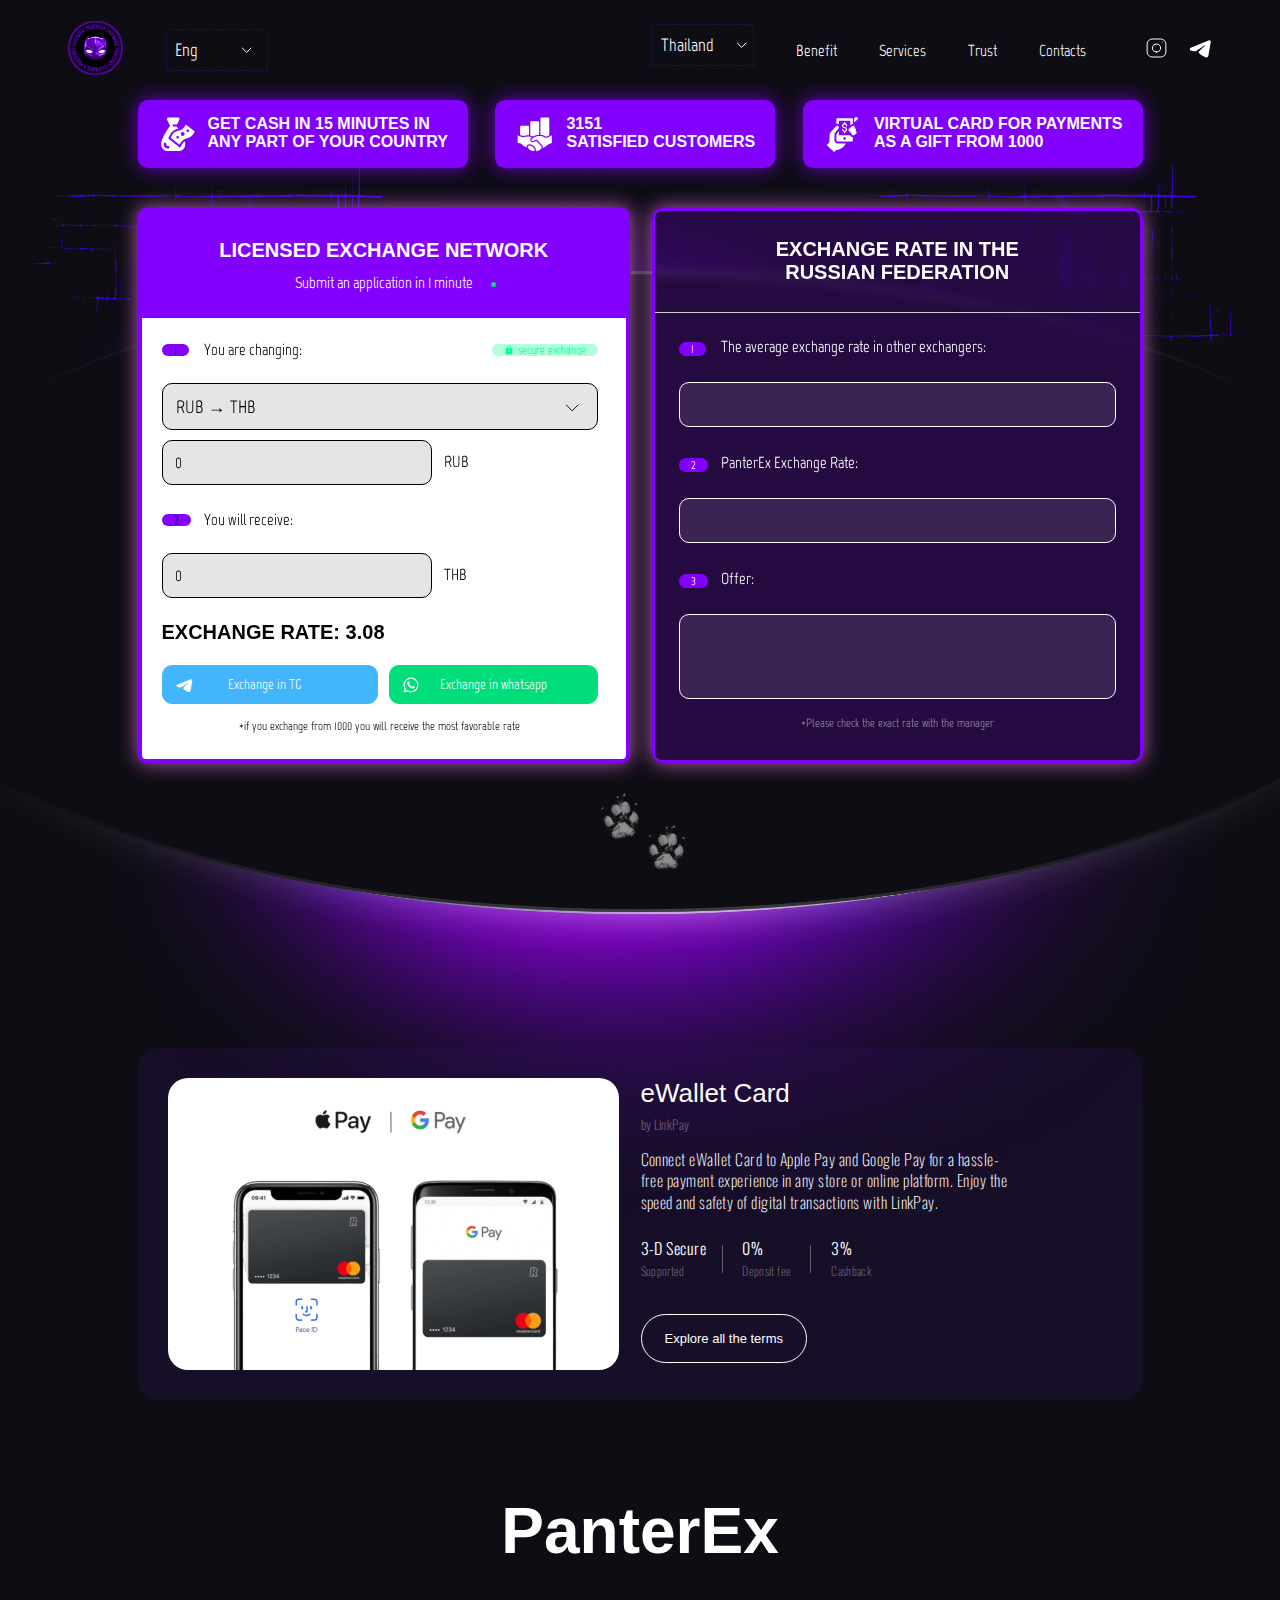
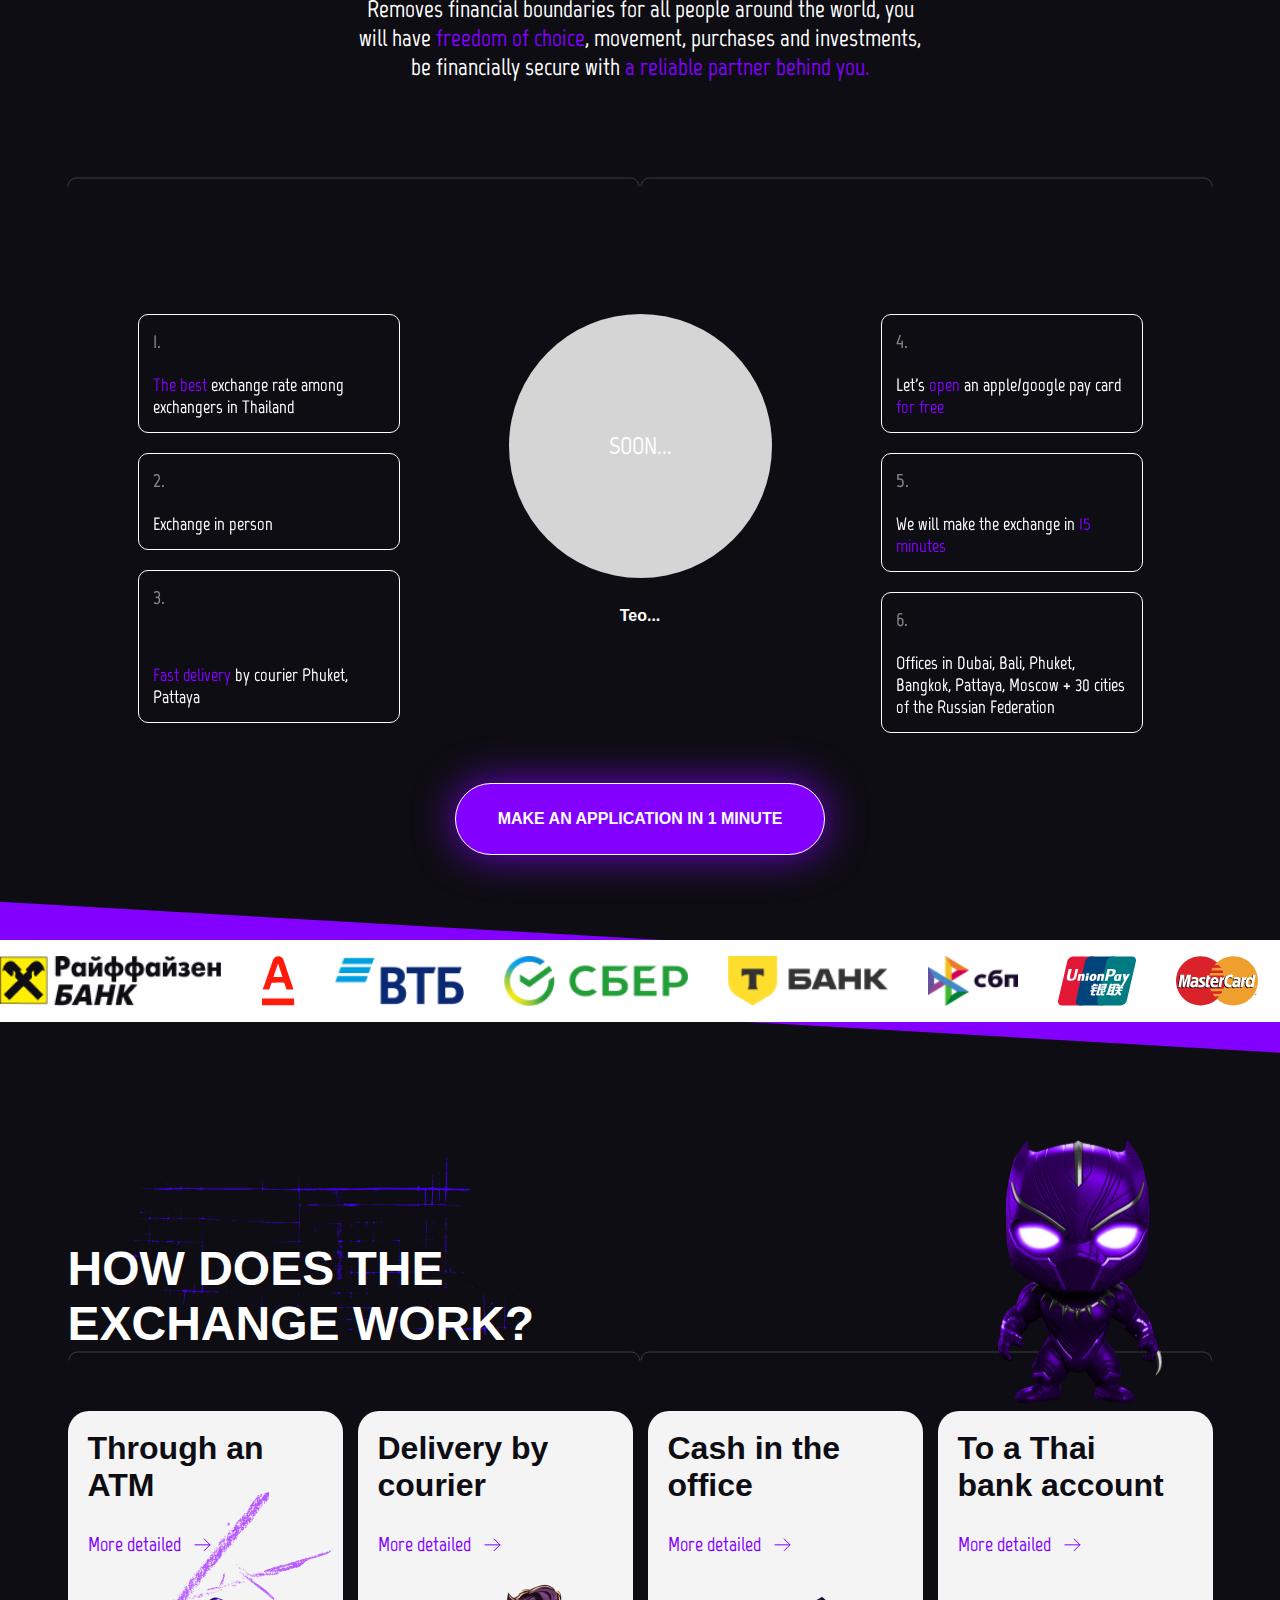
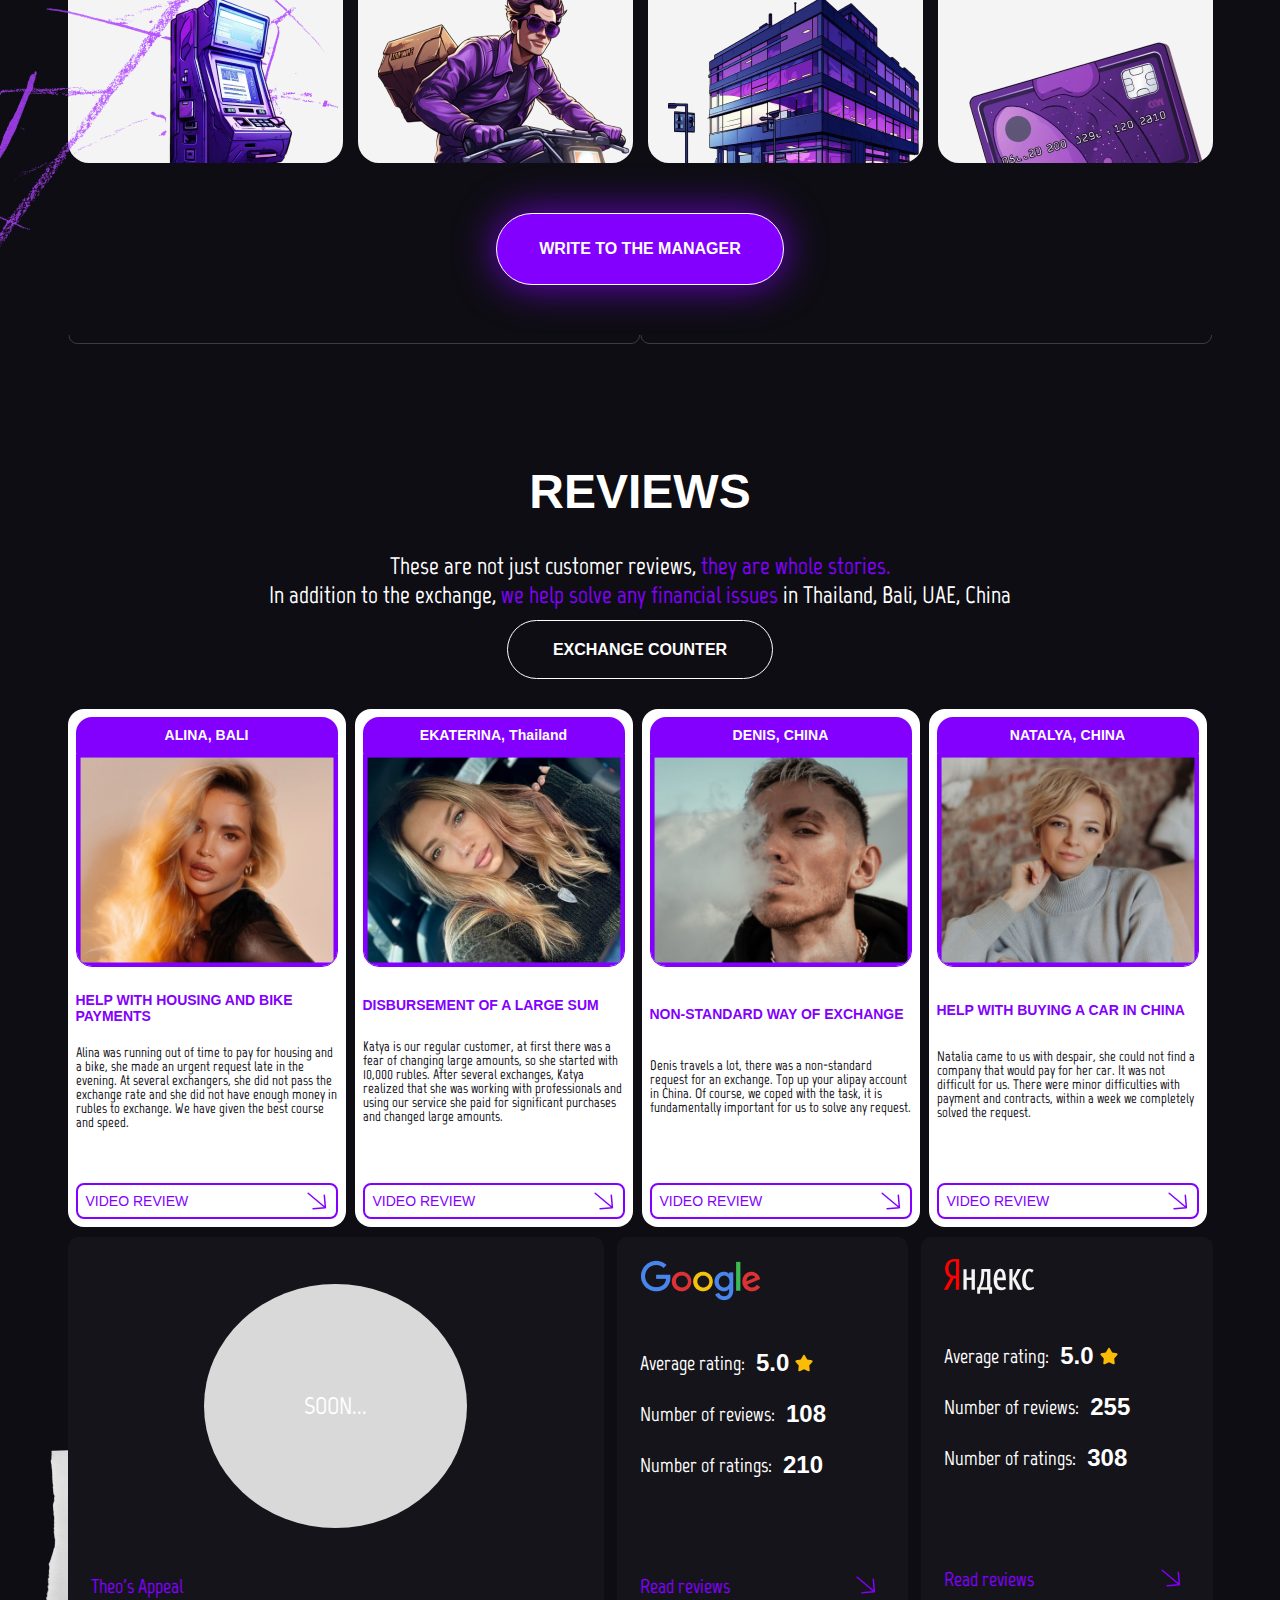
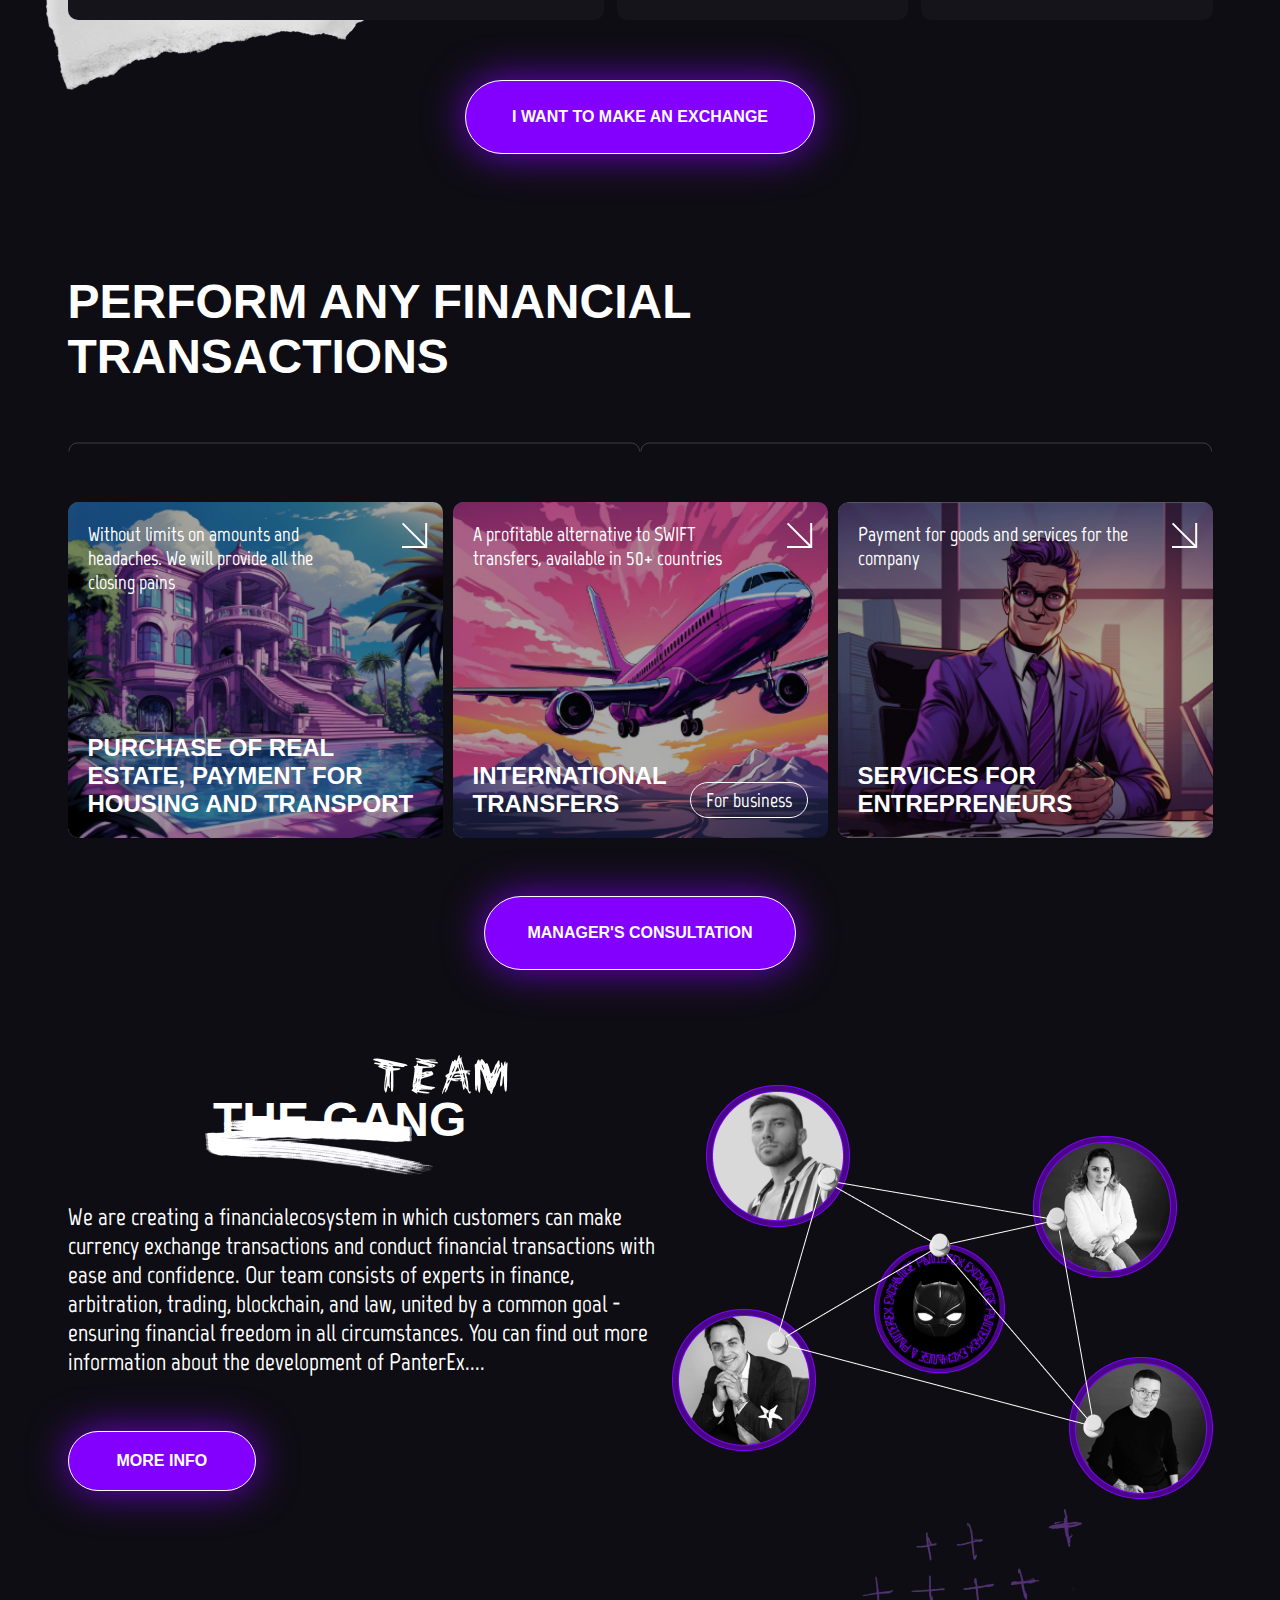
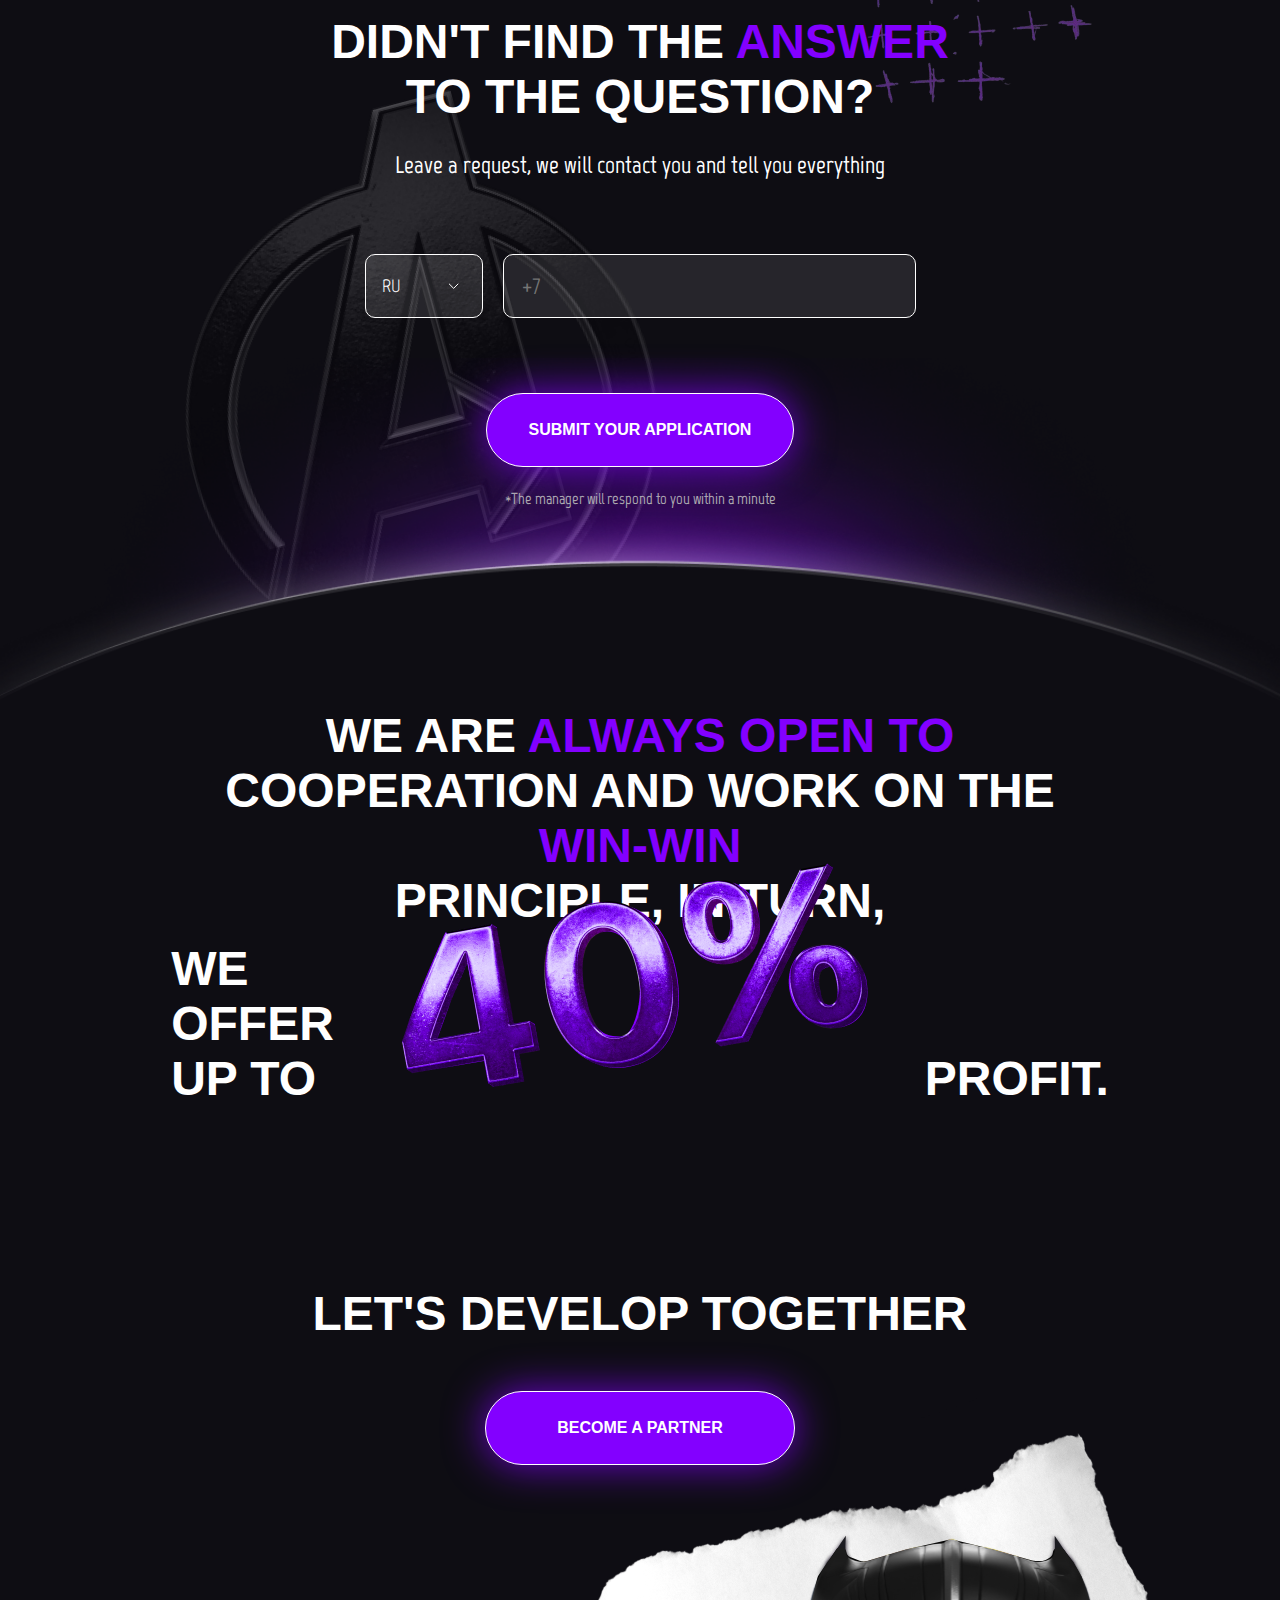
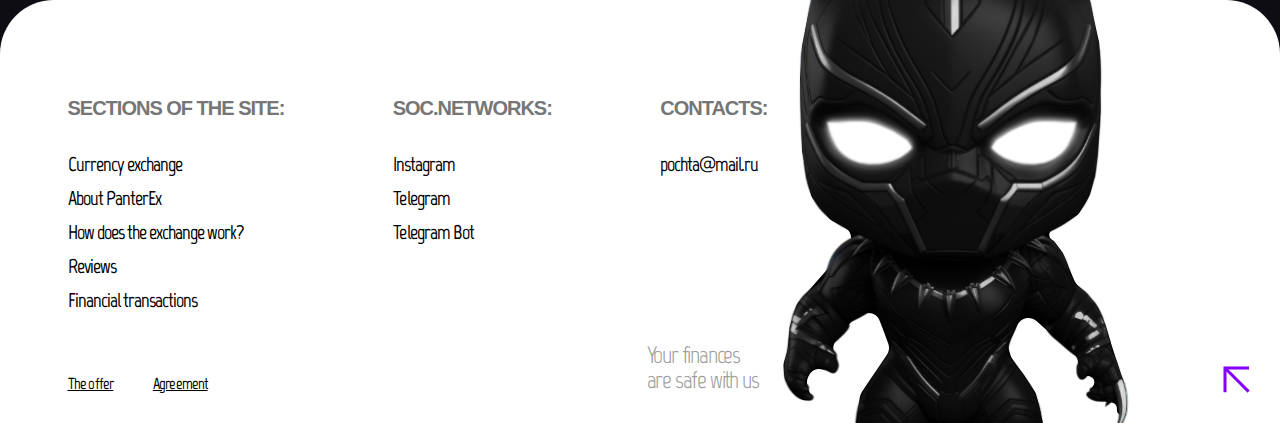
<file: index.html>
<!DOCTYPE html>
<html lang="en">

<head>
  <meta charset="UTF-8">
  <meta name="viewport" content="width=device-width, initial-scale=1.0">
  <meta http-equiv="X-UA-Compatible" content="ie=edge">
  <title>PanterEx</title>
  <link rel="stylesheet" href="css/reset.css">
  <link rel="preconnect" href="https://fonts.googleapis.com">
  <link rel="preconnect" href="https://fonts.gstatic.com" crossorigin>
  <link rel="preconnect" href="https://fonts.googleapis.com">
  <link rel="preconnect" href="https://fonts.gstatic.com" crossorigin>
  <link href="https://fonts.googleapis.com/css2?family=Marvel:wght@400;700&family=Oswald:wght@200..700&display=swap"
    rel="stylesheet">
  <link rel="stylesheet" href="css/style.css">
</head>

<body>
  <main class="main">
    <header class="header" id="header">
      <div class="container">
        <div class="header__wrapper">
          <div class="header__left">
            <a class="header__logo" href="#">
              <img src="./images/logo.png" alt="">
            </a>
            <div class="select select-mobile">
              <div class="select__header select__header-en">
                <div class="select__current select__current-mobile" data-value=""></div>
                <div class="select__icon">
                  <div class="select__icon"><img src="./images/sel.svg" alt=""></div>
                </div>
              </div>
              <div class="select__list select__list-link select__list-lang">
                <a href="./index.html" class="select__item select__item-link">Eng</a>
                <a href="./content-ru.html" class="select__item select__item-link">Ru</a>
              </div>
            </div>
          </div>
          <button class="burger" id="burger">
            <span></span>
            <span></span>
          </button>
          <div class="header__right" id="header__right">
            <div class="select select-mobile select-mobile-pad">
              <div class="select__header select__header-mobile">
                <span class="select__current  select__current-mobile language-specific"></span>
                <div class="select__icon select__icon-arrow"><img src="./images/sel.svg" alt=""></div>
              </div>
              <div class="select__list">
                <div class="select__item">Thailand</div>
                <div class="select__item">Bali</div>
                <div class="select__item">UAE</div>
                <div class="select__item">China</div>
              </div>
            </div>
            <ul class="menu">
              <li class="menu__item">
                <a class="menu__item-link" href="#steps">
                  Benefit
                </a>
              </li>
              <li class="menu__item">
                <a class="menu__item-link" href="#perform">
                  Services
                </a>
              </li>
              <li class="menu__item">
                <a class="menu__item-link" href="#reviews">
                  Trust
                </a>
              </li>
              <li class="menu__item">
                <a class="menu__item-link" href="#request">
                  Contacts
                </a>
              </li>
            </ul>
            <div class="header__socials">
              <div class="header__socials-title">
                SOC. NETWORKS:
              </div>
              <a class="header__socials-link instagram" href="#">
                <svg xmlns="http://www.w3.org/2000/svg" width="25" height="24" viewBox="0 0 25 24" fill="none">
                  <path class="instagram-path"
                    d="M12.5 16C13.605 16 14.6649 15.5786 15.4463 14.8284C16.2277 14.0783 16.6666 13.0609 16.6666 12C16.6666 10.9391 16.2277 9.92172 15.4463 9.17157C14.6649 8.42143 13.605 8 12.5 8C11.3949 8 10.3351 8.42143 9.5537 9.17157C8.7723 9.92172 8.33331 10.9391 8.33331 12C8.33331 13.0609 8.7723 14.0783 9.5537 14.8284C10.3351 15.5786 11.3949 16 12.5 16Z"
                    stroke="white" stroke-linecap="round" stroke-linejoin="round" />
                  <path class="instagram-path"
                    d="M3.125 16V8C3.125 6.67392 3.67373 5.40215 4.65049 4.46447C5.62724 3.52678 6.952 3 8.33333 3H16.6667C18.048 3 19.3728 3.52678 20.3495 4.46447C21.3263 5.40215 21.875 6.67392 21.875 8V16C21.875 17.3261 21.3263 18.5979 20.3495 19.5355C19.3728 20.4732 18.048 21 16.6667 21H8.33333C6.952 21 5.62724 20.4732 4.65049 19.5355C3.67373 18.5979 3.125 17.3261 3.125 16Z"
                    stroke="white" />
                  <path class="instagram-path" d="M18.2292 6.50862L18.2383 6.49899" stroke="white"
                    stroke-linecap="round" stroke-linejoin="round" />
                </svg>
              </a>
              <a class="header__socials-link telegram" href="https://t.me/panterex_support">
                <svg xmlns="http://www.w3.org/2000/svg" width="25" height="24" viewBox="0 0 25 24" fill="none">
                  <path class="telegram-path" fill-rule="evenodd" clip-rule="evenodd"
                    d="M20.601 4.43C20.8584 4.32599 21.1402 4.29011 21.417 4.32611C21.6937 4.36211 21.9554 4.46866 22.1747 4.63468C22.394 4.8007 22.5629 5.02011 22.6639 5.27008C22.7649 5.52005 22.7943 5.79144 22.7489 6.056L20.3864 19.813C20.1573 21.14 18.6406 21.901 17.3729 21.24C16.3125 20.687 14.7375 19.835 13.3208 18.946C12.6125 18.501 10.4427 17.076 10.7094 16.062C10.9385 15.195 14.5844 11.937 16.6677 10C17.4854 9.239 17.1125 8.8 16.1469 9.5C13.7489 11.238 9.89894 13.881 8.62603 14.625C7.50311 15.281 6.91769 15.393 6.21769 15.281C4.94061 15.077 3.75623 14.761 2.78957 14.376C1.48332 13.856 1.54686 12.132 2.78853 11.63L20.601 4.43Z"
                    fill="white" />
                </svg>
              </a>
              <div class="header__socials-descr language-specific-2">
                Your finances are safe with us
              </div>
            </div>
          </div>
        </div>
      </div>
    </header>
    <div class="page-wrapper">
      <section class="exchange" id="exchange">
        <div class="page-container">
          <div class="exchange__items">
            <div class="exchange__item">
              <img class="exchange__item-img" src="./images/item-1.svg" alt="">
              <p class="exchange__item-text">
                get cash in 15 minutes in<br> any part of your country
              </p>
            </div>
            <div class="exchange__item">
              <img class="exchange__item-img" src="./images/item-2.svg" alt="">
              <p class="exchange__item-text">
                <span id="number">7.850</span> <br>
                satisfied customers
              </p>
            </div>
            <div class="exchange__item">
              <img class="exchange__item-img" src="./images/item-3.svg" alt="">
              <p class="exchange__item-text">
                virtual card for payments <br>as a gift from 1000
              </p>
            </div>
          </div>
          <div class="exchange__content">
            <div class="exchange__left">
              <div class="exchange__left-top">
                <h3 class="exchange__title">
                  licensed exchange network
                </h3>
                <div class="exchange__descr">
                  Submit an application in 1 minute
                </div>
              </div>
              <div class="exchange__wrapper">
                <div class="exchange__info">
                  <div class="exchange__info-changing">
                    You are changing:
                  </div>
                  <div class="exchange__info-secure">
                    <img class="exchange__info-secure-img" src="./images/secure.svg" alt="">
                    <p class="exchange__info-secure-text">secure exchange</p>
                  </div>
                </div>
                <div class="select select-ex">
                  <div class="select__header select-ex-header">
                    <span class="select__current" data-value=""></span>
                    <div class="select__icon">
                      <div class="select__icon select__icon-ex"><img src="./images/sel-2.svg" alt=""></div>
                    </div>
                  </div>
                  <div class="select__list select-ex-list">
                    <div class="select__item">RUB <span>→</span> THB</div>
                    <div class="select__item">THB <span>→</span> RUB</div>
                    <div class="select__item">IDR <span>→</span> RUB</div>
                    <div class="select__item">RUB <span>→</span> IDR</div>
                    <div class="select__item">AED <span>→</span> RUB</div>
                    <div class="select__item">RUB <span>→</span> AED</div>
                    <div class="select__item">CNY <span>→</span> RUB</div>
                    <div class="select__item">RUB <span>→</span> CNY</div>
                  </div>
                </div>
                <div class="exchange__amount exchange__amount-rub ">
                  <input class="exchange_from" type="number" placeholder="0"><label class="exchange_from_text">RUB</label>
                </div>
                <div class="exchange__info-receive">
                  You will receive:
                </div>
                <div class="exchange__amount exchange__amount-thb ">
                  <input class="exchange_to" type="number" placeholder="0"><label class="exchange_to_text">THB</label>
                </div>
                <div class="exchange__rate">
                  Exchange rate: <span class="exchange_output">3.08</span>
                </div>
                <div class="exchange__buttons">
                  <a class="exchange__telegram" href="https://t.me/panterex_support">
                    Exchange in TG
                  </a>
                  <a class="exchange__whatsapp" href="https://wa.me/message/454TMQ2IPRJNP1">
                    Exchange in whatsapp
                  </a>
                </div>
                <div class="exchange__note">
                  *if you exchange from 1000 you will receive the most favorable rate
                </div>
              </div>
            </div>
            <div class="exchange__right">
              <h3 class="exchange__title exchange__title-rate">
                exchange rate in the <br> Russian Federation
              </h3>
              <hr>
              <div class="exchange__right-content">
                <div class="exchange__aver">
                  The average exchange rate in other exchangers:
                </div>
                <input class="exchange__right-input" readonly>
                <div class="exchange__averr">
                  PanterEx Exchange Rate:
                </div>
                <input class="exchange__right-input exchange__right-input_custom" readonly>
                <div class="exchange__offer">
                  Offer:
                </div>
                <textarea class="exchange__right-textarea"></textarea>
                <div class="exchange__note-right">
                  *Please check the exact rate with the manager
                </div>
              </div>
            </div>
          </div>
        </div>
      </section>
    </div>
    <section class="wallet">
      <div class="page-container">
        <div class="wallet__inner">
          <img class="wallet__img" src="./images/wallet.png" alt="">
          <div class="wallet__content">
            <h3 class="wallet__title">
              eWallet Card
            </h3>
            <div class="wallet__descr">
              by LinkPay
            </div>
            <div class="wallet__text">
              Connect eWallet Card to Apple Pay and Google Pay for a hassle-free payment experience in any store or online platform.
              Enjoy the speed and safety of digital transactions with LinkPay.
            </div>
            <div class="wallet__benefits">
              <div class="wallet__benefit">
                <div class="wallet__benefit-text">
                  3-D Secure
                </div>
                <div class="wallet__benefit-descr">
                  Supported
                </div>
              </div>
              <div class="wallet__benefit wallet__benefit-commission">
                <div class="wallet__benefit-text">
                  0%
                </div>
                <div class="wallet__benefit-descr">
                  Deposit fee
                </div>
              </div>
              <div class="wallet__benefit">
                <div class="wallet__benefit-text">
                  3%
                </div>
                <div class="wallet__benefit-descr">
                  Cashback
                </div>
              </div>
            </div>
            <a class="wallet__btn" href="#">
              Explore all the terms
            </a>
          </div>
        </div>
      </div>
    </section> 
    <div class="about" id="about">
      <h1 class="about__title">
        PanterEx
      </h1>
      <p class="about__text">
        Removes financial boundaries for all people around the world, you will have <span>freedom of choice</span>,
        movement, purchases and investments, be financially secure with <span>a reliable partner behind you.</span>
      </p>
    </div>
    <div class="how__svgs">
      <svg xmlns="http://www.w3.org/2000/svg" width="573" height="10" viewBox="0 0 573 10" fill="none">
        <path d="M572 9.5V9.5C572 4.80558 568.194 1 563.5 1H9.5C4.80558 1 1 4.80558 1 9.5V9.5" stroke="white"
          stroke-opacity="0.2" />
      </svg>
      <svg xmlns="http://www.w3.org/2000/svg" width="573" height="10" viewBox="0 0 573 10" fill="none">
        <path d="M572 9.5V9.5C572 4.80558 568.194 1 563.5 1H9.5C4.80558 1 1 4.80558 1 9.5V9.5" stroke="white"
          stroke-opacity="0.2" />
      </svg>
    </div>
    <section class="steps" id="steps">
      <div class="page-container">
        <div class="steps__wrapper">
          <div class="steps__left">
            <div class="steps__item">
              <div class="steps__item-num">
                1.
              </div>
              <div class="steps__item-text">
                <span>The best</span> exchange rate among exchangers in Thailand
              </div>
            </div>
            <div class="steps__item">
              <div class="steps__item-num steps__item-num--two">
                2.
              </div>
              <div class="steps__item-text">
                Exchange in person
              </div>
            </div>
            <div class="steps__item">
              <div class="steps__item-num steps__item-num--three">
                3.
              </div>
              <div class="steps__item-text">
                <span>Fast delivery</span> by courier Phuket, Pattaya
              </div>
            </div>
          </div>
          <div class="steps__center">
            <div class="steps__soon">
              SOON...
            </div>
            <div class="steps__name">
              Teo...
            </div>
          </div>
          <div class="steps__right">
            <div class="steps__item">
              <div class="steps__item-num">
                4.
              </div>
              <div class="steps__item-text">
                Let's <span>open</span> an apple/google pay
                card <span>for free</span>
              </div>
            </div>
            <div class="steps__item">
              <div class="steps__item-num">
                5.
              </div>
              <div class="steps__item-text">
                We will make the exchange in <span>15 minutes</span>
              </div>
            </div>
            <div class="steps__item">
              <div class="steps__item-num">
                6.
              </div>
              <div class="steps__item-text">
                Offices in Dubai, Bali, Phuket, Bangkok, Pattaya, Moscow
                + 30 cities of the Russian Federation
              </div>
            </div>
          </div>
        </div>
        <div class="steps__btn-wrapper">
          <button class="steps-btn">
            Make an application in 1 minute
          </button>
        </div>
      </div>
    </section>  
    <div class="methods__wrapper">
      <div class="methods">
        <div class="methods-track">
          <img src="./images/raif.png" alt="">
          <img src="./images/alfa.svg" alt="">
          <img src="./images/vtb.png" alt="">
          <img src="./images/sber.png" alt="">
          <img src="./images/tbank.png" alt="">
          <img src="./images/spb.png" alt="">
          <img src="./images/union.svg" alt="">
          <img src="./images/master.svg" alt="">
          <img src="./images/raif.png" alt="">
          <img src="./images/alfa.svg" alt="">
          <img src="./images/vtb.png" alt="">
          <img src="./images/sber.png" alt="">
          <img src="./images/tbank.png" alt="">
          <img src="./images/spb.png" alt="">
          <img src="./images/union.svg" alt="">
          <img src="./images/master.svg" alt="">
          <img src="./images/raif.png" alt="">
          <img src="./images/alfa.svg" alt="">
          <img src="./images/vtb.png" alt="">
          <img src="./images/sber.png" alt="">
          <img src="./images/tbank.png" alt="">
          <img src="./images/spb.png" alt="">
          <img src="./images/union.svg" alt="">
          <img src="./images/master.svg" alt="">
          <img src="./images/raif.png" alt="">
          <img src="./images/alfa.svg" alt="">
          <img src="./images/vtb.png" alt="">
          <img src="./images/sber.png" alt="">
          <img src="./images/tbank.png" alt="">
          <img src="./images/spb.png" alt="">
          <img src="./images/union.svg" alt="">
          <img src="./images/master.svg" alt="">
        </div>
      </div>
    </div> 
    <section class="how" id="how">
      <div class="container">
        <div class="how__content">
          <h2 class="how__title">
            How does the exchange work?
          </h2>
          <img src="./images/how.png" alt="">
        </div>
        <div class="how__svgs">
          <svg xmlns="http://www.w3.org/2000/svg" width="573" height="10" viewBox="0 0 573 10" fill="none">
            <path d="M572 9.5V9.5C572 4.80558 568.194 1 563.5 1H9.5C4.80558 1 1 4.80558 1 9.5V9.5" stroke="white"
              stroke-opacity="0.2" />
          </svg>
          <svg xmlns="http://www.w3.org/2000/svg" width="573" height="10" viewBox="0 0 573 10" fill="none">
            <path d="M572 9.5V9.5C572 4.80558 568.194 1 563.5 1H9.5C4.80558 1 1 4.80558 1 9.5V9.5" stroke="white"
              stroke-opacity="0.2" />
          </svg>
        </div>
        <div class="how__items">
          <a class="how__item" href="#modal-atm">
            <div class="how__item-title">Through an <br> ATM</div>
            <div class="how__item-btn">More detailed</div>
            <img class="how__item-img how__item-img-1" src="./images/how-1.png" alt="">
          </a>
          <a class="how__item" href="#modal-del">
            <div class="how__item-title">Delivery by <br> courier</div>
            <div class="how__item-btn">More detailed</div>
            <img class="how__item-img how__item-img-2" src="./images/how-2.png" alt="">
          </a>
          <a class="how__item" href="#modal-cash">
            <div class="how__item-title">Cash in the <br> office</div>
            <div class="how__item-btn">More detailed</div>
            <img class="how__item-img how__item-img-3" src="./images/how-3.png" alt="">
          </a>
          <a class="how__item" href="#modal-thai">
            <div class="how__item-title">To a Thai <br> bank account</div>
            <div class="how__item-btn">More detailed</div>
            <img class="how__item-img how__item-img-4" src="./images/how-4.png" alt="">
          </a>
        </div>
        <div class="how__btn-wrapper">
          <button class="how__btn">
            Write to the manager
          </button>
        </div>
        <div class="how__svgs">
          <svg xmlns="http://www.w3.org/2000/svg" width="573" height="9" viewBox="0 0 573 9" fill="none">
            <path d="M572 0V0C572 4.69442 568.194 8.5 563.5 8.5H9.5C4.80558 8.5 1 4.69442 1 0V0" stroke="white"
              stroke-opacity="0.2" />
          </svg>
          <svg xmlns="http://www.w3.org/2000/svg" width="573" height="9" viewBox="0 0 573 9" fill="none">
            <path d="M572 0V0C572 4.69442 568.194 8.5 563.5 8.5H9.5C4.80558 8.5 1 4.69442 1 0V0" stroke="white"
              stroke-opacity="0.2" />
          </svg>
        </div>
      </div>
    </section>
    <section class="reviews" id="reviews">
      <div class="container">
        <div class="reviews__top">
          <h2 class="reviews__title">
            reviews
          </h2>
          <p class="reviews__descr">
            These are not just customer reviews, <span>they are whole stories.</span><br>
            In addition to the exchange, <span>we help solve any financial issues</span> in Thailand, Bali, UAE, China
          </p>
          <div class="reviews__btn-wrapper">
            <a class="reviews__top-btn" href="#exchange">exchange counter</a>
          </div>
        </div>
        <div class="reviews__items">
          <div class="reviews__item">
            <div class="review__item-top">
              <div class="reviews__item-name">
                ALINA, BALI
              </div>
              <img class="reviews__item-img" src="./images/alina.png" alt="">
            </div>
            <div class="reviews__item-title">
              Help with housing and bike payments
            </div>
            <div class="reviews__item-text">
              Alina was running out of time to pay for housing and a bike, she made an urgent request late in the
              evening.
              At several
              exchangers,
              she did not pass the exchange rate and she did not have
              enough money in rubles to exchange.
              We have given the best course and speed.
            </div>
            <a class="reviews__item-btn" href="./images/alina.mp4" id="alina">
              Video review
            </a>
          </div>
          <div class="reviews__item">
            <div class="review__item-top">
              <div class="reviews__item-name">
                EKATERINA, Thailand
              </div>
              <img class="reviews__item-img" src="./images/ekaterina.png" alt="">
            </div>
            <div class="reviews__item-title">
              Disbursement of a large sum
            </div>
            <div class="reviews__item-text">
              Katya is our regular customer, at first there was a fear of changing large amounts, so she started with
              10,000 rubles.
              After several exchanges, Katya realized that she was working with professionals and using our service she
              paid for
              significant purchases and changed large amounts.
            </div>
            <a class="reviews__item-btn" href="#" id="ekaterina">
              Video review
            </a>
          </div>
          <div class="reviews__rate reviews__rate-between">
            <div class="reviews__rate-soon">
              SOON...
            </div>
            <div class="reviews__link">
              Theo's Appeal
            </div>
          </div>
          <div class="reviews__item">
            <div class="review__item-top">
              <div class="reviews__item-name">
                DENIS, CHINA
              </div>
              <img class="reviews__item-img" src="./images/denis.png" alt="">
            </div>
            <div class="reviews__item-title">
              Non-standard way of exchange
            </div>
            <div class="reviews__item-text">
              Denis travels a lot, there was a non-standard request for an exchange. Top up your alipay account in
              China.
              Of course, we coped with the task, it is fundamentally important
              for us to solve any request.
            </div>
            <a class="reviews__item-btn" href="#" id="denis">
              Video review
            </a>
          </div>
          <div class="reviews__item">
            <div class="review__item-top">
              <div class="reviews__item-name">
                NATALYA, CHINA
              </div>
              <img class="reviews__item-img" src="./images/natalia.png" alt="">
            </div>
            <div class="reviews__item-title">
              Help with buying a car in China
            </div>
            <div class="reviews__item-text">
              Natalia came to us with despair, she could not find a company that would pay for her car. It was not
              difficult for us.
              There were minor difficulties with payment and contracts, within a week we completely solved the request.
            </div>
            <a class="reviews__item-btn" href="#" id="natalia">
              Video review
            </a>
          </div>
        </div>
        <div class="modals" id="videoModal" style="display: none;">
          <div class="modals-content">
            <span class="modals-close" id="closeModal">&times;</span>
            <div class="custom-video-player">
              <video id="videoPlayer" style="display: none;">
                <source id="videoSource" src="" type="video/mp4">
                Your browser does not support the video tag.
              </video>
              <div class="video-controls">
                <button id="playPause" class="play-btn">▶</button>
                <input id="progressBar" type="range" min="0" max="100" value="0">
                <span id="currentTime">0:00</span>
                <button id="muteToggle" class="mute-btn">🔊</button>
                <button id="fullScreen" class="fullscreen-btn">⤢</button>
              </div>
            </div>
          </div>
        </div>
        <div class="reviews__rates">
          <div class="reviews__rate reviews__rate-first">
            <div class="reviews__rate-soon">
              SOON...
            </div>
            <div class="reviews__link">
              Theo's Appeal
            </div>
          </div>
          <div class="reviews__rate">
            <img class="reviews__rate-logo" src="./images/google.png" alt="">
            <div class="reviews__rate-info">
              <div class="reviews__rate-info-text">Average rating:</div>
              <div class="reviews__rate-info-num">5.0</div>
              <svg xmlns="http://www.w3.org/2000/svg" width="20" height="20" viewBox="0 0 20 20" fill="none">
                <path
                  d="M9.09999 2.39C9.19169 2.23263 9.32306 2.10206 9.48098 2.01131C9.6389 1.92056 9.81785 1.8728 9.99999 1.8728C10.1821 1.8728 10.3611 1.92056 10.519 2.01131C10.6769 2.10206 10.8083 2.23263 10.9 2.39L13.2292 6.38833L17.7525 7.36833C17.9304 7.407 18.0951 7.49162 18.2301 7.61378C18.3651 7.73593 18.4658 7.89134 18.522 8.06452C18.5783 8.2377 18.5881 8.42259 18.5506 8.60077C18.5131 8.77894 18.4296 8.94418 18.3083 9.08L15.225 12.5308L15.6917 17.135C15.7101 17.3163 15.6806 17.4992 15.6062 17.6656C15.5318 17.8319 15.415 17.9758 15.2676 18.083C15.1202 18.1901 14.9472 18.2566 14.766 18.276C14.5848 18.2954 14.4017 18.2669 14.235 18.1933L9.99999 16.3267L5.76499 18.1933C5.59825 18.2669 5.41515 18.2954 5.23395 18.276C5.05275 18.2566 4.87981 18.1901 4.73238 18.083C4.58495 17.9758 4.46821 17.8319 4.39379 17.6656C4.31938 17.4992 4.28991 17.3163 4.30832 17.135L4.77499 12.5308L1.69165 9.08083C1.57018 8.94502 1.48645 8.77972 1.44883 8.60143C1.41121 8.42314 1.42102 8.23811 1.47727 8.06479C1.53353 7.89148 1.63426 7.73596 1.76941 7.61375C1.90456 7.49154 2.06941 7.40692 2.24749 7.36833L6.77082 6.38833L9.09999 2.39Z"
                  fill="#FBBC05" />
              </svg>
            </div>
            <div class="reviews__rate-info">
              <div class="reviews__rate-info-text">Number of reviews:</div>
              <div class="reviews__rate-info-num">108</div>
            </div>
            <div class="reviews__rate-info">
              <div class="reviews__rate-info-text">Number of ratings:</div>
              <div class="reviews__rate-info-num">210</div>
            </div>
            <a class="reviews__rate-btn" href="#">
              Read reviews
            </a>
          </div>
          <div class="reviews__rate">
            <img class="reviews__rate-logo" src="./images/yandex.svg" alt="">
            <div class="reviews__rate-info">
              <div class="reviews__rate-info-text">Average rating:</div>
              <div class="reviews__rate-info-num">5.0</div>
              <svg xmlns="http://www.w3.org/2000/svg" width="20" height="20" viewBox="0 0 20 20" fill="none">
                <path
                  d="M9.09999 2.39C9.19169 2.23263 9.32306 2.10206 9.48098 2.01131C9.6389 1.92056 9.81785 1.8728 9.99999 1.8728C10.1821 1.8728 10.3611 1.92056 10.519 2.01131C10.6769 2.10206 10.8083 2.23263 10.9 2.39L13.2292 6.38833L17.7525 7.36833C17.9304 7.407 18.0951 7.49162 18.2301 7.61378C18.3651 7.73593 18.4658 7.89134 18.522 8.06452C18.5783 8.2377 18.5881 8.42259 18.5506 8.60077C18.5131 8.77894 18.4296 8.94418 18.3083 9.08L15.225 12.5308L15.6917 17.135C15.7101 17.3163 15.6806 17.4992 15.6062 17.6656C15.5318 17.8319 15.415 17.9758 15.2676 18.083C15.1202 18.1901 14.9472 18.2566 14.766 18.276C14.5848 18.2954 14.4017 18.2669 14.235 18.1933L9.99999 16.3267L5.76499 18.1933C5.59825 18.2669 5.41515 18.2954 5.23395 18.276C5.05275 18.2566 4.87981 18.1901 4.73238 18.083C4.58495 17.9758 4.46821 17.8319 4.39379 17.6656C4.31938 17.4992 4.28991 17.3163 4.30832 17.135L4.77499 12.5308L1.69165 9.08083C1.57018 8.94502 1.48645 8.77972 1.44883 8.60143C1.41121 8.42314 1.42102 8.23811 1.47727 8.06479C1.53353 7.89148 1.63426 7.73596 1.76941 7.61375C1.90456 7.49154 2.06941 7.40692 2.24749 7.36833L6.77082 6.38833L9.09999 2.39Z"
                  fill="#FBBC05" />
              </svg>
            </div>
            <div class="reviews__rate-info">
              <div class="reviews__rate-info-text">Number of reviews:</div>
              <div class="reviews__rate-info-num">255</div>
            </div>
            <div class="reviews__rate-info">
              <div class="reviews__rate-info-text">Number of ratings:</div>
              <div class="reviews__rate-info-num">308</div>
            </div>
            <a class="reviews__rate-btn" href="#">
              Read reviews
            </a>
          </div>
        </div>
        <div class="reviews__btn-wrapper">
          <a class="reviews__btn">
            I want to make an exchange
          </a>
        </div>
      </div>
    </section>
    <div class="modal modal-atm" id="modal-atm">
      <div class="modal__box">
        <button class="modal__close">&times;</button>
        <h3 class="modal__title">
          Through an ATM
        </h3>
        <div class="modal__descr">
          the transaction time is up to 15 min.
        </div>
        <p class="modal__text">
          1. Coordinate with the manager the exchange rate and the bank from which you will transfer rubles
        </p>
        <p class="modal__text">
          2. The manager will help you choose the nearest ATM KasikornBank, Bangkok Bank, SCB or KTB
        </p>
        <p class="modal__text">
          3. The manager will provide the details for the transfer to the Bank of the Russian Federation, your
          transaction is
          completely safe
        </p>
        <p class="modal__text">
          4. Receive cash through an ATM using a QR code.
        </p>
        <div class="modal__note">
          *Detailed instructions will be provided by our manager
        </div>
        <img class="modal__img" src="./images/atm.png" alt="">
      </div>
    </div>
    <div class="modal modal-del" id="modal-del">
      <div class="modal__box">
        <button class="modal__close">&times;</button>
        <h3 class="modal__title">
          Delivery by courier
        </h3>
        <div class="modal__descr">
          the transaction time is up to 15 min.
        </div>
        <p class="modal__text">
          1. Coordinate with the manager the details of the transaction and the delivery time
        </p>
        <p class="modal__text">
          2. Meet the courier with the money (you can check the amount), then transfer the funds from the Russian
          account
          using
          the details sent in the chat
        </p>
        <p class="modal__text">
          3. After confirming receipt of funds, the courier will give you cash
          • Delivery from 15,000 baht is free
          • Delivery works: Phuket, Bangkok, Pattaya
        </p>
        <div class="modal__note">
          *Detailed instructions will be provided by our manager
        </div>
        <img class="modal__img" src="./images/del.png" alt="">
      </div>
    </div>
    <div class="modal modal-cash" id="modal-cash">
      <div class="modal__box">
        <button class="modal__close">&times;</button>
        <h3 class="modal__title">
          Cash in the office
        </h3>
        <div class="modal__descr">
          the transaction time is up to 15 min.
        </div>
        <p class="modal__text">
          1. Specify the amount and currency to be exchanged
        </p>
        <p class="modal__text">
          2. Coordinate with the manager the time of the meeting in the office.
          We work from 10:00 to 22:00. Phuket, Bangkok, Pattaya
        </p>
        <p class="modal__text">
          3. You can exchange cash or make a transfer from your account using your bank details
        </p>
        <p class="modal__text">
          4. Get cash from the cashier
        </p>
        <div class="modal__note">
          *Detailed instructions will be provided by our manager
        </div>
        <img class="modal__img" src="./images/cash.png" alt="">
      </div>
    </div>
    <div class="modal modal-thai" id="modal-thai">
      <div class="modal__box">
        <button class="modal__close">&times;</button>
        <h3 class="modal__title">
          To a Thai bank account
        </h3>
        <div class="modal__descr">
          the transaction time is up to 15 min.
        </div>
        <p class="modal__text">
          1. Coordinate the details of the transaction with the manager
        </p>
        <p class="modal__text">
          2. Transfer funds from your account using the details sent in the chat
        </p>
        <p class="modal__text">
          3. Wait for the transaction to be confirmed and receive the transfer to your account
        </p>
        <div class="modal__note">
          *We can pay the invoice, any purchase or bill at the restaurant. It is enough to provide the details or QR
          code
          to
          our
          manager
        </div>
        <img class="modal__img" src="./images/thai.png" alt="">
      </div>
    </div>
   <div class="pop pop-purchase">
      <button class="popup__close" id="popupClose">&times;</button>
      <h1 class="pop__title-purchase pop-title">
        <nobr>PURCHASE OF REAL ESTATE, PAYMEN</nobr>T FOR HOUSING AND TANSPORT
      </h1>
      <p class="pop__text">
        One of the possibilities of PanterEx is to pay for your purchases in any bridge and at any time. These can be
        transactions for any amount, for example, checks at a cafe, a new iPhone or an entire villa overlooking the
        Indian
        Ocean. <br>
        Imagine the situation: you brought a beautiful girl on a date to a luxury restaurant, but forgot all the cash at
        home.
        The situation is terrible, I want to sink through the ground. What to do? Maybe I should run away and delete the
        correspondence? No! Contact PanterEx. <br> <br>
        We will close your account immediately and without any questions! Just send us the QR code that will be
        displayed on the
        terminal, and we will do everything for you. <br>
        In addition to saving you from such unpleasant situations, we also make transfers to Thai
        bank accounts of both individuals and legal entities and make payments using your bank details, invoices and QR
        codes. <br>
        We will help you with the payment of various goods and services without any problems. This can be the rental
        and purchase of real estate, vehicles, education, insurance, medical services, goods in electronic equipment
        stores and
        much more.
      </p>
      <div class="pop__subtitle">
        Buying and renting real estate
      </div>
      <div class="pop__subtitle-text">
        <p>
          A large number of people turn to Thai real estate agencies to buy a villa or apartment for rent and personal
          use. Such
          investments are especially popular among Russians, for example, Russian buyers account for almost 40% of all
          residential
          space sold to foreigners in Phuket in 2022. <br> <br>

          There are 2 main strategies for managing investment real estate:
        </p>
        <p>
          1. Renting out an object for the purpose of obtaining passive income.
        </p>
        <p>
          2. Buying an object for the purpose of its further resale: the value of real estate in Thailand is growing by
          27-80% per
          year.
        </p>
        <p>
          Now the Thai real estate market is fast-growing, the demand for investment properties is growing, and prices
          are rising
          along with it. In particular, the Phuket real estate market is estimated at 3 billion. baht or 7.6 billion
          rubles.
          It is becoming increasingly difficult to conclude truly profitable deals due to the large number of
          commissions. That
          is, first you pay a commission, changing rubles into dollars, then dollars into baht, then you have to pay a
          commission
          to the agency, and then taxes to the state.
          In addition, there is another problem - how to make international transfers from Russia to Thailand? To make
          SWIFT transfers are extremely unprofitable, and flying to Phuket to pay in cash on the spot is long,
          expensive and makes no sense.
          But PanterEx knows how to solve this issue. Our currency exchange service offers one of the lowest exchange
          rates in
          Phuket. And our team of financial specialists will always tell you how to make a deal with
          the maximum benefit for you. For example, through us you can immediately exchange rubles for baht and save
          a lot on commission.
          In addition, we make international transfers. It works this way: you transfer rubles to our account or give
          them
          in cash at the office, we change them to cash baht and give them to your partner in your chosen country.
          At the moment, in addition to Thailand, there are more than 50 countries available.
          In simple words, PanterEx knows exactly how to help you pay for any goods and services abroad, including the
          purchase of
          real estate.
          We will provide you with the most favorable exchange rate and a level of service that will allow you to fully
          delegate
          this process to us.
        </p>
      </div>
      <div class="pop__title-second">
        Purchase of real estate, payment for housing and transport
      </div>
      <div class="pop__descr">
        Leave a request and our manager will contact you within 5 minutes during business hours
      </div>
      <div class="pop__items">
        <div class="pop__item">
          <svg class="pop__item-svg" xmlns="http://www.w3.org/2000/svg" width="16" height="16" viewBox="0 0 16 16"
            fill="none">
            <path
              d="M6.12504 10.6252L3.93754 8.43766C3.88033 8.37976 3.81221 8.33379 3.73711 8.30241C3.66201 8.27104 3.58143 8.25488 3.50004 8.25488C3.41864 8.25488 3.33806 8.27104 3.26296 8.30241C3.18786 8.33379 3.11974 8.37976 3.06254 8.43766C3.00464 8.49486 2.95867 8.56298 2.92729 8.63808C2.89592 8.71319 2.87976 8.79377 2.87976 8.87516C2.87976 8.95655 2.89592 9.03713 2.92729 9.11223C2.95867 9.18733 3.00464 9.25546 3.06254 9.31266L5.68129 11.9314C5.92504 12.1752 6.31879 12.1752 6.56254 11.9314L13.1875 5.31266C13.2454 5.25546 13.2914 5.18733 13.3228 5.11223C13.3542 5.03713 13.3703 4.95655 13.3703 4.87516C13.3703 4.79377 13.3542 4.71319 13.3228 4.63809C13.2914 4.56298 13.2454 4.49486 13.1875 4.43766C13.1303 4.37976 13.0622 4.33379 12.9871 4.30241C12.912 4.27104 12.8314 4.25488 12.75 4.25488C12.6686 4.25488 12.5881 4.27104 12.513 4.30241C12.4379 4.33379 12.3697 4.37976 12.3125 4.43766L6.12504 10.6252Z"
              fill="#00FF8D" />
          </svg>
          <div class="pop__item-text">cash</div>
        </div>
        <div class="pop__item">
          <svg class="pop__item-svg" xmlns="http://www.w3.org/2000/svg" width="16" height="16" viewBox="0 0 16 16"
            fill="none">
            <path
              d="M6.12504 10.6252L3.93754 8.43766C3.88033 8.37976 3.81221 8.33379 3.73711 8.30241C3.66201 8.27104 3.58143 8.25488 3.50004 8.25488C3.41864 8.25488 3.33806 8.27104 3.26296 8.30241C3.18786 8.33379 3.11974 8.37976 3.06254 8.43766C3.00464 8.49486 2.95867 8.56298 2.92729 8.63808C2.89592 8.71319 2.87976 8.79377 2.87976 8.87516C2.87976 8.95655 2.89592 9.03713 2.92729 9.11223C2.95867 9.18733 3.00464 9.25546 3.06254 9.31266L5.68129 11.9314C5.92504 12.1752 6.31879 12.1752 6.56254 11.9314L13.1875 5.31266C13.2454 5.25546 13.2914 5.18733 13.3228 5.11223C13.3542 5.03713 13.3703 4.95655 13.3703 4.87516C13.3703 4.79377 13.3542 4.71319 13.3228 4.63809C13.2914 4.56298 13.2454 4.49486 13.1875 4.43766C13.1303 4.37976 13.0622 4.33379 12.9871 4.30241C12.912 4.27104 12.8314 4.25488 12.75 4.25488C12.6686 4.25488 12.5881 4.27104 12.513 4.30241C12.4379 4.33379 12.3697 4.37976 12.3125 4.43766L6.12504 10.6252Z"
              fill="#00FF8D" />
          </svg>
          <div class="pop__item-text">non-cash</div>
        </div>
        <div class="pop__item">
          <svg class="pop__item-svg" xmlns="http://www.w3.org/2000/svg" width="16" height="16" viewBox="0 0 16 16"
            fill="none">
            <path
              d="M6.12504 10.6252L3.93754 8.43766C3.88033 8.37976 3.81221 8.33379 3.73711 8.30241C3.66201 8.27104 3.58143 8.25488 3.50004 8.25488C3.41864 8.25488 3.33806 8.27104 3.26296 8.30241C3.18786 8.33379 3.11974 8.37976 3.06254 8.43766C3.00464 8.49486 2.95867 8.56298 2.92729 8.63808C2.89592 8.71319 2.87976 8.79377 2.87976 8.87516C2.87976 8.95655 2.89592 9.03713 2.92729 9.11223C2.95867 9.18733 3.00464 9.25546 3.06254 9.31266L5.68129 11.9314C5.92504 12.1752 6.31879 12.1752 6.56254 11.9314L13.1875 5.31266C13.2454 5.25546 13.2914 5.18733 13.3228 5.11223C13.3542 5.03713 13.3703 4.95655 13.3703 4.87516C13.3703 4.79377 13.3542 4.71319 13.3228 4.63809C13.2914 4.56298 13.2454 4.49486 13.1875 4.43766C13.1303 4.37976 13.0622 4.33379 12.9871 4.30241C12.912 4.27104 12.8314 4.25488 12.75 4.25488C12.6686 4.25488 12.5881 4.27104 12.513 4.30241C12.4379 4.33379 12.3697 4.37976 12.3125 4.43766L6.12504 10.6252Z"
              fill="#00FF8D" />
          </svg>
          <div class="pop__item-text">safely</div>
        </div>
      </div>
      <div class="form-wrap">
        <div class="select select-pop">
          <div class="select__header select-pop-header">
            <span class="select__current" data-value=""></span>
            <div class="select__icon">
              <div class="select__pop-icon"><img src="./images/sel-2.svg" alt=""></div>
            </div>
          </div>
          <div class="select__list select__list-pop">
            <div class="select__item">RU</div>
            <div class="select__item">TH</div>
            <div class="select__item">EN</div>
          </div>
        </div>
        <input class="pop__info-input" type="number" placeholder="+7">
      </div>
      <div class="request__wrapper-btn">
        <button class="request__btn">
          submit your application
        </button>
      </div>
    </div>
    <div class="pop pop-transfer">
      <button class="popup__close" id="popupClose">&times;</button>
      <h1 class="pop__title-transfer pop-title">
        International <br> transfers
      </h1>
      <p class="pop__text">
        In the era of sanctions, making international transfers has become a big problem. It is not profitable to make
        SWIFT
        transfers, get foreign bank cards and lose large amounts when converting currencies, too.One of the services
        provided
        by PanterEx international transfers for individuals and legal entities. It's fast, simple, profitable and
        reliable. Our
        main task is to make sure that your money moves from one country to another as soon as possible.The amount of
        such
        transfers can be any, and the maximum amount of exchange depends solely on your desires and needs, while
        transfers from
        only $ 20,000 are available for legal entities.


        We provide 2 ways to make international transfers:
      </p>
      <p class="pop__text">
        A large number of people turn to Thai real estate agencies to buy a villa or apartment for rent and personal
        use. Such
        investments are especially popular among Russians, for example, Russian buyers account for almost 40% of all
        residential
        space sold to foreigners in Phuket in 2022.

        There are 2 main strategies for managing investment real estate:
      </p>
      <p class="pop__text">
        1. Renting out an object for the purpose of obtaining passive income.
      </p>
      <p class="pop__text">
        2. Buying an object for the purpose of its further resale: the value of real estate in Thailand is growing by
        27-80% per
        year.
      </p>
      <p class="pop__text">
        Such transactions are available to individuals and legal entities at the head office in Phuket and 6 partners in
        different parts of the world. Courier delivery is available in more than 52 countries.
      </p>
      <div class="pop__title-second">
        Purchase of real estate, payment for housing and transport
      </div>
      <div class="pop__descr">
        Leave a request and our manager will contact you within 5 minutes during business hours
      </div>
      <div class="pop__notes">
        <div class="pop__note">
          <svg class="pop__item-svg" xmlns="http://www.w3.org/2000/svg" width="16" height="16" viewBox="0 0 16 16"
            fill="none">
            <path
              d="M6.12504 10.6252L3.93754 8.43766C3.88033 8.37976 3.81221 8.33379 3.73711 8.30241C3.66201 8.27104 3.58143 8.25488 3.50004 8.25488C3.41864 8.25488 3.33806 8.27104 3.26296 8.30241C3.18786 8.33379 3.11974 8.37976 3.06254 8.43766C3.00464 8.49486 2.95867 8.56298 2.92729 8.63808C2.89592 8.71319 2.87976 8.79377 2.87976 8.87516C2.87976 8.95655 2.89592 9.03713 2.92729 9.11223C2.95867 9.18733 3.00464 9.25546 3.06254 9.31266L5.68129 11.9314C5.92504 12.1752 6.31879 12.1752 6.56254 11.9314L13.1875 5.31266C13.2454 5.25546 13.2914 5.18733 13.3228 5.11223C13.3542 5.03713 13.3703 4.95655 13.3703 4.87516C13.3703 4.79377 13.3542 4.71319 13.3228 4.63809C13.2914 4.56298 13.2454 4.49486 13.1875 4.43766C13.1303 4.37976 13.0622 4.33379 12.9871 4.30241C12.912 4.27104 12.8314 4.25488 12.75 4.25488C12.6686 4.25488 12.5881 4.27104 12.513 4.30241C12.4379 4.33379 12.3697 4.37976 12.3125 4.43766L6.12504 10.6252Z"
              fill="#00FF8D" />
          </svg>
          <div class="pop__item-text">for individuals and legal entities</div>
        </div>
        <div class="pop__note">
          <svg class="pop__item-svg" xmlns="http://www.w3.org/2000/svg" width="16" height="16" viewBox="0 0 16 16"
            fill="none">
            <path
              d="M6.12504 10.6252L3.93754 8.43766C3.88033 8.37976 3.81221 8.33379 3.73711 8.30241C3.66201 8.27104 3.58143 8.25488 3.50004 8.25488C3.41864 8.25488 3.33806 8.27104 3.26296 8.30241C3.18786 8.33379 3.11974 8.37976 3.06254 8.43766C3.00464 8.49486 2.95867 8.56298 2.92729 8.63808C2.89592 8.71319 2.87976 8.79377 2.87976 8.87516C2.87976 8.95655 2.89592 9.03713 2.92729 9.11223C2.95867 9.18733 3.00464 9.25546 3.06254 9.31266L5.68129 11.9314C5.92504 12.1752 6.31879 12.1752 6.56254 11.9314L13.1875 5.31266C13.2454 5.25546 13.2914 5.18733 13.3228 5.11223C13.3542 5.03713 13.3703 4.95655 13.3703 4.87516C13.3703 4.79377 13.3542 4.71319 13.3228 4.63809C13.2914 4.56298 13.2454 4.49486 13.1875 4.43766C13.1303 4.37976 13.0622 4.33379 12.9871 4.30241C12.912 4.27104 12.8314 4.25488 12.75 4.25488C12.6686 4.25488 12.5881 4.27104 12.513 4.30241C12.4379 4.33379 12.3697 4.37976 12.3125 4.43766L6.12504 10.6252Z"
              fill="#00FF8D" />
          </svg>
          <div class="pop__item-text">Table-to-table transactions</div>
        </div>
      </div>
      <div class="pop__items">
        <div class="pop__item">
          <svg class="pop__item-svg" xmlns="http://www.w3.org/2000/svg" width="16" height="16" viewBox="0 0 16 16"
            fill="none">
            <path
              d="M6.12504 10.6252L3.93754 8.43766C3.88033 8.37976 3.81221 8.33379 3.73711 8.30241C3.66201 8.27104 3.58143 8.25488 3.50004 8.25488C3.41864 8.25488 3.33806 8.27104 3.26296 8.30241C3.18786 8.33379 3.11974 8.37976 3.06254 8.43766C3.00464 8.49486 2.95867 8.56298 2.92729 8.63808C2.89592 8.71319 2.87976 8.79377 2.87976 8.87516C2.87976 8.95655 2.89592 9.03713 2.92729 9.11223C2.95867 9.18733 3.00464 9.25546 3.06254 9.31266L5.68129 11.9314C5.92504 12.1752 6.31879 12.1752 6.56254 11.9314L13.1875 5.31266C13.2454 5.25546 13.2914 5.18733 13.3228 5.11223C13.3542 5.03713 13.3703 4.95655 13.3703 4.87516C13.3703 4.79377 13.3542 4.71319 13.3228 4.63809C13.2914 4.56298 13.2454 4.49486 13.1875 4.43766C13.1303 4.37976 13.0622 4.33379 12.9871 4.30241C12.912 4.27104 12.8314 4.25488 12.75 4.25488C12.6686 4.25488 12.5881 4.27104 12.513 4.30241C12.4379 4.33379 12.3697 4.37976 12.3125 4.43766L6.12504 10.6252Z"
              fill="#00FF8D" />
          </svg>
          <div class="pop__item-text">cash</div>
        </div>
        <div class="pop__item">
          <svg class="pop__item-svg" xmlns="http://www.w3.org/2000/svg" width="16" height="16" viewBox="0 0 16 16"
            fill="none">
            <path
              d="M6.12504 10.6252L3.93754 8.43766C3.88033 8.37976 3.81221 8.33379 3.73711 8.30241C3.66201 8.27104 3.58143 8.25488 3.50004 8.25488C3.41864 8.25488 3.33806 8.27104 3.26296 8.30241C3.18786 8.33379 3.11974 8.37976 3.06254 8.43766C3.00464 8.49486 2.95867 8.56298 2.92729 8.63808C2.89592 8.71319 2.87976 8.79377 2.87976 8.87516C2.87976 8.95655 2.89592 9.03713 2.92729 9.11223C2.95867 9.18733 3.00464 9.25546 3.06254 9.31266L5.68129 11.9314C5.92504 12.1752 6.31879 12.1752 6.56254 11.9314L13.1875 5.31266C13.2454 5.25546 13.2914 5.18733 13.3228 5.11223C13.3542 5.03713 13.3703 4.95655 13.3703 4.87516C13.3703 4.79377 13.3542 4.71319 13.3228 4.63809C13.2914 4.56298 13.2454 4.49486 13.1875 4.43766C13.1303 4.37976 13.0622 4.33379 12.9871 4.30241C12.912 4.27104 12.8314 4.25488 12.75 4.25488C12.6686 4.25488 12.5881 4.27104 12.513 4.30241C12.4379 4.33379 12.3697 4.37976 12.3125 4.43766L6.12504 10.6252Z"
              fill="#00FF8D" />
          </svg>
          <div class="pop__item-text">non-cash</div>
        </div>
        <div class="pop__item">
          <svg class="pop__item-svg" xmlns="http://www.w3.org/2000/svg" width="16" height="16" viewBox="0 0 16 16"
            fill="none">
            <path
              d="M6.12504 10.6252L3.93754 8.43766C3.88033 8.37976 3.81221 8.33379 3.73711 8.30241C3.66201 8.27104 3.58143 8.25488 3.50004 8.25488C3.41864 8.25488 3.33806 8.27104 3.26296 8.30241C3.18786 8.33379 3.11974 8.37976 3.06254 8.43766C3.00464 8.49486 2.95867 8.56298 2.92729 8.63808C2.89592 8.71319 2.87976 8.79377 2.87976 8.87516C2.87976 8.95655 2.89592 9.03713 2.92729 9.11223C2.95867 9.18733 3.00464 9.25546 3.06254 9.31266L5.68129 11.9314C5.92504 12.1752 6.31879 12.1752 6.56254 11.9314L13.1875 5.31266C13.2454 5.25546 13.2914 5.18733 13.3228 5.11223C13.3542 5.03713 13.3703 4.95655 13.3703 4.87516C13.3703 4.79377 13.3542 4.71319 13.3228 4.63809C13.2914 4.56298 13.2454 4.49486 13.1875 4.43766C13.1303 4.37976 13.0622 4.33379 12.9871 4.30241C12.912 4.27104 12.8314 4.25488 12.75 4.25488C12.6686 4.25488 12.5881 4.27104 12.513 4.30241C12.4379 4.33379 12.3697 4.37976 12.3125 4.43766L6.12504 10.6252Z"
              fill="#00FF8D" />
          </svg>
          <div class="pop__item-text">safely</div>
        </div>
      </div>
      <div class="form-wrap">
        <div class="select select-pop">
          <div class="select__header select-pop-header">
            <span class="select__current" data-value=""></span>
            <div class="select__icon">
              <div class="select__pop-icon"><img src="./images/sel-2.svg" alt=""></div>
            </div>
          </div>
          <div class="select__list select__list-pop">
            <div class="select__item">RU</div>
            <div class="select__item">TH</div>
            <div class="select__item">EN</div>
          </div>
        </div>
        <input class="pop__info-input" type="number" placeholder="+7">
      </div>
      <div class="request__wrapper-btn">
        <button class="request__btn">
          submit your application
        </button>
      </div>
    </div>
    <div class="pop pop-service">
      <button class="popup__close" id="popupClose">&times;</button>
      <h1 class="pop__title-service pop-title">
        Services for <br> entrepreneurs
      </h1>
      <p class="pop__text">
        Use companies and banks from other countries for payment. The jurisdiction of the United Arab Emirates has
        proven itself
        quite well.
      </p>
      <div class="pop__service-text">
        <p>
          1. UAE banks and companies are recognized worldwide. They do not arouse suspicion in other countries,
          contracts are
          concluded with them, export-import operations are carried out, payments are accepted.
        </p>
        <p>
          2. International trade operations. Thanks to the use of the SWIFT system, which is practically inaccessible in
          Russia,
          it is possible to make international payments with all countries of the world in any convenient currency in
          the shortest
          possible time. The average payment period for any invoice is 1 business day.
        </p>
        <p>
          3. A friendly country. The UAE has not imposed sanctions against the Russian Federation, is a friendly country
          for it
          and does not cause obstacles in doing business with our country and its companies.
        </p>

        <div class="pop__service-subtitle">
          Advantages of paying for foreign supplies through the UAE:
        </div>
        <p>
          1. The ability to accept payment in Russian rubles. You can repay the goods using Russian rubles. The UAE is
          one of the
          few countries that accept SWIFT transfers from Russia. Rubles are converted into Arabic Dirhams on the side of
          the
          sender's bank and then enter the UAE.
        </p>
        <p>
          2. Stable exchange rate of the dirham against the US dollar. The exchange rate of the Arab dirham to the US
          dollar is
          stable and fixed at the legislative level. It has not changed for more than 20 years, which is extremely
          convenient and
          profitable when making settlements with foreign suppliers.
        </p>
        <p>
          3. A variety of payment currencies for goods are supported. US Dollars, Euros, Chinese Yuan, Arab Dirhams.
        </p>
        <div class="pop__service-subtitle">
          Our company will help you:
        </div>
        <p>
          1. Conclude a supply contract. The contract will be concluded with a company from the UAE
        </p>
        <p>
          2. Quickly convert and transfer rubles. In US dollars, Euros, and other currencies. At a favorable and stable
          rate
        </p>
        <p>
          3. Pay for the goods in any country of the world. The European Union, the USA, Canada, Australia, Japan and
          Korea. Each
          of these countries will readily accept payments from UAE banks.
        </p>
      </div>
      <div class="pop__title-second">
        Purchase of real estate, payment for housing and transport
      </div>
      <div class="pop__descr">
        Leave a request and our manager will contact you within <br> 5 minutes during business hours
      </div>
      <div class="form-wrap">
        <div class="select select-pop">
          <div class="select__header select-pop-header">
            <span class="select__current" data-value=""></span>
            <div class="select__icon">
              <div class="select__pop-icon"><img src="./images/sel-2.svg" alt=""></div>
            </div>
          </div>
          <div class="select__list select__list-pop">
            <div class="select__item">RU</div>
            <div class="select__item">TH</div>
            <div class="select__item">EN</div>
          </div>
        </div>
        <input class="pop__info-input" type="number" placeholder="+7">
      </div>
      <div class="request__wrapper-btn">
        <button class="request__btn">
          submit your application
        </button>
      </div>
    </div>
    <section class="perform" id="perform">
      <div class="container">
        <div class="perform__top">
          <h2 class="perform__title">
            Perform any financial <br> transactions
          </h2>
          <svg class="perform__img" xmlns="http://www.w3.org/2000/svg" width="176" height="83" viewBox="0 0 176 83"
            fill="none">
            <g filter="url(#filter0_f_0_1152)">
              <g filter="url(#filter1_f_0_1152)">
                <path
                  d="M107.126 41.4504L104.398 43.8298L106.134 45.344L110.846 48.156L115.557 50.5355L120.516 51.8333H128.203L133.163 50.9681L138.122 49.0213L142.833 45.344L145.313 41.4504L146.553 38.2057L147.049 34.961L144.073 33.2305L138.866 31.9326L133.163 31.5L128.203 31.9326L124.484 32.5816L120.516 33.8794L114.565 36.6915L110.846 38.8546L107.126 41.4504Z"
                  fill="#8300FF" />
              </g>
              <g filter="url(#filter2_f_0_1152)">
                <path
                  d="M70.9228 41.4504L73.6505 43.8298L71.9147 45.344L67.2033 48.156L62.4919 50.5355L57.5326 51.8333H49.8456L44.8862 50.9681L39.9269 49.0213L35.2155 45.344L32.7358 41.4504L31.496 38.2057L31 34.961L33.9757 33.2305L39.183 31.9326L44.8862 31.5L49.8456 31.9326L53.5651 32.5816L57.5326 33.8794L63.4838 36.6915L67.2033 38.8546L70.9228 41.4504Z"
                  fill="#8300FF" />
              </g>
            </g>
            <g filter="url(#filter3_f_0_1152)">
              <path
                d="M107.126 41.4504L104.398 43.8298L106.134 45.344L110.846 48.156L115.557 50.5355L120.516 51.8333H128.203L133.163 50.9681L138.122 49.0213L142.833 45.344L145.313 41.4504L146.553 38.2057L147.049 34.961L144.073 33.2305L138.866 31.9326L133.163 31.5L128.203 31.9326L124.484 32.5816L120.516 33.8794L114.565 36.6915L110.846 38.8546L107.126 41.4504Z"
                fill="#8300FF" />
              <path
                d="M70.9228 41.4504L73.6505 43.8298L71.9147 45.344L67.2033 48.156L62.4919 50.5355L57.5326 51.8333H49.8456L44.8862 50.9681L39.9269 49.0213L35.2155 45.344L32.7358 41.4504L31.496 38.2057L31 34.961L33.9757 33.2305L39.183 31.9326L44.8862 31.5L49.8456 31.9326L53.5651 32.5816L57.5326 33.8794L63.4838 36.6915L67.2033 38.8546L70.9228 41.4504Z"
                fill="#8300FF" />
            </g>
            <defs>
              <filter id="filter0_f_0_1152" x="0.200062" y="0.700001" width="177.649" height="81.9333"
                filterUnits="userSpaceOnUse" color-interpolation-filters="sRGB">
                <feFlood flood-opacity="0" result="BackgroundImageFix" />
                <feBlend mode="normal" in="SourceGraphic" in2="BackgroundImageFix" result="shape" />
                <feGaussianBlur stdDeviation="15.4" result="effect1_foregroundBlur_0_1152" />
              </filter>
              <filter id="filter1_f_0_1152" x="93.9984" y="21.1" width="63.4505" height="41.1333"
                filterUnits="userSpaceOnUse" color-interpolation-filters="sRGB">
                <feFlood flood-opacity="0" result="BackgroundImageFix" />
                <feBlend mode="normal" in="SourceGraphic" in2="BackgroundImageFix" result="shape" />
                <feGaussianBlur stdDeviation="5.2" result="effect1_foregroundBlur_0_1152" />
              </filter>
              <filter id="filter2_f_0_1152" x="20.6001" y="21.1" width="63.4504" height="41.1333"
                filterUnits="userSpaceOnUse" color-interpolation-filters="sRGB">
                <feFlood flood-opacity="0" result="BackgroundImageFix" />
                <feBlend mode="normal" in="SourceGraphic" in2="BackgroundImageFix" result="shape" />
                <feGaussianBlur stdDeviation="5.2" result="effect1_foregroundBlur_0_1152" />
              </filter>
              <filter id="filter3_f_0_1152" x="27.0001" y="27.5" width="124.049" height="28.3333"
                filterUnits="userSpaceOnUse" color-interpolation-filters="sRGB">
                <feFlood flood-opacity="0" result="BackgroundImageFix" />
                <feBlend mode="normal" in="SourceGraphic" in2="BackgroundImageFix" result="shape" />
                <feGaussianBlur stdDeviation="2" result="effect1_foregroundBlur_0_1152" />
              </filter>
            </defs>
          </svg>
        </div>
        <div class="how__svgs">
          <svg xmlns="http://www.w3.org/2000/svg" width="573" height="10" viewBox="0 0 573 10" fill="none">
            <path d="M572 9.5V9.5C572 4.80558 568.194 1 563.5 1H9.5C4.80558 1 1 4.80558 1 9.5V9.5" stroke="white"
              stroke-opacity="0.2" />
          </svg>
          <svg xmlns="http://www.w3.org/2000/svg" width="573" height="10" viewBox="0 0 573 10" fill="none">
            <path d="M572 9.5V9.5C572 4.80558 568.194 1 563.5 1H9.5C4.80558 1 1 4.80558 1 9.5V9.5" stroke="white"
              stroke-opacity="0.2" />
          </svg>
        </div>
        <div class="perform__items">
          <a class="perform__item perform__item-first" href="#">
            <div class="perform__item-text">
              Without limits on amounts and headaches. We will provide all the closing pains
            </div>
            <div class="perform__item-title">
              Purchase of real <br> estate, payment for housing and transport
            </div>
          </a>
          <a class="perform__item perform__item-second" href="#">
            <div class="perform__item-text">
              A profitable alternative
              to SWIFT transfers, available in 50+ countries
            </div>
            <div class="perform-flex">
              <div class="perform__item-title">
                International transfers
              </div>
              <div class="perform__descr">
                For business
              </div>
            </div>
          </a>
          <a class="perform__item perform__item-third" href="#">
            <div class="perform__item-text">
              Payment for goods
              and services for the company
            </div>
            <div class="perform__item-title">
              Services for entrepreneurs
            </div>
          </a>
        </div>
        <div class="perform__btn-wrapper">
          <a class="perform__btn">
            Manager's consultation
          </a>
        </div>
      </div>
    </section> 
    <section class="team">
      <div class="container">
        <div class="team__inner">
          <div class="team__content">
            <h2 class="team__title">
              THE GANG
            </h2>
            <div class="team__text">
              We are creating a financialecosystem in which customers can make currency exchange transactions and
              conduct
              financial
              transactions with ease and confidence.
              Our team consists of experts in finance, arbitration, trading, blockchain, and law, united by a common
              goal
              - ensuring
              financial freedom in all circumstances.
              You can find out more information about the
              development of PanterEx....
            </div>
            <a class="team__btn" href="#">
              MORE INFO
            </a>
            <div class="mobile__btn-wrapper">
              <a class="mobile-btn" href="#">
                MORE INFO
              </a>
            </div>
          </div>
          
          <img class="team__img" src="./images/team-people.png" alt="">
        </div>
      </div>
    </section> 
    <section class="request" id="request">
      <div class="container">
        <div class="request__top">
          <h2 class="request__title">
            Didn't find the <span>answer</span> to the question?
          </h2>
          <div class="request__descr">
            Leave a request, we will contact you and tell you everything
          </div>
        </div>
        <div class="request__info">
          <div class="select select-request">
            <div class="select__header select-request-header">
              <span class="select__current" data-value=""></span>
              <div class="select__icon">
                <div class="select__icon"><img src="./images/sel.svg" alt=""></div>
              </div>
            </div>
            <div class="select__list select__list-request">
              <div class="select__item">RU</div>
              <div class="select__item">TH</div>
              <div class="select__item">EN</div>
            </div>
          </div>
          <input class="request__info-input" type="number" placeholder="+7">
        </div>
        <div class="request__wrapper-btn">
          <button class="request__btn">
            submit your application
          </button>
        </div>
        <div class="request__note">
          *The manager will respond to you within a minute
        </div>
      </div>
    </section>
    <div class="partner-wrapper">
      <section class="partner">
        <div class="container">
          <div class="patner__top">
            <div class="partner__text">
              We are <span>always open to</span>
            </div>
            <div class="partner__text">
              cooperation and work on the <span>win-win</span>
            </div>
            <div class="partner__text">
              principle, In turn,
            </div>
            <div class="partner__inner">
              <div class="partner__text partner__text-left">
                we offer <br> up to
              </div>
              <img class="partner__profit" src="./images/profit.png" alt="">
              <div class="partner__text">
                profit.
              </div>
            </div>
          </div>
          <h2 class="partner__title">
            Let's develop together
          </h2>
          <div class="partner__wrapper-btn">
            <button class="partner__btn">
              Become a partner
            </button>
          </div>
        </div>
      </section>
    </div>
    <img class="footer__img" src="./images/footer.svg" alt="">
    <img class="footer__decor-img" src="./images/footer-decor.png" alt="">
    <footer class="footer">
      <div class="container">
        <div class="footer__inner">
          <div class="footer__wrapper">
            <div class="footer__content">
              <ul class="footer__menu">
                <li class="footer__menu-item">
                  <div class="footer__menu-title" href="#">
                    SECTIONS OF THE SITE:
                  </div>
                </li>
                <li class="footer__menu-item">
                  <a class="footer__menu-link" href="#exchange">
                    Currency exchange
                  </a>
                </li>
                <li class="footer__menu-item">
                  <a class="footer__menu-link" href="#about">
                    About PanterEx
                  </a>
                </li>
                <li class="footer__menu-item">
                  <a class="footer__menu-link" href="#how">
                    How does the exchange work?
                  </a>
                </li>
                <li class="footer__menu-item">
                  <a class="footer__menu-link" href="#reviews">
                    Reviews
                  </a>
                </li>
                <li class="footer__menu-item">
                  <a class="footer__menu-link" href="#perform">
                    Financial transactions
                  </a>
                </li>
              </ul>
              <ul class="footer__menu">
                <li class="footer__menu-item">
                  <div class="footer__menu-title" href="#">
                    SOC.NETWORKS:
                  </div>
                </li>
                <li class="footer__menu-item">
                  <a class="footer__menu-link" href="#">
                    Instagram
                  </a>
                </li>
                <li class="footer__menu-item">
                  <a class="footer__menu-link" href="https://t.me/panterex_support">
                    Telegram
                  </a>
                </li>
                <li class="footer__menu-item">
                  <a class="footer__menu-link" href="#">
                    Telegram Bot
                  </a>
                </li>
              </ul>
              <ul class="footer__menu">
                <li class="footer__menu-item">
                  <div class="footer__menu-title" href="#">
                    CONTACTS:
                  </div>
                </li>
                <li class="footer__menu-item">
                  <a class="footer__menu-link" href="mailto:pochta@mail.ru">
                    pochta@mail.ru
                  </a>
                </li>
              </ul>
            </div>
            <div class="footer__bottom">
              <div class="footer__bottom-policy">
                <a href="#">The offer</a>
                <a href="#">Agreement</a>
              </div>
              <div class="footer__bottom-descr">
                Your finances are safe with us
              </div>
            </div>
          </div>
          <a class="footer__link" href="#">
            <svg class="footer__arrow" xmlns="http://www.w3.org/2000/svg" width="27" height="27" viewBox="0 0 27 27"
              fill="none">
              <path d="M2 26.1938V2.0003H26" stroke="#8300FF" stroke-width="3" />
              <path d="M25.613 25.6123L2.19366 2.19295" stroke="#8300FF" stroke-width="3" />
            </svg>
          </a>
        </div>
      </div>
    </footer>
  </main>



































  <script src="js/main.js"></script>
</body>

</html>
</file>
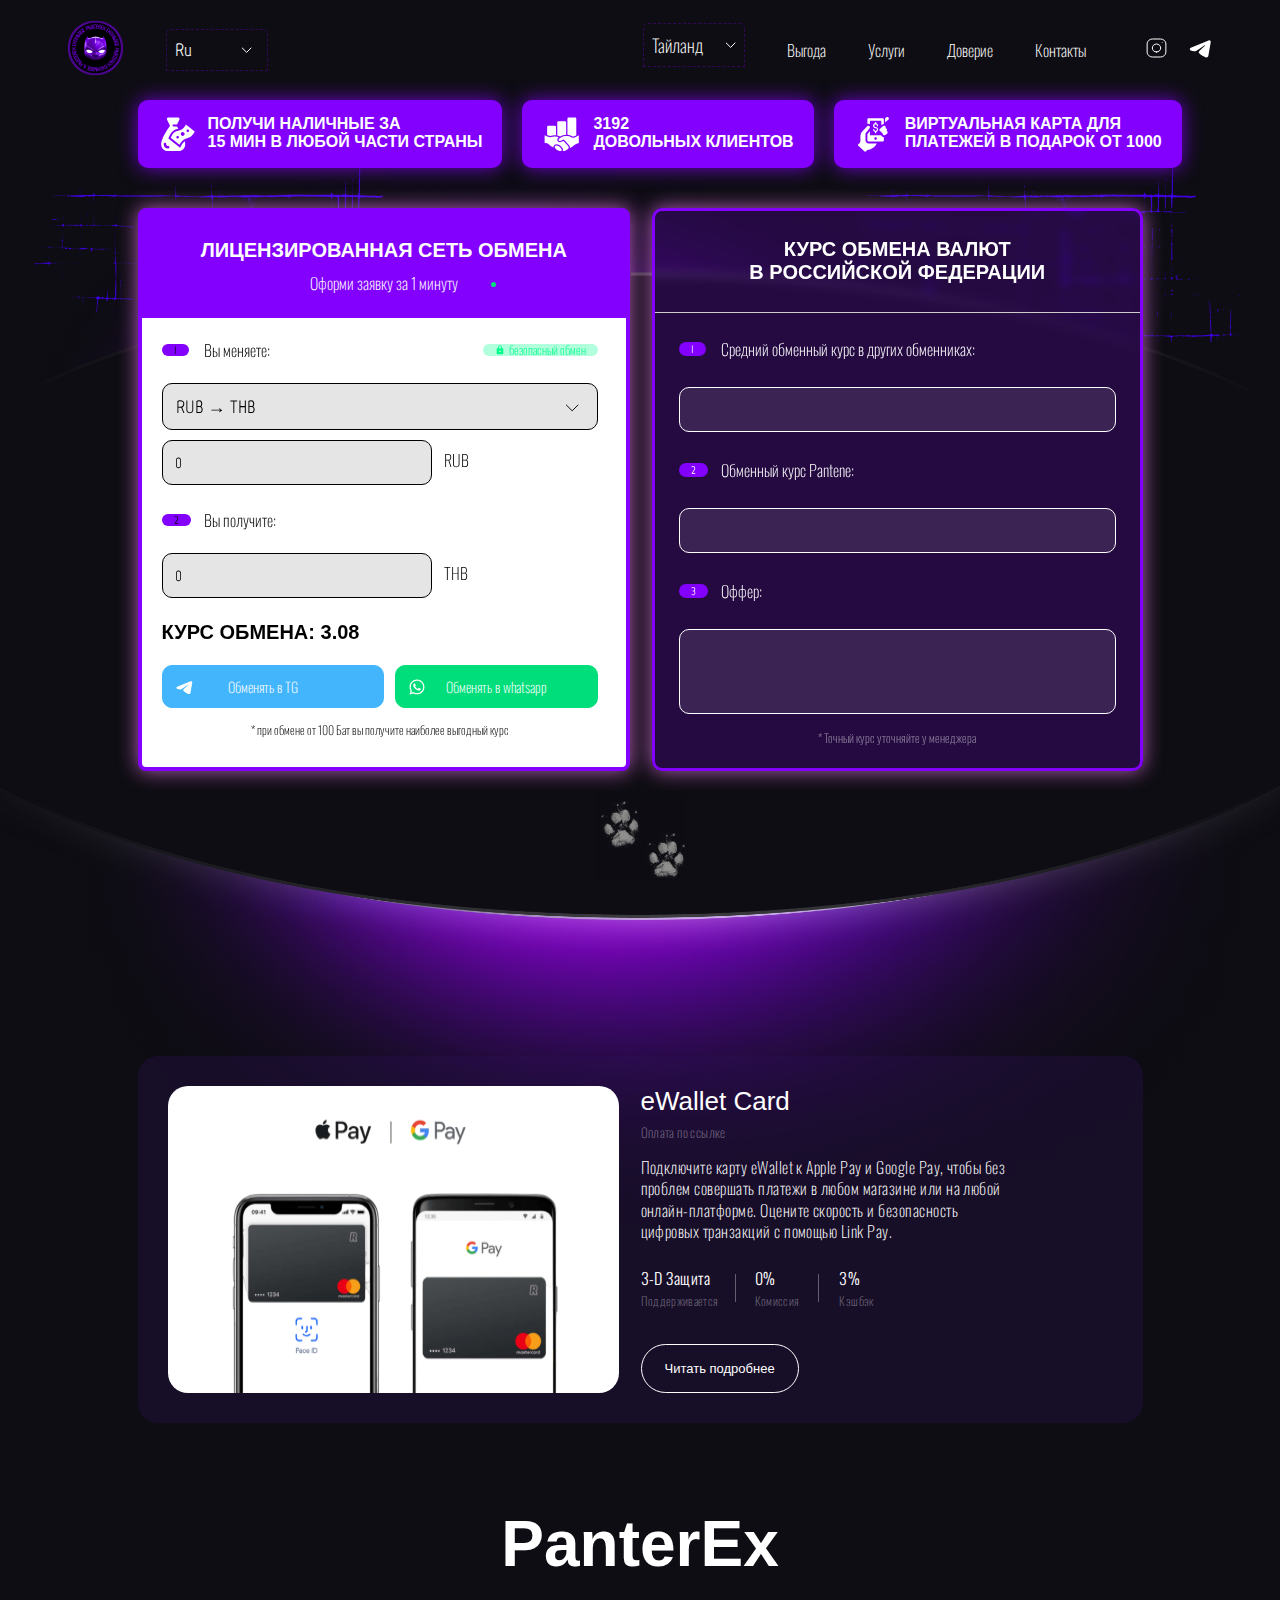
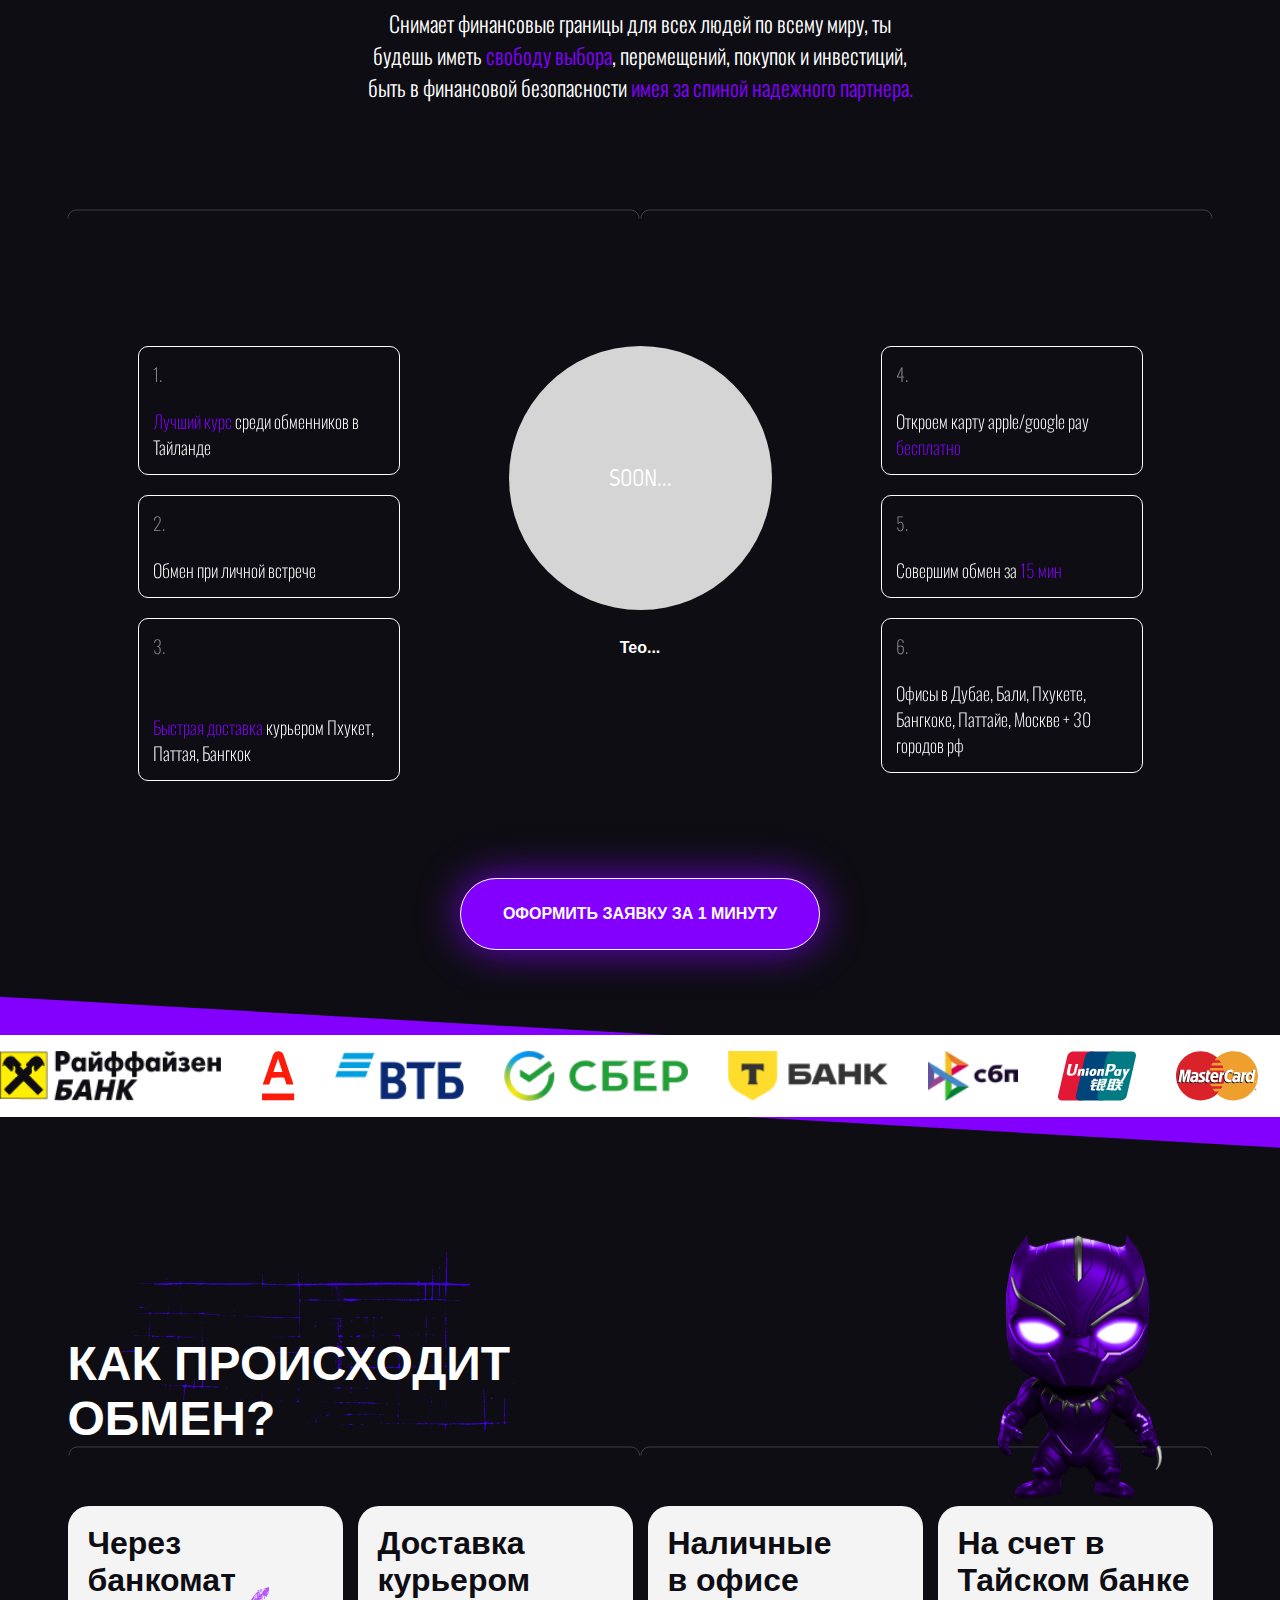
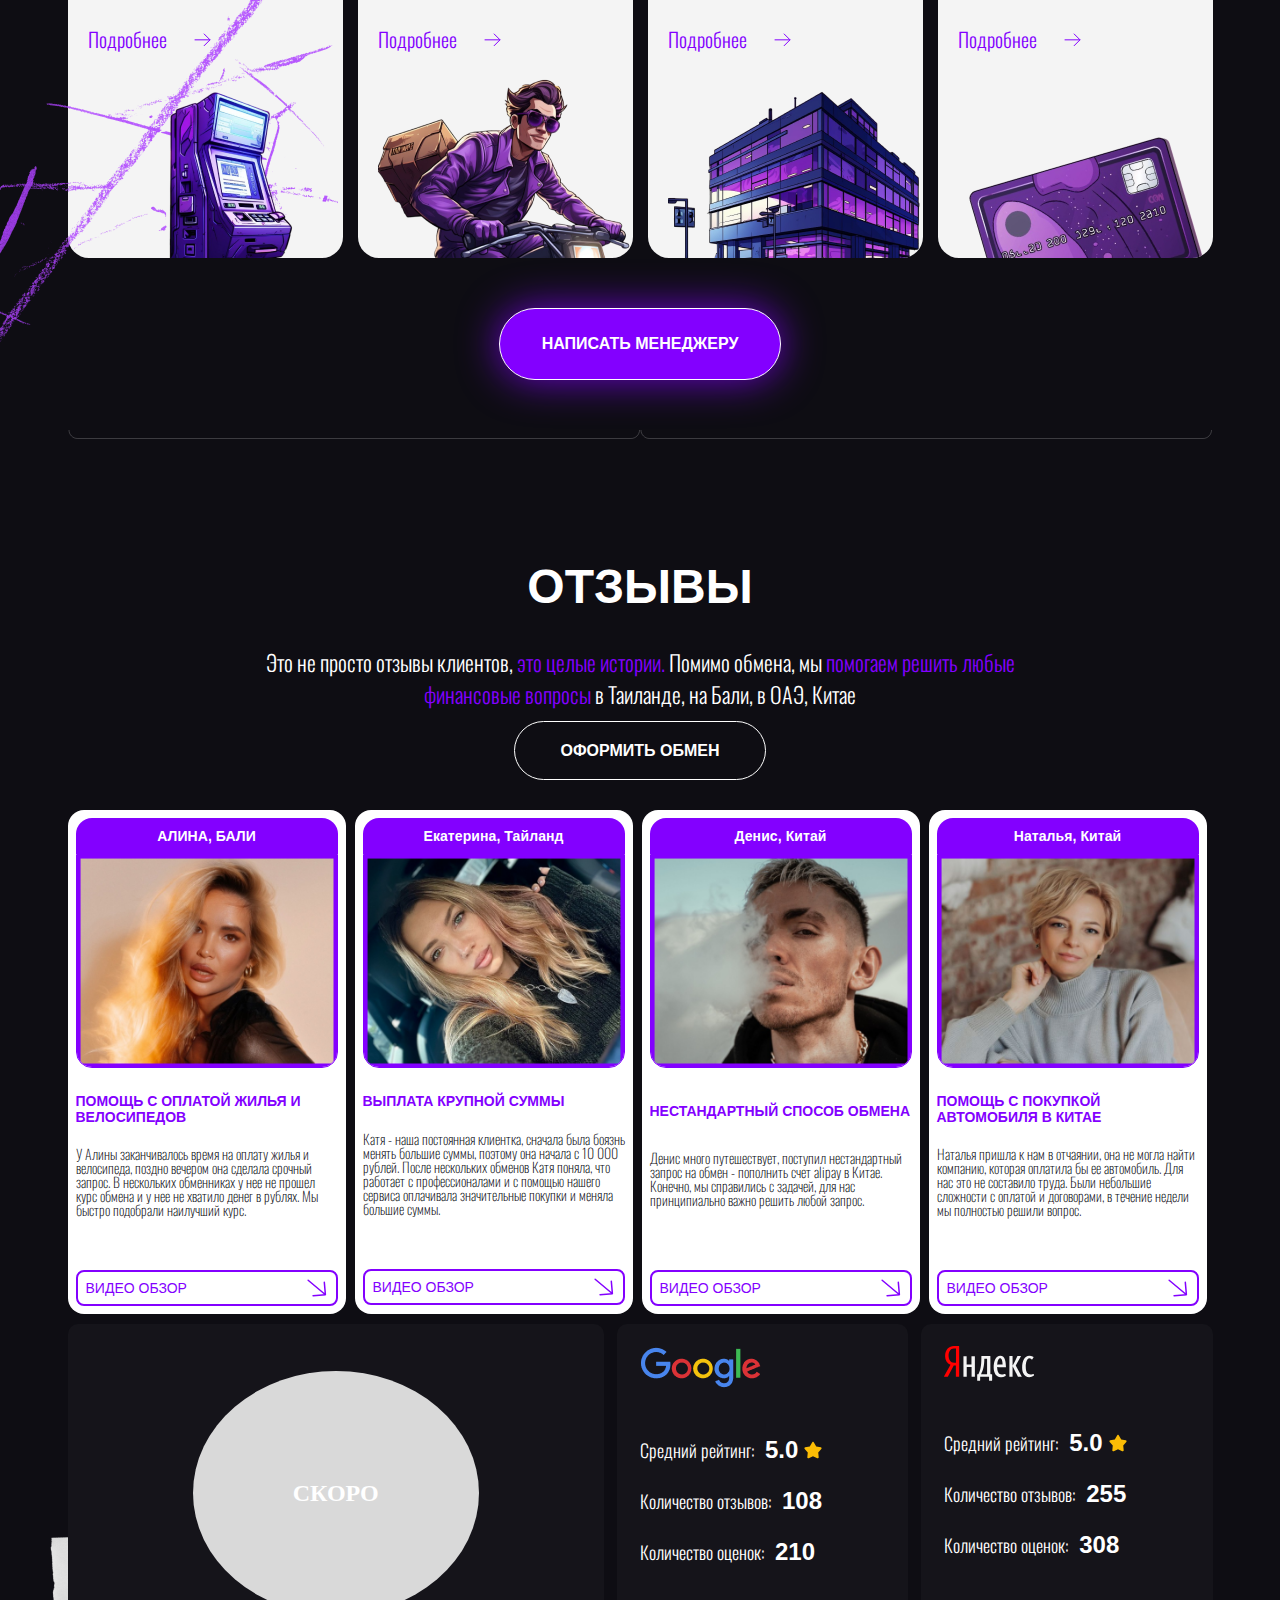
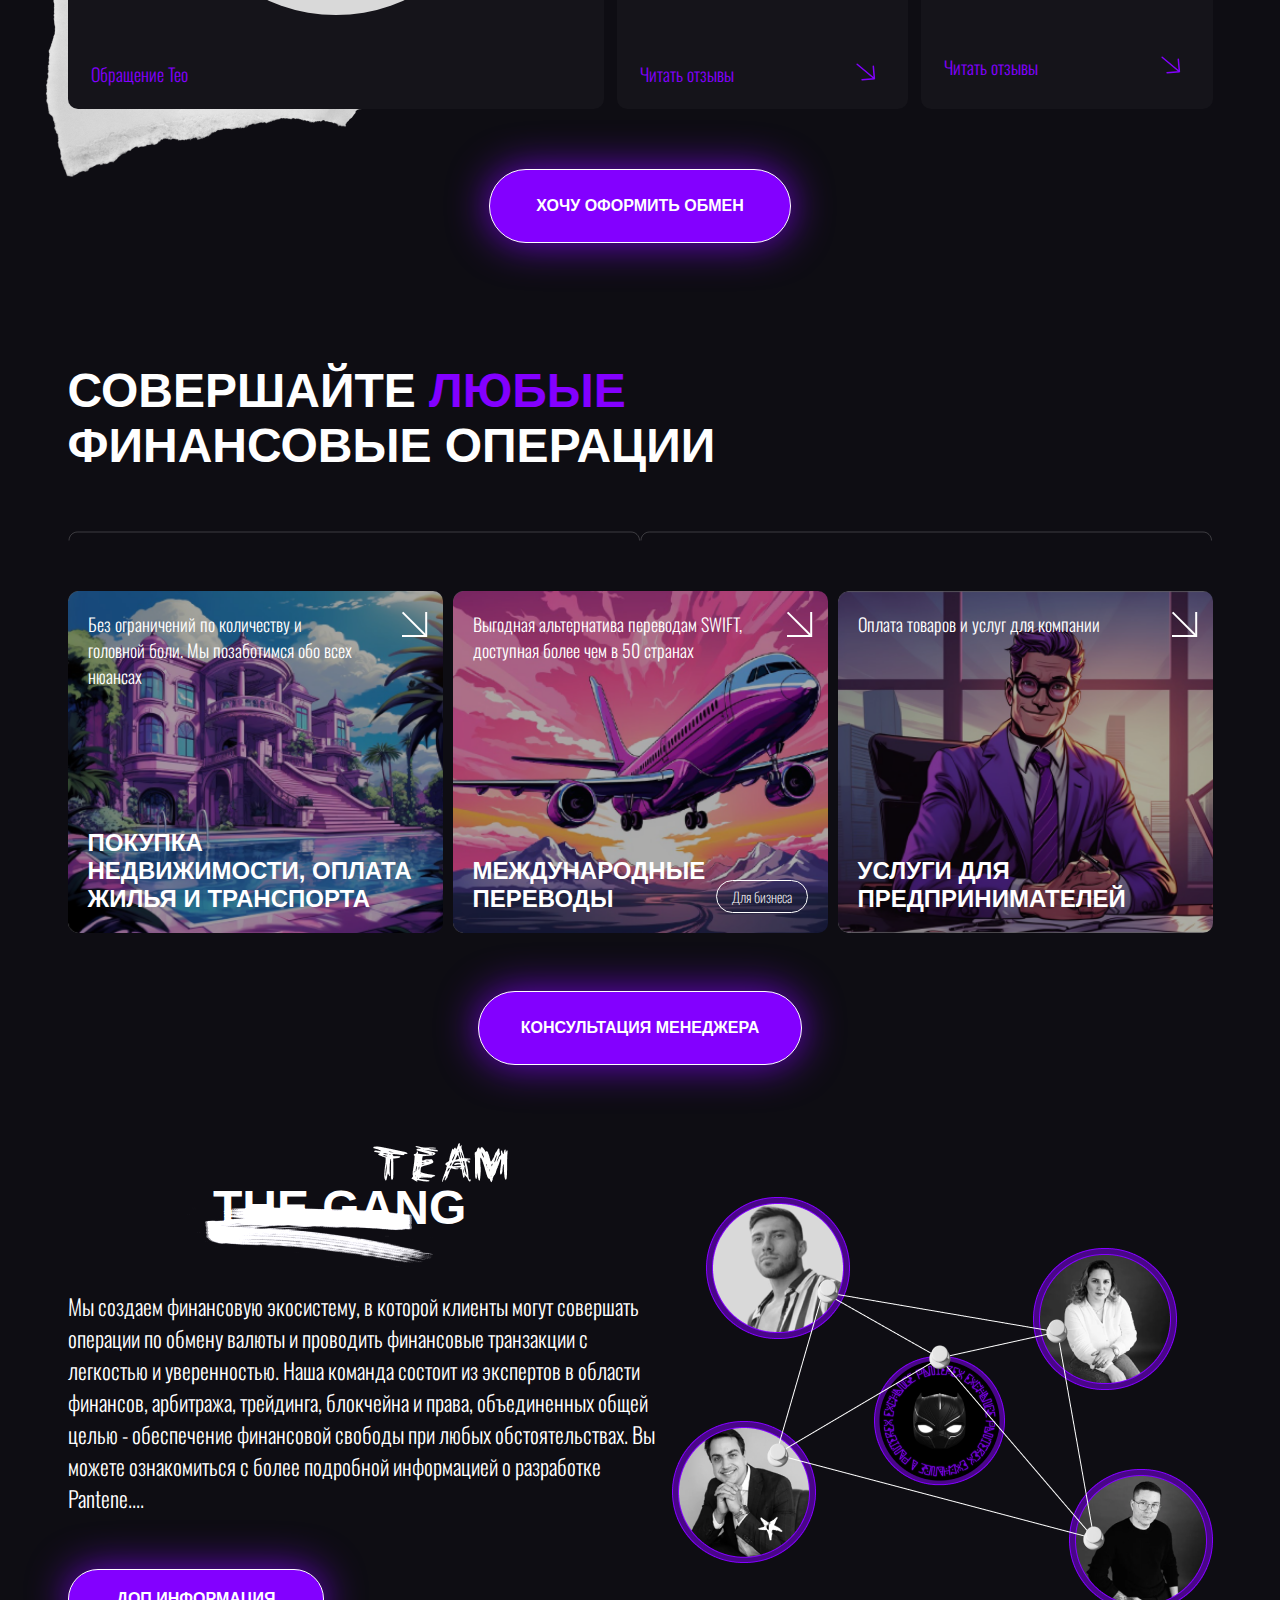
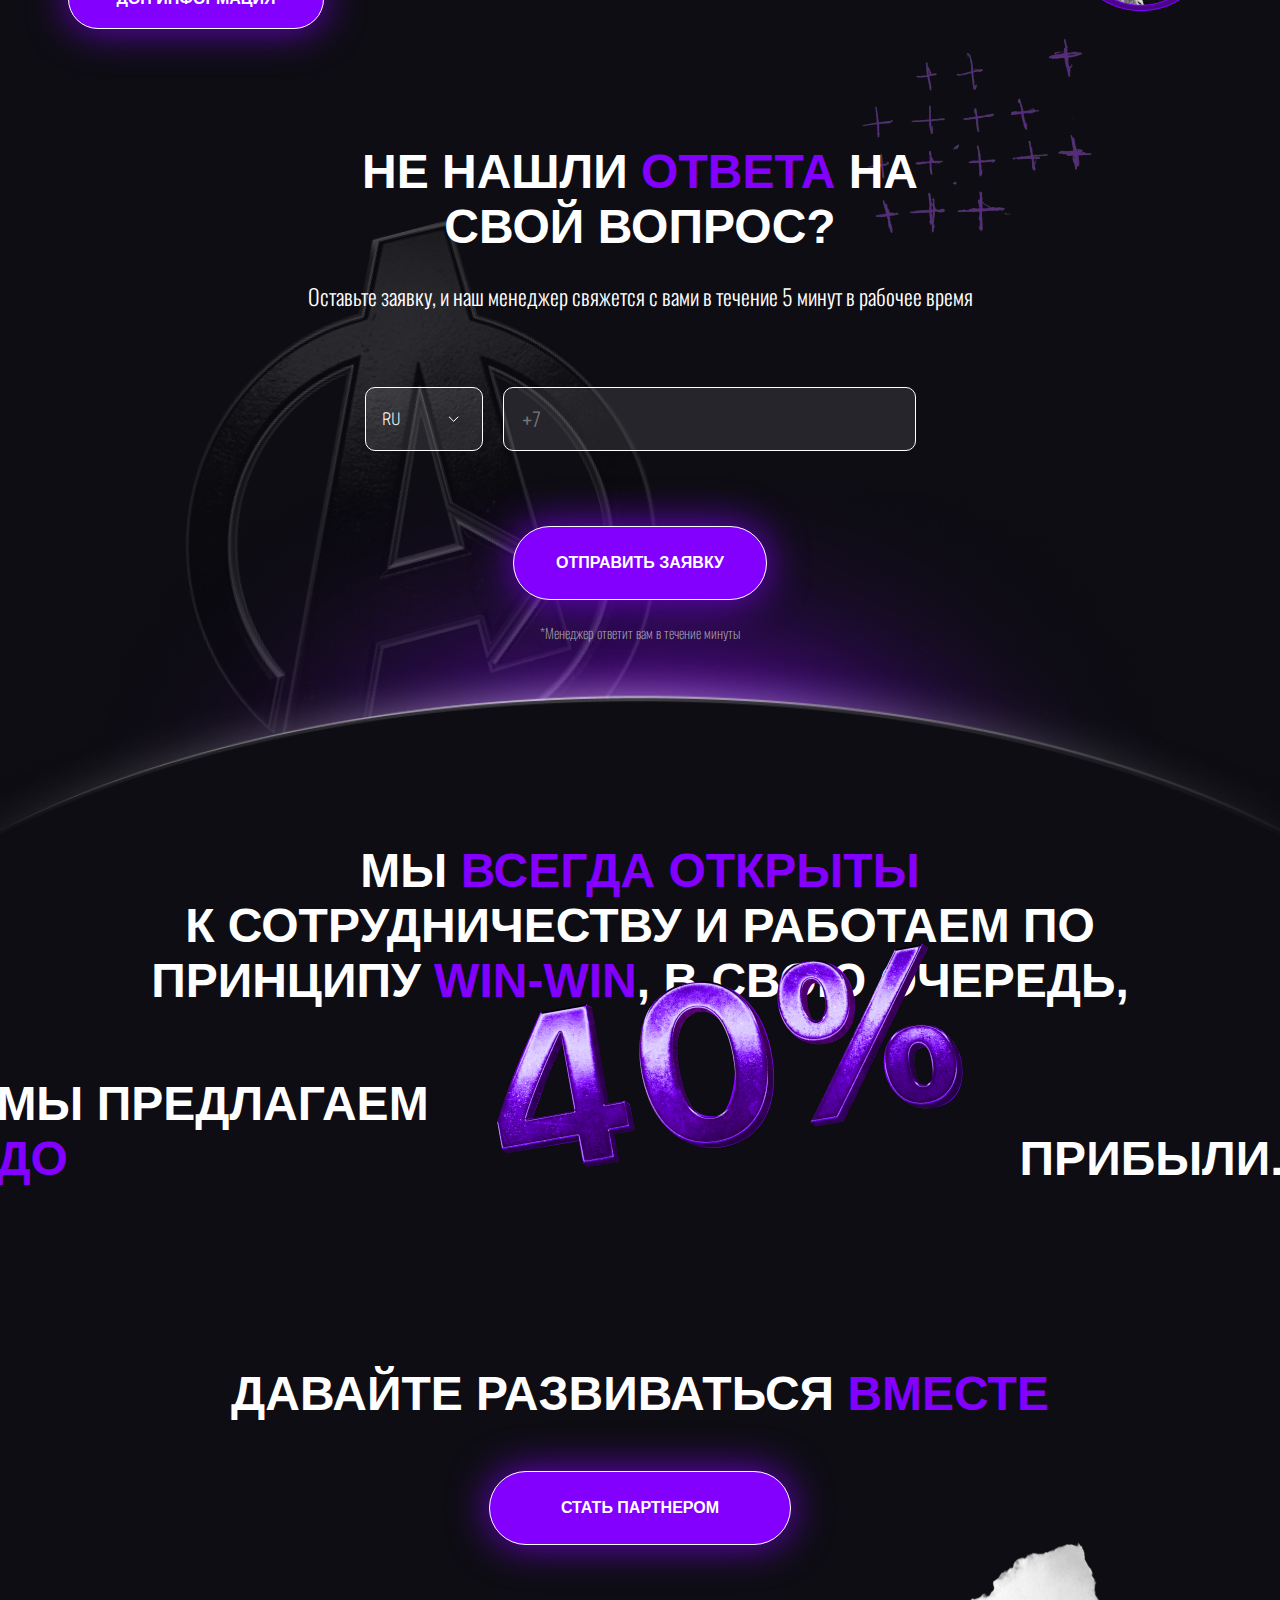
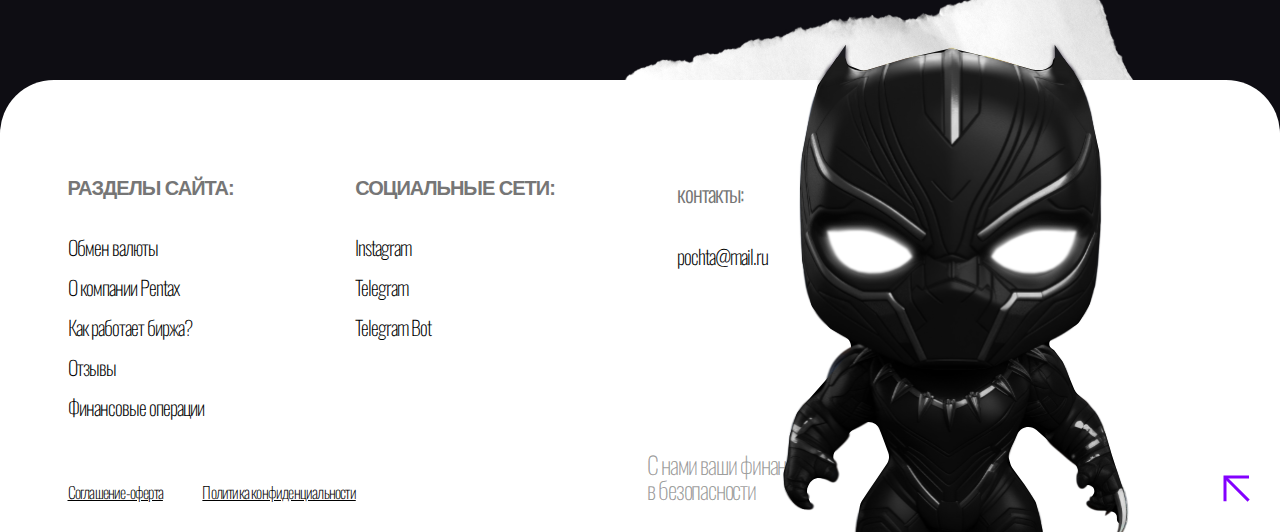
<file: content-ru.html>
<!DOCTYPE html>
<html lang="ru">

<head>
  <meta charset="UTF-8">
  <meta name="viewport" content="width=device-width, initial-scale=1.0">
  <meta http-equiv="X-UA-Compatible" content="ie=edge">
  <title>PanterEx</title>
  <link rel="stylesheet" href="css/reset.css">
  <link rel="preconnect" href="https://fonts.googleapis.com">
  <link rel="preconnect" href="https://fonts.gstatic.com" crossorigin>
  <link rel="preconnect" href="https://fonts.googleapis.com">
  <link rel="preconnect" href="https://fonts.gstatic.com" crossorigin>
  <link href="https://fonts.googleapis.com/css2?family=Marvel:wght@400;700&family=Oswald:wght@200..700&display=swap"
    rel="stylesheet">
  <link rel="stylesheet" href="css/style.css">
</head>

<body>
  <main class="main">
    <header class="header" id="header">
      <div class="container">
        <div class="header__wrapper">
          <div class="header__left">
            <a class="header__logo" href="#">
              <img src="./images/logo.png" alt="">
            </a>
            <div class="select select-mobile">
              <div class="select__header select__header-en ">
                <span class="select__current select__current-mobile" data-value=""></span>
                <div class="select__icon">
                  <div class="select__icon"><img src="./images/sel.svg" alt=""></div>
                </div>
              </div>
              <div class="select__list select__list-link select__list-lang">
                <a class="select__item select__item-link" href="./content-ru.html">Ru</a>
                <a class="select__item select__item-link" href="./index.html">Eng</a>
              </div>
            </div>
          </div>
          <button class="burger" id="burger">
            <span></span>
            <span></span>
          </button>
          <div class="header__right" id="header__right">
            <div class="select select-mobile select-mobile-pad">
              <div class="select__header select__header-mobile">
                <span class="select__current language-specific select__current-mobile" data-value=""></span>
                <div class="select__icon select__icon-arrow"><img src="./images/sel.svg" alt=""></div>
              </div>
              <div class="select__list">
                <div class="select__item language-specific lang-ru">Тайланд</div>
                <div class="select__item language-specific">Бали</div>
                <div class="select__item language-specific">ОАЭ</div>
                <div class="select__item language-specific">Китай</div>
              </div>
            </div>
            <ul class="menu">
              <li class="menu__item">
                <a class="menu__item-link language-specific" href="#steps">
                  Выгода
                </a>
              </li>
              <li class="menu__item">
                <a class="menu__item-link language-specific" href="#perform">
                  Услуги
                </a>
              </li>
              <li class="menu__item">
                <a class="menu__item-link language-specific" href="#reviews">
                  Доверие
                </a>
              </li>
              <li class="menu__item">
                <a class="menu__item-link language-specific" href="#request">
                  Контакты
                </a>
              </li>
            </ul>
            <div class="header__socials">
              <div class="header__socials-title language-specific-2">
                Социальные сети:
              </div>
              <a class="header__socials-link instagram" href="#">
                <svg xmlns="http://www.w3.org/2000/svg" width="25" height="24" viewBox="0 0 25 24" fill="none">
                  <path class="instagram-path"
                    d="M12.5 16C13.605 16 14.6649 15.5786 15.4463 14.8284C16.2277 14.0783 16.6666 13.0609 16.6666 12C16.6666 10.9391 16.2277 9.92172 15.4463 9.17157C14.6649 8.42143 13.605 8 12.5 8C11.3949 8 10.3351 8.42143 9.5537 9.17157C8.7723 9.92172 8.33331 10.9391 8.33331 12C8.33331 13.0609 8.7723 14.0783 9.5537 14.8284C10.3351 15.5786 11.3949 16 12.5 16Z"
                    stroke="white" stroke-linecap="round" stroke-linejoin="round" />
                  <path class="instagram-path"
                    d="M3.125 16V8C3.125 6.67392 3.67373 5.40215 4.65049 4.46447C5.62724 3.52678 6.952 3 8.33333 3H16.6667C18.048 3 19.3728 3.52678 20.3495 4.46447C21.3263 5.40215 21.875 6.67392 21.875 8V16C21.875 17.3261 21.3263 18.5979 20.3495 19.5355C19.3728 20.4732 18.048 21 16.6667 21H8.33333C6.952 21 5.62724 20.4732 4.65049 19.5355C3.67373 18.5979 3.125 17.3261 3.125 16Z"
                    stroke="white" />
                  <path class="instagram-path" d="M18.2292 6.50862L18.2383 6.49899" stroke="white"
                    stroke-linecap="round" stroke-linejoin="round" />
                </svg>
              </a>
              <a class="header__socials-link telegram" href="https://t.me/panterex_support">
                <svg xmlns="http://www.w3.org/2000/svg" width="25" height="24" viewBox="0 0 25 24" fill="none">
                  <path class="telegram-path" fill-rule="evenodd" clip-rule="evenodd"
                    d="M20.601 4.43C20.8584 4.32599 21.1402 4.29011 21.417 4.32611C21.6937 4.36211 21.9554 4.46866 22.1747 4.63468C22.394 4.8007 22.5629 5.02011 22.6639 5.27008C22.7649 5.52005 22.7943 5.79144 22.7489 6.056L20.3864 19.813C20.1573 21.14 18.6406 21.901 17.3729 21.24C16.3125 20.687 14.7375 19.835 13.3208 18.946C12.6125 18.501 10.4427 17.076 10.7094 16.062C10.9385 15.195 14.5844 11.937 16.6677 10C17.4854 9.239 17.1125 8.8 16.1469 9.5C13.7489 11.238 9.89894 13.881 8.62603 14.625C7.50311 15.281 6.91769 15.393 6.21769 15.281C4.94061 15.077 3.75623 14.761 2.78957 14.376C1.48332 13.856 1.54686 12.132 2.78853 11.63L20.601 4.43Z"
                    fill="white" />
                </svg>
                <div class="header__socials-descr language-specific-2">
                  С нами ваши финансы в безопасности
                </div>
              </a>
            </div>
          </div>
        </div>
      </div>
    </header>
    <div class="page-wrapper">
      <section class="exchange" id="exchange">
        <div class="page-container">
          <div class="exchange__items">
            <div class="exchange__item">
              <img class="exchange__item-img" src="./images/item-1.svg" alt="">
              <p class="exchange__item-text">
                Получи наличные за <br> 15 мин в любой части страны
              </p>
            </div>
            <div class="exchange__item">
              <img class="exchange__item-img" src="./images/item-2.svg" alt="">
              <p class="exchange__item-text">
                <span id="number">7.850</span> <br>
                Довольных клиентов
              </p>
            </div>
            <div class="exchange__item">
              <img class="exchange__item-img" src="./images/item-3.svg" alt="">
              <p class="exchange__item-text">
                Виртуальная карта для <br> платежей в подарок от 1000
              </p>
            </div>
          </div>
          <div class="exchange__content">
            <div class="exchange__left">
              <div class="exchange__left-top">
                <h3 class="exchange__title">
                  Лицензированная сеть обмена
                </h3>
                <div class="exchange__descr language-specific">
                  Оформи заявку за 1 минуту
                </div>
              </div>
              <div class="exchange__wrapper">
                <div class="exchange__info">
                  <div class="exchange__info-changing language-specific">
                    Вы меняете:
                  </div>
                  <div class="exchange__info-secure">
                    <img class="exchange__info-secure-img" src="./images/secure.svg" alt="">
                    <p class="exchange__info-secure-text language-specific">безопасный обмен</p>
                  </div>
                </div>
                <div class="select select-ex">
                  <div class="select__header select-ex-header">
                    <span class="select__current" data-value=""></span>
                    <div class="select__icon">
                      <div class="select__icon select__icon-ex"><img src="./images/sel-2.svg" alt=""></div>
                    </div>
                  </div>
                  <div class="select__list select-ex-list">
                    <div class="select__item">RUB <span>→</span> THB</div>
                    <div class="select__item">THB <span>→</span> RUB</div>
                    <div class="select__item">IDR <span>→</span> RUB</div>
                    <div class="select__item">RUB <span>→</span> IDR</div>
                    <div class="select__item">AED <span>→</span> RUB</div>
                    <div class="select__item">RUB <span>→</span> AED</div>
                    <div class="select__item">CNY <span>→</span> RUB</div>
                    <div class="select__item">RUB <span>→</span> CNY</div>
                  </div>
                </div>
                <div class="exchange__amount exchange__amount-rub language-specific language-specific">
                  <input class="exchange_from" type="number" placeholder="0"><label class="language-specific exchange_from_text">RUB</label>
                </div>
                <div class="exchange__info-receive language-specific">
                  Вы получите:
                </div>
                <div class="exchange__amount exchange__amount-thb language-specific language-specific">
                  <input class="exchange_to" type="number" placeholder="0"><label class="language-specific exchange_to_text">THB</label>
                </div>
                <div class="exchange__rate ">
                  Курс обмена: <span class="exchange_output">3.08</span>
                </div>
                <div class="exchange__buttons">
                  <a class="exchange__telegram language-specific" href="https://t.me/panterex_support">
                    Обменять в TG
                  </a>
                  <a class="exchange__whatsapp language-specific" href="https://wa.me/message/454TMQ2IPRJNP1">
                    Обменять в whatsapp
                  </a>
                </div>
                <div class="exchange__note language-specific">
                  * при обмене от 100 Бат вы получите наиболее выгодный курс
                </div>
              </div>
            </div>
            <div class="exchange__right">
              <h3 class="exchange__title exchange__title-rate">
                КУрс обмена валют <br>
                в российской федерации
              </h3>
              <hr>
              <div class="exchange__right-content">
                <div class="exchange__aver language-specific">
                  Средний обменный курс в других обменниках:
                </div>
                <input class="exchange__right-input language-specific " readonly>
                <div class="exchange__averr language-specific">
                  Обменный курс Pantene:
                </div>
                <input class="exchange__right-input language-specific exchange__right-input_custom" readonly>
                <div class="exchange__offer language-specific">
                  Оффер:
                </div>
                <textarea class="exchange__right-textarea language-specific"></textarea>
                <div class="exchange__note-right language-specific">
                  * Точный курс уточняйте у менеджера
                </div>
              </div>
            </div>
          </div>
        </div>
      </section>
    </div>
    <section class="wallet">
      <div class="page-container">
        <div class="wallet__inner">
          <img class="wallet__img" src="./images/wallet.png" alt="">
          <div class="wallet__content">
            <h3 class="wallet__title">
              eWallet Card
            </h3>
            <div class="wallet__descr">
              Оплата по ссылке
            </div>
            <div class="wallet__text">
              Подключите карту eWallet к Apple Pay и Google Pay, чтобы без проблем совершать платежи в любом магазине
              или на любой
              онлайн-платформе. Оцените скорость и безопасность цифровых транзакций с помощью Link Pay.
            </div>
            <div class="wallet__benefits">
              <div class="wallet__benefit">
                <div class="wallet__benefit-text">
                  3-D Защита
                </div>
                <div class="wallet__benefit-descr">
                  Поддерживается
                </div>
              </div>
              <div class="wallet__benefit wallet__benefit-commission">
                <div class="wallet__benefit-text">
                  0%
                </div>
                <div class="wallet__benefit-descr">
                  Комиссия
                </div>
              </div>
              <div class="wallet__benefit">
                <div class="wallet__benefit-text">
                  3%
                </div>
                <div class="wallet__benefit-descr">
                  Кэшбэк
                </div>
              </div>
            </div>
            <a class="wallet__btn" href="#">
              Читать подробнее
            </a>
          </div>
        </div>
      </div>
    </section>
    <div class="about" id="about">
      <h1 class="about__title">
        PanterEx
      </h1>
      <p class="about__text language-specific-2">
        Cнимает финансовые границы для всех людей по всему миру, ты будешь иметь <span>свободу выбора</span>,
        перемещений, покупок и
        инвестиций, быть в финансовой безопасности <span>имея за спиной надежного партнера.</span>
      </p>
    </div>
    <div class="how__svgs">
      <svg xmlns="http://www.w3.org/2000/svg" width="573" height="10" viewBox="0 0 573 10" fill="none">
        <path d="M572 9.5V9.5C572 4.80558 568.194 1 563.5 1H9.5C4.80558 1 1 4.80558 1 9.5V9.5" stroke="white"
          stroke-opacity="0.2" />
      </svg>
      <svg xmlns="http://www.w3.org/2000/svg" width="573" height="10" viewBox="0 0 573 10" fill="none">
        <path d="M572 9.5V9.5C572 4.80558 568.194 1 563.5 1H9.5C4.80558 1 1 4.80558 1 9.5V9.5" stroke="white"
          stroke-opacity="0.2" />
      </svg>
    </div>
    <section class="steps" id="steps">
      <div class="page-container">
        <div class="steps__wrapper">
          <div class="steps__left">
            <div class="steps__item">
              <div class="steps__item-num language-specific-3">
                1.
              </div>
              <div class="steps__item-text language-specific-3">
                <span>Лучший курс</span> среди обменников в Тайланде
              </div>
            </div>
            <div class="steps__item">
              <div class="steps__item-num steps__item-num--two language-specific-3">
                2.
              </div>
              <div class="steps__item-text language-specific-3">
                Обмен при личной встрече
              </div>
            </div>
            <div class="steps__item">
              <div class="steps__item-num steps__item-num--three language-specific-3">
                3.
              </div>
              <div class="steps__item-text language-specific-3">
                <span>Быстрая доставка</span> курьером Пхукет, Паттая, Бангкок
              </div>
            </div>
          </div>
          <div class="steps__center">
            <div class="steps__soon">
              SOON...
            </div>
            <div class="steps__name">
              Teo...
            </div>
          </div>
          <div class="steps__right">
            <div class="steps__item">
              <div class="steps__item-num language-specific-3">
                4.
              </div>
              <div class="steps__item-text language-specific-3">
                Откроем карту apple/google pay <span>бесплатно</span>
              </div>
            </div>
            <div class="steps__item">
              <div class="steps__item-num language-specific-3">
                5.
              </div>
              <div class="steps__item-text language-specific-3">
                Совершим обмен за <span>15 мин</span>
              </div>
            </div>
            <div class="steps__item steps__item-num--three">
              <div class="steps__item-num language-specific-3">
                6.
              </div>
              <div class="steps__item-text language-specific-3">
                Офисы в Дубае, Бали, Пхукете, Бангкоке, Паттайе, Москве
                + 30 городов рф
              </div>
            </div>
          </div>
        </div>
        <div class="steps__btn-wrapper">
          <button class="steps-btn">
            оформить заявку за 1 минуту
          </button>
        </div>
      </div>
    </section>
    <div class="methods__wrapper">
      <div class="methods">
        <div class="methods-track">
          <img src="./images/raif.png" alt="">
          <img src="./images/alfa.svg" alt="">
          <img src="./images/vtb.png" alt="">
          <img src="./images/sber.png" alt="">
          <img src="./images/tbank.png" alt="">
          <img src="./images/spb.png" alt="">
          <img src="./images/union.svg" alt="">
          <img src="./images/master.svg" alt="">
          <img src="./images/raif.png" alt="">
          <img src="./images/alfa.svg" alt="">
          <img src="./images/vtb.png" alt="">
          <img src="./images/sber.png" alt="">
          <img src="./images/tbank.png" alt="">
          <img src="./images/spb.png" alt="">
          <img src="./images/union.svg" alt="">
          <img src="./images/master.svg" alt="">
          <img src="./images/raif.png" alt="">
          <img src="./images/alfa.svg" alt="">
          <img src="./images/vtb.png" alt="">
          <img src="./images/sber.png" alt="">
          <img src="./images/tbank.png" alt="">
          <img src="./images/spb.png" alt="">
          <img src="./images/union.svg" alt="">
          <img src="./images/master.svg" alt="">
          <img src="./images/raif.png" alt="">
          <img src="./images/alfa.svg" alt="">
          <img src="./images/vtb.png" alt="">
          <img src="./images/sber.png" alt="">
          <img src="./images/tbank.png" alt="">
          <img src="./images/spb.png" alt="">
          <img src="./images/union.svg" alt="">
          <img src="./images/master.svg" alt="">
        </div>
      </div>
    </div>
    <section class="how" id="how">
      <div class="container">
        <div class="how__content">
          <h2 class="how__title">
            Как происходит обмен?
          </h2>
          <img src="./images/how.png" alt="">
        </div>
        <div class="how__svgs">
          <svg xmlns="http://www.w3.org/2000/svg" width="573" height="10" viewBox="0 0 573 10" fill="none">
            <path d="M572 9.5V9.5C572 4.80558 568.194 1 563.5 1H9.5C4.80558 1 1 4.80558 1 9.5V9.5" stroke="white"
              stroke-opacity="0.2" />
          </svg>
          <svg xmlns="http://www.w3.org/2000/svg" width="573" height="10" viewBox="0 0 573 10" fill="none">
            <path d="M572 9.5V9.5C572 4.80558 568.194 1 563.5 1H9.5C4.80558 1 1 4.80558 1 9.5V9.5" stroke="white"
              stroke-opacity="0.2" />
          </svg>
        </div>
        <div class="how__items">
          <a class="how__item" href="#modal-atm">
            <div class="how__item-title">Через <br> банкомат</div>
            <div class="how__item-btn language-specific-4">Подробнее</div>
            <img class="how__item-img how__item-img-1" src="./images/how-1.png" alt="">
          </a>
          <a class="how__item" href="#modal-del">
            <div class="how__item-title">Доставка <br> курьером</div>
            <div class="how__item-btn language-specific-4">Подробнее</div>
            <img class="how__item-img how__item-img-2" src="./images/how-2.png" alt="">
          </a>
          <a class="how__item" href="#modal-cash">
            <div class="how__item-title">Наличные <br> в офисе</div>
            <div class="how__item-btn language-specific-4">Подробнее</div>
            <img class="how__item-img how__item-img-3" src="./images/how-3.png" alt="">
          </a>
          <a class="how__item" href="#modal-thai">
            <div class="how__item-title">На счет в <br> Тайском банке</div>
            <div class="how__item-btn language-specific-4">Подробнее</div>
            <img class="how__item-img how__item-img-4" src="./images/how-4.png" alt="">
          </a>
        </div>
        <div class="how__btn-wrapper">
          <button class="how__btn">
            Написать менеджеру
          </button>
        </div>
        <div class="how__svgs">
          <svg xmlns="http://www.w3.org/2000/svg" width="573" height="9" viewBox="0 0 573 9" fill="none">
            <path d="M572 0V0C572 4.69442 568.194 8.5 563.5 8.5H9.5C4.80558 8.5 1 4.69442 1 0V0" stroke="white"
              stroke-opacity="0.2" />
          </svg>
          <svg xmlns="http://www.w3.org/2000/svg" width="573" height="9" viewBox="0 0 573 9" fill="none">
            <path d="M572 0V0C572 4.69442 568.194 8.5 563.5 8.5H9.5C4.80558 8.5 1 4.69442 1 0V0" stroke="white"
              stroke-opacity="0.2" />
          </svg>
        </div>
      </div>
    </section>
    <div class="modal modal-atm" id="modal-atm">
      <div class="modal__box">
        <button class="modal__close">&times;</button>
        <h3 class="modal__title">
          Через банкомат
        </h3>
        <div class="modal__descr language-specific-10--descr">
          Время транзакции составляет до 15 минут
        </div>
        <p class="modal__text language-specific-6">
          1. Согласуйте с менеджером курс обмена и банк, из которого вы будете переводить рубли
        </p>
        <p class="modal__text language-specific-6">
          2. Менеджер поможет вам выбрать ближайший банкомат KasikornBank, Bangkok Bank, SCB или KTB
        </p>
        <p class="modal__text language-specific-6">
          3. Менеджер предоставит реквизиты для перевода в Банк Российской Федерации, ваша транзакция полностью
          безопасна
        </p>
        <p class="modal__text language-specific-6">
          4. Получите наличные через банкомат, используя QR-код
        </p>
        <div class="modal__note language-specific-10">
          *Подробные инструкции будут предоставлены нашим менеджером
        </div>
        <a class="modal__link" href="#">Instruction</a>
        <img class="modal__img" src="./images/atm.png" alt="">
      </div>
    </div>
    <div class="modal modal-del" id="modal-del">
      <div class="modal__box">
        <button class="modal__close">&times;</button>
        <h3 class="modal__title">
          Доставка курьером
        </h3>
        <div class="modal__descr language-specific-10--descrip">
          Время совершения сделки по договоренности
        </div>
        <p class="modal__text language-specific-6">
          1. Согласуйте с менеджером детали сделки и сроки доставки
        </p>
        <p class="modal__text language-specific-6">
          2. Встретьте курьера с деньгами (вы можете проверить сумму), затем переведите средства с российского счета,
          используя
          реквизиты, отправленные в чате
        </p>
        <p class="modal__text language-specific-6">
          3. После подтверждения получения денежных средств курьер выдаст вам наличные
          • Доставка от 15 000 бат бесплатная
          • Доставка осуществляется: Пхукет, Бангкок, Паттайя
        </p>
        <div class="modal__note language-specific-10">
          *Подробные инструкции будут предоставлены нашим менеджером
        </div>
        <img class="modal__img" src="./images/del.png" alt="">
      </div>
    </div>
    <div class="modal modal-cash" id="modal-cash">
      <div class="modal__box">
        <button class="modal__close">&times;</button>
        <h3 class="modal__title">
          Наличные в офисе
        </h3>
        <div class="modal__descr language-specific-10--descrip">
          Время совершения сделки по договоренности
        </div>
        <p class="modal__text language-specific-6">
          1. Укажите сумму и валюту, подлежащие обмену
        </p>
        <p class="modal__text language-specific-6">
          2. Согласуйте с менеджером время встречи в офисе.
          Мы работаем с 10:00 до 22:00. Пхукет, Бангкок, Паттайя
        </p>
        <p class="modal__text language-specific-6">
          3. Вы можете обменять наличные или осуществить перевод со своего счета, используя свои банковские реквизиты
        </p>
        <p class="modal__text language-specific-6">
          4. Получите наличные в кассе
        </p>
        <div class="modal__note language-specific-7">
          *Detailed instructions will be provided by our manager
        </div>
        <img class="modal__img" src="./images/cash.png" alt="">
      </div>
    </div>
    <div class="modal modal-thai" id="modal-thai">
      <div class="modal__box">
        <button class="modal__close">&times;</button>
        <h3 class="modal__title">
          TНа счет в Тайском банке
        </h3>
        <div class="modal__descr language-specific-10--descrip">
          Время транзакции составляет до 10 минут
        </div>
        <p class="modal__text language-specific-6">
          1. Согласуйте детали сделки с менеджером
        </p>
        <p class="modal__text language-specific-6">
          2. Переведите средства со своего аккаунта, используя реквизиты, отправленные в чате
        </p>
        <p class="modal__text language-specific-6">
          3. Дождитесь подтверждения транзакции и получите перевод на свой счет
        </p>
        <div class="modal__note language-specific-7">
          *Мы можем оплатить счет-фактуру, любую покупку или выставленный счет в ресторане. Для этого достаточно
          предоставить
          реквизиты или QR-код нашему менеджеру
        </div>
        <a class="modal__link" href="#">Instruction</a>
        <img class="modal__img" src="./images/thai.png" alt="">
      </div>
    </div>
    <div class="pop pop-purchase">
      <button class="popup__close" id="popupClose">&times;</button>
      <h1 class="pop__title-purchase">
        <nobr>Покупка недвижимости, </nobr> оплата жилья и транспорта
      </h1>
      <p class="pop__text language-specific-6">
        Одна из возможностей PanterEx - оплачивать свои покупки в любом месте и в любое время. Это могут быть
        транзакции на любую сумму, например, чеки в кафе, новый iPhone или целая вилла с видом на Индийский океан.
        Представьте ситуацию: вы привели красивую девушку на свидание в роскошный ресторан, но забыли дома всю
        наличность.
        Ситуация ужасная, хочется провалиться сквозь землю. Что делать? Может быть, мне стоит убежать и удалить
        переписку? Нет!
        Свяжитесь с компанией PanterEx. <br>
        Мы закроем вашу учетную запись немедленно и без каких-либо вопросов! Просто отправьте нам QR-код, который будет
        отображаться на терминале, и мы все сделаем за вас. <br>
        Помимо того, что мы избавляем вас от подобных неприятных ситуаций, мы также осуществляем переводы на
        счета в тайских банках как физических, так и юридических лиц и осуществляем платежи, используя ваши банковские
        реквизиты, счета-фактуры и QR-коды. <br>
        Мы поможем вам с оплатой различных товаров и услуг без каких-либо проблем. Это может быть аренда
        а также покупка недвижимости, транспортных средств, образование, страхование, медицинские услуги, товары в
        магазинах
        электронной техники и многое другое.
      </p>
      <div class="pop__subtitle">
        Покупка и аренда недвижимости
      </div>
      <div class="pop__subtitle-text language-specific-6">
        <p>
          Большое количество людей обращается в тайские агентства недвижимости, чтобы купить виллу или квартиру для
          сдачи в аренду
          и личного пользования. Такие инвестиции особенно популярны среди россиян, например, на долю российских
          покупателей
          приходится почти 40% всех жилых площадей, проданных иностранцам на Пхукете в 2022 году. <br> <br>

          <b>Существует 2 основные стратегии управления инвестиционной недвижимостью:</b>
        </p>
        <p>
          1. Сдача объекта в аренду с целью получения пассивного дохода.
        </p>
        <p>
          2. Покупка объекта с целью его дальнейшей перепродажи: стоимость недвижимости в Таиланде растет на 27-80% в
          год.
        </p>
        <p>
          Сейчас рынок недвижимости Таиланда стремительно развивается, спрос на инвестиционную недвижимость растет, а
          вместе с ним
          растут и цены. В частности, рынок недвижимости Пхукета оценивается в 3 миллиарда батов или 7,6 миллиарда
          рублей.
          Заключать по-настоящему выгодные сделки становится все сложнее из-за большого количества комиссий. То есть
          сначала вы
          платите комиссию, меняя рубли на доллары, затем доллары на баты, затем вы должны заплатить комиссию агентству,
          а затем
          налоги государству. <br>
          Кроме того, есть еще одна проблема - как осуществлять международные переводы из России в Таиланд? Делать
          Переводы SWIFT крайне невыгодны, а лететь на Пхукет, чтобы расплатиться наличными на месте, долго,
          дорого и не имеет смысла.<br>
          Но PanterEx знает, как решить эту проблему. Наш сервис обмена валюты предлагает один из самых низких курсов
          обмена на
          Пхукете. А наша команда финансовых специалистов всегда подскажет вам, как совершить сделку с максимальной
          выгодой для
          вас. Например, через нас вы можете сразу обменять рубли на баты и значительно сэкономить на комиссии.
          Кроме того, мы осуществляем международные переводы. Это работает следующим образом: вы переводите рубли на наш
          счет или
          выдаете их наличными в офисе, мы меняем их на наличные баты и передаем вашему партнеру в выбранной вами
          стране. <br>
          На данный момент, помимо Таиланда, доступно более 50 стран. <br>
          Проще говоря, PanterEx точно знает, как помочь вам оплатить любые товары и услуги за рубежом, включая покупку
          недвижимости. Мы предоставим вам наиболее выгодный курс обмена и такой уровень сервиса, который позволит вам
          полностью
          делегировать этот процесс нам.
        </p>
      </div>

      <div class="pop__title-second">
        Покупка недвижимости, оплата жилья и транспорта
      </div>
      <div class="pop__descr language-specific-3">
        Оставьте заявку, и наш менеджер свяжется с вами в течение 5 минут в рабочее время
      </div>
      <div class="pop__items">
        <div class="pop__item">
          <svg class="pop__item-svg" xmlns="http://www.w3.org/2000/svg" width="16" height="16" viewBox="0 0 16 16"
            fill="none">
            <path
              d="M6.12504 10.6252L3.93754 8.43766C3.88033 8.37976 3.81221 8.33379 3.73711 8.30241C3.66201 8.27104 3.58143 8.25488 3.50004 8.25488C3.41864 8.25488 3.33806 8.27104 3.26296 8.30241C3.18786 8.33379 3.11974 8.37976 3.06254 8.43766C3.00464 8.49486 2.95867 8.56298 2.92729 8.63808C2.89592 8.71319 2.87976 8.79377 2.87976 8.87516C2.87976 8.95655 2.89592 9.03713 2.92729 9.11223C2.95867 9.18733 3.00464 9.25546 3.06254 9.31266L5.68129 11.9314C5.92504 12.1752 6.31879 12.1752 6.56254 11.9314L13.1875 5.31266C13.2454 5.25546 13.2914 5.18733 13.3228 5.11223C13.3542 5.03713 13.3703 4.95655 13.3703 4.87516C13.3703 4.79377 13.3542 4.71319 13.3228 4.63809C13.2914 4.56298 13.2454 4.49486 13.1875 4.43766C13.1303 4.37976 13.0622 4.33379 12.9871 4.30241C12.912 4.27104 12.8314 4.25488 12.75 4.25488C12.6686 4.25488 12.5881 4.27104 12.513 4.30241C12.4379 4.33379 12.3697 4.37976 12.3125 4.43766L6.12504 10.6252Z"
              fill="#00FF8D" />
          </svg>
          <div class="pop__item-text language-specific-5">наличные</div>
        </div>
        <div class="pop__item">
          <svg class="pop__item-svg" xmlns="http://www.w3.org/2000/svg" width="16" height="16" viewBox="0 0 16 16"
            fill="none">
            <path
              d="M6.12504 10.6252L3.93754 8.43766C3.88033 8.37976 3.81221 8.33379 3.73711 8.30241C3.66201 8.27104 3.58143 8.25488 3.50004 8.25488C3.41864 8.25488 3.33806 8.27104 3.26296 8.30241C3.18786 8.33379 3.11974 8.37976 3.06254 8.43766C3.00464 8.49486 2.95867 8.56298 2.92729 8.63808C2.89592 8.71319 2.87976 8.79377 2.87976 8.87516C2.87976 8.95655 2.89592 9.03713 2.92729 9.11223C2.95867 9.18733 3.00464 9.25546 3.06254 9.31266L5.68129 11.9314C5.92504 12.1752 6.31879 12.1752 6.56254 11.9314L13.1875 5.31266C13.2454 5.25546 13.2914 5.18733 13.3228 5.11223C13.3542 5.03713 13.3703 4.95655 13.3703 4.87516C13.3703 4.79377 13.3542 4.71319 13.3228 4.63809C13.2914 4.56298 13.2454 4.49486 13.1875 4.43766C13.1303 4.37976 13.0622 4.33379 12.9871 4.30241C12.912 4.27104 12.8314 4.25488 12.75 4.25488C12.6686 4.25488 12.5881 4.27104 12.513 4.30241C12.4379 4.33379 12.3697 4.37976 12.3125 4.43766L6.12504 10.6252Z"
              fill="#00FF8D" />
          </svg>
          <div class="pop__item-text language-specific-5">безналичный расчет</div>
        </div>
        <div class="pop__item">
          <svg class="pop__item-svg" xmlns="http://www.w3.org/2000/svg" width="16" height="16" viewBox="0 0 16 16"
            fill="none">
            <path
              d="M6.12504 10.6252L3.93754 8.43766C3.88033 8.37976 3.81221 8.33379 3.73711 8.30241C3.66201 8.27104 3.58143 8.25488 3.50004 8.25488C3.41864 8.25488 3.33806 8.27104 3.26296 8.30241C3.18786 8.33379 3.11974 8.37976 3.06254 8.43766C3.00464 8.49486 2.95867 8.56298 2.92729 8.63808C2.89592 8.71319 2.87976 8.79377 2.87976 8.87516C2.87976 8.95655 2.89592 9.03713 2.92729 9.11223C2.95867 9.18733 3.00464 9.25546 3.06254 9.31266L5.68129 11.9314C5.92504 12.1752 6.31879 12.1752 6.56254 11.9314L13.1875 5.31266C13.2454 5.25546 13.2914 5.18733 13.3228 5.11223C13.3542 5.03713 13.3703 4.95655 13.3703 4.87516C13.3703 4.79377 13.3542 4.71319 13.3228 4.63809C13.2914 4.56298 13.2454 4.49486 13.1875 4.43766C13.1303 4.37976 13.0622 4.33379 12.9871 4.30241C12.912 4.27104 12.8314 4.25488 12.75 4.25488C12.6686 4.25488 12.5881 4.27104 12.513 4.30241C12.4379 4.33379 12.3697 4.37976 12.3125 4.43766L6.12504 10.6252Z"
              fill="#00FF8D" />
          </svg>
          <div class="pop__item-text language-specific-5">безопасно</div>
        </div>
      </div>
      <div class="form-wrap">
        <div class="select select-pop">
          <div class="select__header select-pop-header">
            <span class="select__current" data-value=""></span>
            <div class="select__icon">
              <div class="select__pop-icon"><img src="./images/sel-2.svg" alt=""></div>
            </div>
          </div>
          <div class="select__list select__list-pop">
            <div class="select__item">RU</div>
            <div class="select__item">TH</div>
            <div class="select__item">EN</div>
          </div>
        </div>
        <input class="pop__info-input language-specific" type="number" placeholder="+7">
      </div>
      <div class="request__wrapper-btn">
        <button class="request__btn">
          отправить заявку
        </button>
      </div>
    </div>
    <div class="pop pop-transfer">
      <button class="popup__close" id="popupClose">&times;</button>
      <h1 class="pop__title-transfer pop-title">
        Международные переводы
      </h1>
      <p class="pop__text language-specific-6">
        В эпоху санкций осуществление международных переводов стало большой проблемой. Осуществлять переводы SWIFT,
        получать
        иностранные банковские карты невыгодно, а также терять крупные суммы при конвертации валют. <br> Одна из услуг,
        предоставляемых Pantex international transfers для физических и юридических лиц. Это быстро, просто, выгодно и
        надежно.
        Наша главная задача - сделать так, чтобы ваши деньги были переведены из одной страны в другую как можно скорее.
        <br> Сумма
        таких переводов может быть любой, а максимальная сумма обмена зависит исключительно от ваших желаний и
        потребностей, в
        то время как для юридических лиц доступны переводы всего на сумму от 20 000 долларов. <br> <br> <b>
          Мы предоставляем 2 способа
          осуществления международных переводов:
        </b>
      </p>
      <p class="pop__text language-specific-6">
        1.Когда вы находитесь в одной стране, вы переводите деньги на наш счет или переводите их наличными в
        определенной
        валюте, в то время как мы конвертируем, если сумма необходима, в другую валюту или меняем порядок, если деньги
        нужны в
        той же валюте. Например, такие транзакции часто совершаются с использованием доллара. Вы предоставляете нам
        необходимую
        информацию о сумме в долларах, а мы, в свою очередь, предоставляем такую же сумму в долларах (или в другой
        валюте) в
        нужной вам стране. Вы можете получить денежные средства наличными в кассе или с помощью курьерской доставки.
      </p>
      <p class="pop__text language-specific-6">
        2. Сделка «из рук в руки» или «от стола к столу». Вы переводите деньги сотрудникам нашего офиса в одной валюте,
        а ваш
        партнер забирает их в то же время в выбранном пункте назначения в другой или той же валюте.
      </p>
      <p class="pop__text language-specific-6">
        Такие транзакции доступны физическим и юридическим лицам в головном офисе на Пхукете и у 6 партнеров в разных
        уголках
        мира. Курьерская доставка доступна более чем в 52 странах.
      </p>
      <div class="pop__title-second">
        Международные переводы
      </div>
      <div class="pop__descr language-specific-3">
        Оставьте заявку, и наш менеджер свяжется с вами в течение 5 минут в рабочее время
      </div>
      <div class="pop__notes">
        <div class="pop__note">
          <svg class="pop__item-svg" xmlns="http://www.w3.org/2000/svg" width="16" height="16" viewBox="0 0 16 16"
            fill="none">
            <path
              d="M6.12504 10.6252L3.93754 8.43766C3.88033 8.37976 3.81221 8.33379 3.73711 8.30241C3.66201 8.27104 3.58143 8.25488 3.50004 8.25488C3.41864 8.25488 3.33806 8.27104 3.26296 8.30241C3.18786 8.33379 3.11974 8.37976 3.06254 8.43766C3.00464 8.49486 2.95867 8.56298 2.92729 8.63808C2.89592 8.71319 2.87976 8.79377 2.87976 8.87516C2.87976 8.95655 2.89592 9.03713 2.92729 9.11223C2.95867 9.18733 3.00464 9.25546 3.06254 9.31266L5.68129 11.9314C5.92504 12.1752 6.31879 12.1752 6.56254 11.9314L13.1875 5.31266C13.2454 5.25546 13.2914 5.18733 13.3228 5.11223C13.3542 5.03713 13.3703 4.95655 13.3703 4.87516C13.3703 4.79377 13.3542 4.71319 13.3228 4.63809C13.2914 4.56298 13.2454 4.49486 13.1875 4.43766C13.1303 4.37976 13.0622 4.33379 12.9871 4.30241C12.912 4.27104 12.8314 4.25488 12.75 4.25488C12.6686 4.25488 12.5881 4.27104 12.513 4.30241C12.4379 4.33379 12.3697 4.37976 12.3125 4.43766L6.12504 10.6252Z"
              fill="#00FF8D" />
          </svg>
          <div class="pop__item-text language-specific-5">для физических и юридических лиц</div>
        </div>
        <div class="pop__note">
          <svg class="pop__item-svg" xmlns="http://www.w3.org/2000/svg" width="16" height="16" viewBox="0 0 16 16"
            fill="none">
            <path
              d="M6.12504 10.6252L3.93754 8.43766C3.88033 8.37976 3.81221 8.33379 3.73711 8.30241C3.66201 8.27104 3.58143 8.25488 3.50004 8.25488C3.41864 8.25488 3.33806 8.27104 3.26296 8.30241C3.18786 8.33379 3.11974 8.37976 3.06254 8.43766C3.00464 8.49486 2.95867 8.56298 2.92729 8.63808C2.89592 8.71319 2.87976 8.79377 2.87976 8.87516C2.87976 8.95655 2.89592 9.03713 2.92729 9.11223C2.95867 9.18733 3.00464 9.25546 3.06254 9.31266L5.68129 11.9314C5.92504 12.1752 6.31879 12.1752 6.56254 11.9314L13.1875 5.31266C13.2454 5.25546 13.2914 5.18733 13.3228 5.11223C13.3542 5.03713 13.3703 4.95655 13.3703 4.87516C13.3703 4.79377 13.3542 4.71319 13.3228 4.63809C13.2914 4.56298 13.2454 4.49486 13.1875 4.43766C13.1303 4.37976 13.0622 4.33379 12.9871 4.30241C12.912 4.27104 12.8314 4.25488 12.75 4.25488C12.6686 4.25488 12.5881 4.27104 12.513 4.30241C12.4379 4.33379 12.3697 4.37976 12.3125 4.43766L6.12504 10.6252Z"
              fill="#00FF8D" />
          </svg>
          <div class="pop__item-text language-specific-5">транзакции между таблицами</div>
        </div>
      </div>
      <div class="pop__items">
        <div class="pop__item">
          <svg class="pop__item-svg" xmlns="http://www.w3.org/2000/svg" width="16" height="16" viewBox="0 0 16 16"
            fill="none">
            <path
              d="M6.12504 10.6252L3.93754 8.43766C3.88033 8.37976 3.81221 8.33379 3.73711 8.30241C3.66201 8.27104 3.58143 8.25488 3.50004 8.25488C3.41864 8.25488 3.33806 8.27104 3.26296 8.30241C3.18786 8.33379 3.11974 8.37976 3.06254 8.43766C3.00464 8.49486 2.95867 8.56298 2.92729 8.63808C2.89592 8.71319 2.87976 8.79377 2.87976 8.87516C2.87976 8.95655 2.89592 9.03713 2.92729 9.11223C2.95867 9.18733 3.00464 9.25546 3.06254 9.31266L5.68129 11.9314C5.92504 12.1752 6.31879 12.1752 6.56254 11.9314L13.1875 5.31266C13.2454 5.25546 13.2914 5.18733 13.3228 5.11223C13.3542 5.03713 13.3703 4.95655 13.3703 4.87516C13.3703 4.79377 13.3542 4.71319 13.3228 4.63809C13.2914 4.56298 13.2454 4.49486 13.1875 4.43766C13.1303 4.37976 13.0622 4.33379 12.9871 4.30241C12.912 4.27104 12.8314 4.25488 12.75 4.25488C12.6686 4.25488 12.5881 4.27104 12.513 4.30241C12.4379 4.33379 12.3697 4.37976 12.3125 4.43766L6.12504 10.6252Z"
              fill="#00FF8D" />
          </svg>
          <div class="pop__item-text language-specific-5">наличные</div>
        </div>
        <div class="pop__item">
          <svg class="pop__item-svg" xmlns="http://www.w3.org/2000/svg" width="16" height="16" viewBox="0 0 16 16"
            fill="none">
            <path
              d="M6.12504 10.6252L3.93754 8.43766C3.88033 8.37976 3.81221 8.33379 3.73711 8.30241C3.66201 8.27104 3.58143 8.25488 3.50004 8.25488C3.41864 8.25488 3.33806 8.27104 3.26296 8.30241C3.18786 8.33379 3.11974 8.37976 3.06254 8.43766C3.00464 8.49486 2.95867 8.56298 2.92729 8.63808C2.89592 8.71319 2.87976 8.79377 2.87976 8.87516C2.87976 8.95655 2.89592 9.03713 2.92729 9.11223C2.95867 9.18733 3.00464 9.25546 3.06254 9.31266L5.68129 11.9314C5.92504 12.1752 6.31879 12.1752 6.56254 11.9314L13.1875 5.31266C13.2454 5.25546 13.2914 5.18733 13.3228 5.11223C13.3542 5.03713 13.3703 4.95655 13.3703 4.87516C13.3703 4.79377 13.3542 4.71319 13.3228 4.63809C13.2914 4.56298 13.2454 4.49486 13.1875 4.43766C13.1303 4.37976 13.0622 4.33379 12.9871 4.30241C12.912 4.27104 12.8314 4.25488 12.75 4.25488C12.6686 4.25488 12.5881 4.27104 12.513 4.30241C12.4379 4.33379 12.3697 4.37976 12.3125 4.43766L6.12504 10.6252Z"
              fill="#00FF8D" />
          </svg>
          <div class="pop__item-text language-specific-5">безналичный расчет</div>
        </div>
        <div class="pop__item">
          <svg class="pop__item-svg" xmlns="http://www.w3.org/2000/svg" width="16" height="16" viewBox="0 0 16 16"
            fill="none">
            <path
              d="M6.12504 10.6252L3.93754 8.43766C3.88033 8.37976 3.81221 8.33379 3.73711 8.30241C3.66201 8.27104 3.58143 8.25488 3.50004 8.25488C3.41864 8.25488 3.33806 8.27104 3.26296 8.30241C3.18786 8.33379 3.11974 8.37976 3.06254 8.43766C3.00464 8.49486 2.95867 8.56298 2.92729 8.63808C2.89592 8.71319 2.87976 8.79377 2.87976 8.87516C2.87976 8.95655 2.89592 9.03713 2.92729 9.11223C2.95867 9.18733 3.00464 9.25546 3.06254 9.31266L5.68129 11.9314C5.92504 12.1752 6.31879 12.1752 6.56254 11.9314L13.1875 5.31266C13.2454 5.25546 13.2914 5.18733 13.3228 5.11223C13.3542 5.03713 13.3703 4.95655 13.3703 4.87516C13.3703 4.79377 13.3542 4.71319 13.3228 4.63809C13.2914 4.56298 13.2454 4.49486 13.1875 4.43766C13.1303 4.37976 13.0622 4.33379 12.9871 4.30241C12.912 4.27104 12.8314 4.25488 12.75 4.25488C12.6686 4.25488 12.5881 4.27104 12.513 4.30241C12.4379 4.33379 12.3697 4.37976 12.3125 4.43766L6.12504 10.6252Z"
              fill="#00FF8D" />
          </svg>
          <div class="pop__item-text language-specific-5">безопасно</div>
        </div>
      </div>
      <div class="form-wrap">
        <div class="select select-pop">
          <div class="select__header select-pop-header">
            <span class="select__current" data-value=""></span>
            <div class="select__icon">
              <div class="select__pop-icon"><img src="./images/sel-2.svg" alt=""></div>
            </div>
          </div>
          <div class="select__list select__list-pop">
            <div class="select__item">RU</div>
            <div class="select__item">TH</div>
            <div class="select__item">EN</div>
          </div>
        </div>
        <input class="pop__info-input language-specific" type="number" placeholder="+7">
      </div>
      <div class="request__wrapper-btn">
        <button class="request__btn">
          отправить заявку
        </button>
      </div>
    </div>
    </div>
    <div class="pop pop-service">
      <button class="popup__close" id="popupClose">&times;</button>
      <h1 class="pop__title-service pop-title">
        Услуги для предпринимателей
      </h1>
      <p class="pop__text language-specific-6">
        <b>
          Используйте для оплаты компании и банки из других стран. Юрисдикция Объединенных Арабских Эмиратов
          зарекомендовала себя
          достаточно хорошо.
        </b>
      </p>
      <div class="pop__service-text language-specific-6">
        <p>
          1. Банки и компании ОАЭ признаны во всем мире. Они не вызывают подозрений в других странах, с ними заключаются
          контракты, осуществляются экспортно-импортные операции, принимаются платежи.
        </p>
        <p>
          2. Международные торговые операции. Благодаря использованию системы SWIFT, которая практически недоступна в
          России,
          можно осуществлять международные платежи со всеми странами мира в любой удобной валюте в кратчайшие сроки.
          Средний срок
          оплаты любого счета-фактуры составляет 1 рабочий день.
        </p>
        <p>
          3. Дружественная страна. ОАЭ не вводили санкций против Российской Федерации, являются дружественной для нее
          страной и не
          чинят препятствий в ведении бизнеса с нашей страной и ее компаниями.not cause obstacles in doing business with
          our country and its companies.
        </p>

        <div class="pop__service-subtitle">
          Преимущества оплаты зарубежных поставок через ОАЭ:
        </div>
        <p>
          1. Возможность принимать оплату в российских рублях. Вы можете оплатить товар российскими рублями. ОАЭ - одна
          из
          немногих стран, которые принимают переводы SWIFT из России. Рубли конвертируются в арабские дирхамы на стороне
          банка
          отправителя и затем поступают в ОАЭ.
        </p>
        <p>
          2. Стабильный обменный курс дирхама по отношению к доллару США. Обменный курс арабского дирхама к доллару США
          стабилен и
          зафиксирован на законодательном уровне. Он не меняется уже более 20 лет, что чрезвычайно удобно и выгодно при
          осуществлении расчетов с зарубежными поставщиками.
        </p>
        <p>
          3. Поддерживаются различные валюты оплаты товаров. Доллары США, евро, китайские юани, арабские дирхамы.
        </p>
        <div class="pop__service-subtitle">
          Наша компания поможет вам:
        </div>
        <p>
          1. Заключить контракт на поставку. Контракт будет заключен с компанией из ОАЭ.
        </p>
        <p>
          2. Быстро конвертировать и переводить рубли в доллары США, евро и другие валюты. По выгодному и стабильному
          курсу.
        </p>
        <p>
          3. Оплатить товар в любой стране мира. Европейский союз, США, Канада, Австралия, Япония и Корея. Каждая из
          этих стран с
          готовностью примет платежи от банков ОАЭ.
        </p>
      </div>

      <div class="pop__title-second">
        Услуги для предпринимателей
      </div>
      <div class="pop__descr language-specific-3">
        Оставьте заявку, и наш менеджер свяжется с вами в течение 5 минут в рабочее время
      </div>
      <div class="form-wrap">
        <div class="select select-pop">
          <div class="select__header select-pop-header">
            <span class="select__current" data-value=""></span>
            <div class="select__icon">
              <div class="select__pop-icon"><img src="./images/sel-2.svg" alt=""></div>
            </div>
          </div>
          <div class="select__list select__list-pop">
            <div class="select__item">RU</div>
            <div class="select__item">TH</div>
            <div class="select__item">EN</div>
          </div>
        </div>
        <input class="pop__info-input language-specific" type="number" placeholder="+7">
      </div>
      <div class="request__wrapper-btn">
        <button class="request__btn">
          отправить заявку
        </button>
      </div>
    </div>
    <section class="reviews" id="reviews">
      <div class="container">
        <div class="reviews__top">
          <h2 class="reviews__title">
            Отзывы
          </h2>
          <p class="reviews__descr language-specific-2">
            Это не просто отзывы клиентов, <span>это целые истории.</span>
            Помимо обмена, мы <span>помогаем решить любые финансовые вопросы</span> в Таиланде, на Бали, в ОАЭ, Китае
          </p>
          <div class="reviews__btn-wrapper">
            <a class="reviews__top-btn" href="#exchange">Оформить обмен</a>
          </div>
        </div>
        <div class="reviews__items">
          <div class="reviews__item">
            <div class="review__item-top">
              <div class="reviews__item-name">
                АЛИНА, БАЛИ
              </div>
              <img class="reviews__item-img" src="./images/alina.png" alt="">
            </div>
            <div class="reviews__item-title">
              Помощь с оплатой жилья и велосипедов
            </div>
            <div class="reviews__item-text language-specific-5">
              У Алины заканчивалось время на оплату жилья и велосипеда, поздно вечером она сделала срочный запрос. В
              нескольких
              обменниках у
              нее не прошел курс обмена и у нее не хватило денег в рублях.
              Мы быстро подобрали наилучший курс.
            </div>
            <a class="reviews__item-btn" href="./images/alina.mp4" id="alina">
              Видео обзор
            </a>
          </div>
          <div class="reviews__item">
            <div class="review__item-top">
              <div class="reviews__item-name">
                Екатерина, Тайланд
              </div>
              <img class="reviews__item-img" src="./images/ekaterina.png" alt="">
            </div>
            <div class="reviews__item-title">
              Выплата крупной суммы
            </div>
            <div class="reviews__item-text language-specific-5">
              Катя - наша постоянная клиентка, сначала была боязнь менять большие суммы, поэтому она начала с 10 000
              рублей. После
              нескольких обменов Катя поняла, что работает с профессионалами и с помощью нашего сервиса оплачивала
              значительные
              покупки и меняла большие суммы.
            </div>
            <a class="reviews__item-btn" href="#" id="ekaterina">
              Видео обзор
            </a>
          </div>
          <div class="reviews__rate reviews__rate-between">
            <div class="reviews__rate-soon">
             CКОРО...
            </div>
            <div class="reviews__link">
              Обращение Тео
            </div>
          </div>
          <div class="reviews__item">
            <div class="review__item-top">
              <div class="reviews__item-name">
                Денис, Китай
              </div>
              <img class="reviews__item-img" src="./images/denis.png" alt="">
            </div>
            <div class="reviews__item-title">
              Нестандартный способ обмена
            </div>
            <div class="reviews__item-text language-specific-5">
              Денис много путешествует, поступил нестандартный запрос на обмен - пополнить счет alipay в Китае. Конечно,
              мы справились
              с задачей,
              для нас принципиально важно решить любой запрос.
            </div>
            <a class="reviews__item-btn" href="#" id="denis">
              Видео обзор
            </a>
          </div>
          <div class="reviews__item">
            <div class="review__item-top">
              <div class="reviews__item-name">
                Наталья, Китай
              </div>
              <img class="reviews__item-img" src="./images/natalia.png" alt="">
            </div>
            <div class="reviews__item-title">
              Помощь с покупкой автомобиля в Китае
            </div>
            <div class="reviews__item-text language-specific-5">
              Наталья пришла к нам в отчаянии, она не могла найти компанию, которая оплатила бы ее автомобиль. Для нас
              это не
              составило труда.
              Были небольшие сложности с оплатой и договорами, в течение недели мы полностью решили вопрос.
            </div>
            <a class="reviews__item-btn" href="#" id="natalia">
              Видео обзор
            </a>
          </div>
        </div>
        <div class="modals" id="videoModal" style="display: none;">
          <div class="modals-content">
            <span class="modals-close" id="closeModal">&times;</span>
            <div class="custom-video-player">
              <video id="videoPlayer" style="display: none;">
                <source id="videoSource" src="" type="video/mp4">
                Your browser does not support the video tag.
              </video>
              <div class="video-controls">
                <button id="playPause" class="play-btn">▶</button>
                <input id="progressBar" type="range" min="0" max="100" value="0">
                <span id="currentTime">0:00</span>
                <button id="muteToggle" class="mute-btn">🔊</button>
                <button id="fullScreen" class="fullscreen-btn">⤢</button>
              </div>
            </div>
          </div>
        </div>
        <div class="reviews__rates">
          <div class="reviews__rate reviews__rate-first">
            <div class="reviews__rate-soon">
              СКОРО
            </div>
            <div class="reviews__link language-specific-6">
              Обращение Тео
            </div>
          </div>
          <div class="reviews__rate">
            <img class="reviews__rate-logo" src="./images/google.png" alt="">
            <div class="reviews__rate-info">
              <div class="reviews__rate-info-text language-specific-6">Средний рейтинг:</div>
              <div class="reviews__rate-info-num">5.0</div>
              <svg xmlns="http://www.w3.org/2000/svg" width="20" height="20" viewBox="0 0 20 20" fill="none">
                <path
                  d="M9.09999 2.39C9.19169 2.23263 9.32306 2.10206 9.48098 2.01131C9.6389 1.92056 9.81785 1.8728 9.99999 1.8728C10.1821 1.8728 10.3611 1.92056 10.519 2.01131C10.6769 2.10206 10.8083 2.23263 10.9 2.39L13.2292 6.38833L17.7525 7.36833C17.9304 7.407 18.0951 7.49162 18.2301 7.61378C18.3651 7.73593 18.4658 7.89134 18.522 8.06452C18.5783 8.2377 18.5881 8.42259 18.5506 8.60077C18.5131 8.77894 18.4296 8.94418 18.3083 9.08L15.225 12.5308L15.6917 17.135C15.7101 17.3163 15.6806 17.4992 15.6062 17.6656C15.5318 17.8319 15.415 17.9758 15.2676 18.083C15.1202 18.1901 14.9472 18.2566 14.766 18.276C14.5848 18.2954 14.4017 18.2669 14.235 18.1933L9.99999 16.3267L5.76499 18.1933C5.59825 18.2669 5.41515 18.2954 5.23395 18.276C5.05275 18.2566 4.87981 18.1901 4.73238 18.083C4.58495 17.9758 4.46821 17.8319 4.39379 17.6656C4.31938 17.4992 4.28991 17.3163 4.30832 17.135L4.77499 12.5308L1.69165 9.08083C1.57018 8.94502 1.48645 8.77972 1.44883 8.60143C1.41121 8.42314 1.42102 8.23811 1.47727 8.06479C1.53353 7.89148 1.63426 7.73596 1.76941 7.61375C1.90456 7.49154 2.06941 7.40692 2.24749 7.36833L6.77082 6.38833L9.09999 2.39Z"
                  fill="#FBBC05" />
              </svg>
            </div>
            <div class="reviews__rate-info">
              <div class="reviews__rate-info-text language-specific-6">Количество отзывов:</div>
              <div class="reviews__rate-info-num">108</div>
            </div>
            <div class="reviews__rate-info">
              <div class="reviews__rate-info-text language-specific-6">Количество оценок:</div>
              <div class="reviews__rate-info-num">210</div>
            </div>
            <a class="reviews__rate-btn language-specific-6" href="#">
              Читать отзывы
            </a>
          </div>
          <div class="reviews__rate">
            <img class="reviews__rate-logo" src="./images/yandex.svg" alt="">
            <div class="reviews__rate-info">
              <div class="reviews__rate-info-text language-specific-6">Средний рейтинг:</div>
              <div class="reviews__rate-info-num">5.0</div>
              <svg xmlns="http://www.w3.org/2000/svg" width="20" height="20" viewBox="0 0 20 20" fill="none">
                <path
                  d="M9.09999 2.39C9.19169 2.23263 9.32306 2.10206 9.48098 2.01131C9.6389 1.92056 9.81785 1.8728 9.99999 1.8728C10.1821 1.8728 10.3611 1.92056 10.519 2.01131C10.6769 2.10206 10.8083 2.23263 10.9 2.39L13.2292 6.38833L17.7525 7.36833C17.9304 7.407 18.0951 7.49162 18.2301 7.61378C18.3651 7.73593 18.4658 7.89134 18.522 8.06452C18.5783 8.2377 18.5881 8.42259 18.5506 8.60077C18.5131 8.77894 18.4296 8.94418 18.3083 9.08L15.225 12.5308L15.6917 17.135C15.7101 17.3163 15.6806 17.4992 15.6062 17.6656C15.5318 17.8319 15.415 17.9758 15.2676 18.083C15.1202 18.1901 14.9472 18.2566 14.766 18.276C14.5848 18.2954 14.4017 18.2669 14.235 18.1933L9.99999 16.3267L5.76499 18.1933C5.59825 18.2669 5.41515 18.2954 5.23395 18.276C5.05275 18.2566 4.87981 18.1901 4.73238 18.083C4.58495 17.9758 4.46821 17.8319 4.39379 17.6656C4.31938 17.4992 4.28991 17.3163 4.30832 17.135L4.77499 12.5308L1.69165 9.08083C1.57018 8.94502 1.48645 8.77972 1.44883 8.60143C1.41121 8.42314 1.42102 8.23811 1.47727 8.06479C1.53353 7.89148 1.63426 7.73596 1.76941 7.61375C1.90456 7.49154 2.06941 7.40692 2.24749 7.36833L6.77082 6.38833L9.09999 2.39Z"
                  fill="#FBBC05" />
              </svg>
            </div>
            <div class="reviews__rate-info">
              <div class="reviews__rate-info-text language-specific-6">Количество отзывов:</div>
              <div class="reviews__rate-info-num">255</div>
            </div>
            <div class="reviews__rate-info">
              <div class="reviews__rate-info-text language-specific-6">Количество оценок:</div>
              <div class="reviews__rate-info-num">308</div>
            </div>
            <a class="reviews__rate-btn language-specific-6" href="#">
              Читать отзывы
            </a>
          </div>
        </div>
        <div class="reviews__btn-wrapper">
          <a class="reviews__btn">
            хочу оформить обмен
          </a>
        </div>
      </div>
    </section>
    <section class="perform" id="perform">
      <div class="container">
        <div class="perform__top">
          <h2 class="perform__title">
            Совершайте <span>любые</span> <br> финансовые операции
          </h2>
          <svg class="perform__img" xmlns="http://www.w3.org/2000/svg" width="176" height="83" viewBox="0 0 176 83"
            fill="none">
            <g filter="url(#filter0_f_0_1152)">
              <g filter="url(#filter1_f_0_1152)">
                <path
                  d="M107.126 41.4504L104.398 43.8298L106.134 45.344L110.846 48.156L115.557 50.5355L120.516 51.8333H128.203L133.163 50.9681L138.122 49.0213L142.833 45.344L145.313 41.4504L146.553 38.2057L147.049 34.961L144.073 33.2305L138.866 31.9326L133.163 31.5L128.203 31.9326L124.484 32.5816L120.516 33.8794L114.565 36.6915L110.846 38.8546L107.126 41.4504Z"
                  fill="#8300FF" />
              </g>
              <g filter="url(#filter2_f_0_1152)">
                <path
                  d="M70.9228 41.4504L73.6505 43.8298L71.9147 45.344L67.2033 48.156L62.4919 50.5355L57.5326 51.8333H49.8456L44.8862 50.9681L39.9269 49.0213L35.2155 45.344L32.7358 41.4504L31.496 38.2057L31 34.961L33.9757 33.2305L39.183 31.9326L44.8862 31.5L49.8456 31.9326L53.5651 32.5816L57.5326 33.8794L63.4838 36.6915L67.2033 38.8546L70.9228 41.4504Z"
                  fill="#8300FF" />
              </g>
            </g>
            <g filter="url(#filter3_f_0_1152)">
              <path
                d="M107.126 41.4504L104.398 43.8298L106.134 45.344L110.846 48.156L115.557 50.5355L120.516 51.8333H128.203L133.163 50.9681L138.122 49.0213L142.833 45.344L145.313 41.4504L146.553 38.2057L147.049 34.961L144.073 33.2305L138.866 31.9326L133.163 31.5L128.203 31.9326L124.484 32.5816L120.516 33.8794L114.565 36.6915L110.846 38.8546L107.126 41.4504Z"
                fill="#8300FF" />
              <path
                d="M70.9228 41.4504L73.6505 43.8298L71.9147 45.344L67.2033 48.156L62.4919 50.5355L57.5326 51.8333H49.8456L44.8862 50.9681L39.9269 49.0213L35.2155 45.344L32.7358 41.4504L31.496 38.2057L31 34.961L33.9757 33.2305L39.183 31.9326L44.8862 31.5L49.8456 31.9326L53.5651 32.5816L57.5326 33.8794L63.4838 36.6915L67.2033 38.8546L70.9228 41.4504Z"
                fill="#8300FF" />
            </g>
            <defs>
              <filter id="filter0_f_0_1152" x="0.200062" y="0.700001" width="177.649" height="81.9333"
                filterUnits="userSpaceOnUse" color-interpolation-filters="sRGB">
                <feFlood flood-opacity="0" result="BackgroundImageFix" />
                <feBlend mode="normal" in="SourceGraphic" in2="BackgroundImageFix" result="shape" />
                <feGaussianBlur stdDeviation="15.4" result="effect1_foregroundBlur_0_1152" />
              </filter>
              <filter id="filter1_f_0_1152" x="93.9984" y="21.1" width="63.4505" height="41.1333"
                filterUnits="userSpaceOnUse" color-interpolation-filters="sRGB">
                <feFlood flood-opacity="0" result="BackgroundImageFix" />
                <feBlend mode="normal" in="SourceGraphic" in2="BackgroundImageFix" result="shape" />
                <feGaussianBlur stdDeviation="5.2" result="effect1_foregroundBlur_0_1152" />
              </filter>
              <filter id="filter2_f_0_1152" x="20.6001" y="21.1" width="63.4504" height="41.1333"
                filterUnits="userSpaceOnUse" color-interpolation-filters="sRGB">
                <feFlood flood-opacity="0" result="BackgroundImageFix" />
                <feBlend mode="normal" in="SourceGraphic" in2="BackgroundImageFix" result="shape" />
                <feGaussianBlur stdDeviation="5.2" result="effect1_foregroundBlur_0_1152" />
              </filter>
              <filter id="filter3_f_0_1152" x="27.0001" y="27.5" width="124.049" height="28.3333"
                filterUnits="userSpaceOnUse" color-interpolation-filters="sRGB">
                <feFlood flood-opacity="0" result="BackgroundImageFix" />
                <feBlend mode="normal" in="SourceGraphic" in2="BackgroundImageFix" result="shape" />
                <feGaussianBlur stdDeviation="2" result="effect1_foregroundBlur_0_1152" />
              </filter>
            </defs>
          </svg>
        </div>
        <div class="how__svgs">
          <svg xmlns="http://www.w3.org/2000/svg" width="573" height="10" viewBox="0 0 573 10" fill="none">
            <path d="M572 9.5V9.5C572 4.80558 568.194 1 563.5 1H9.5C4.80558 1 1 4.80558 1 9.5V9.5" stroke="white"
              stroke-opacity="0.2" />
          </svg>
          <svg xmlns="http://www.w3.org/2000/svg" width="573" height="10" viewBox="0 0 573 10" fill="none">
            <path d="M572 9.5V9.5C572 4.80558 568.194 1 563.5 1H9.5C4.80558 1 1 4.80558 1 9.5V9.5" stroke="white"
              stroke-opacity="0.2" />
          </svg>
        </div>
        <div class="perform__items">
          <a class="perform__item perform__item-first" href="#">
            <div class="perform__item-text language-specific-6">
              Без ограничений по количеству и головной боли. Мы позаботимся обо всех нюансах
            </div>
            <div class="perform__item-title">
              Покупка <br> недвижимости, оплата жилья и транспорта
            </div>
          </a>
          <a class="perform__item perform__item-second" href="#">
            <div class="perform__item-text language-specific-6">
              Выгодная альтернатива
              переводам SWIFT, доступная более чем в 50 странах
            </div>
            <div class="perform-flex">
              <div class="perform__item-title">
                Международные переводы
              </div>
              <div class="perform__descr language-specific-5">
                Для бизнеса
              </div>
            </div>
          </a>
          <a class="perform__item perform__item-third" href="#">
            <div class="perform__item-text language-specific-6">
              Оплата товаров
              и услуг для компании
            </div>
            <div class="perform__item-title">
              Услуги для предпринимателей
            </div>
          </a>
        </div>
        <div class="perform__btn-wrapper">
          <a class="perform__btn">
            Консультация менеджера
          </a>
        </div>
      </div>
    </section>
    <section class="team">
      <div class="container">
        <div class="team__inner">
          <div class="team__content">
            <h2 class="team__title">
              THE GANG
            </h2>
            <div class="team__text language-specific-2">
              Мы создаем финансовую экосистему, в которой клиенты могут совершать операции по обмену валюты и проводить
              финансовые
              транзакции с легкостью и уверенностью.
              Наша команда состоит из экспертов в области финансов, арбитража, трейдинга, блокчейна и права,
              объединенных общей целью
              - обеспечение финансовой свободы при любых обстоятельствах.
              Вы можете ознакомиться с более подробной информацией о
              разработке Pantene....
            </div>
            <a class="team__btn" href="#">
              ДОп ИНФОРМАЦИЯ
            </a>
            <div class="mobile__btn-wrapper">
              <a class="mobile-btn" href="#">
                ДОп ИНФОРМАЦИЯ
              </a>
            </div>
          </div>
          <img class="team__img" src="./images/team-people.png" alt="">
        </div>
      </div>
    </section>
    <section class="request" id="request">
      <div class="container">
        <div class="request__top">
          <h2 class="request__title">
            Не нашли <span>ответа</span> на свой вопрос?
          </h2>
          <div class="request__descr language-specific-2">
            Оставьте заявку, и наш менеджер свяжется с вами в течение 5 минут в рабочее время
          </div>
        </div>
        <div class="request__info">
          <div class="select select-request">
            <div class="select__header select-request-header">
              <span class="select__current" data-value=""></span>
              <div class="select__icon">
                <div class="select__icon"><img src="./images/sel.svg" alt=""></div>
              </div>
            </div>
            <div class="select__list select__list-request">
              <div class="select__item">RU</div>
              <div class="select__item">TH</div>
              <div class="select__item">EN</div>
            </div>
          </div>
          <input class="request__info-input" type="number" placeholder="+7">
        </div>
        <div class="request__wrapper-btn">
          <button class="request__btn">
            отправить заявку
          </button>
        </div>
        <div class="request__note language-specific-5">
          *Менеджер ответит вам в течение минуты
        </div>
      </div>
    </section>
    <div class="partner-wrapper">
      <section class="partner">
        <div class="patner__top">
          <div class="partner__text">
            Мы <span>всегда открыты</span>
          </div>
          <div class="partner__text">
            к сотрудничеству и работаем по
          </div>
          <div class="partner__text">
            принципу <span>win-win</span>, в свою очередь,
          </div>
          <div class="partner__inner">
            <div class="partner__text partner__text-left">
              <nobr>мы предлагаем</nobr> <span>до</span>
            </div>
            <img class="partner__profit" src="./images/profit.png" alt="">
            <div class="partner__text">
              прибыли.
            </div>
          </div>
        </div>
        <h2 class="partner__title">
          Давайте развиваться <span>вместе</span>
        </h2>
        <div class="partner__wrapper-btn">
          <button class="partner__btn">
            Стать партнером
          </button>
        </div>
      </section>
    </div>
    <img class="footer__img" src="./images/footer.svg" alt="">
    <img class="footer__decor-img" src="./images/footer-decor.png" alt="">
    <footer class="footer">
      <div class="container">
        <div class="footer__inner">
          <div class="footer__wrapper">
            <div class="footer__content">
              <ul class="footer__menu">
                <li class="footer__menu-item">
                  <div class="footer__menu-title" href="#">
                    РАЗДЕЛЫ САЙТА:
                  </div>
                </li>
                <li class="footer__menu-item">
                  <a class="footer__menu-link language-specific" href="#exchange">
                    Обмен валюты
                  </a>
                </li>
                <li class="footer__menu-item">
                  <a class="footer__menu-link language-specific" href="#about">
                    О компании Pentax
                  </a>
                </li>
                <li class="footer__menu-item">
                  <a class="footer__menu-link language-specific" href="#how">
                    Как работает биржа?
                  </a>
                </li>
                <li class="footer__menu-item">
                  <a class="footer__menu-link language-specific" href="#reviews">
                    Отзывы
                  </a>
                </li>
                <li class="footer__menu-item">
                  <a class="footer__menu-link language-specific" href="#perform">
                    Финансовые операции
                  </a>
                </li>
              </ul>
              <ul class="footer__menu">
                <li class="footer__menu-item">
                  <div class="footer__menu-title" href="#">
                    СОЦИАЛЬНЫЕ СЕТИ:
                  </div>
                </li>
                <li class="footer__menu-item">
                  <a class="footer__menu-link language-specific" href="#">
                    Instagram
                  </a>
                </li>
                <li class="footer__menu-item">
                  <a class="footer__menu-link language-specific" href="#">
                    Telegram
                  </a>
                </li>
                <li class="footer__menu-item">
                  <a class="footer__menu-link language-specific" href="#">
                    Telegram Bot
                  </a>
                </li>
              </ul>
              <ul class="footer__menu">
                <li class="footer__menu-item">
                  <div class="footer__menu-title language-specific-2" href="#">
                    контакты:
                  </div>
                </li>
                <li class="footer__menu-item">
                  <a class="footer__menu-link language-specific" href="mailto:pochta@mail.ru">
                    pochta@mail.ru
                  </a>
                </li>
              </ul>
            </div>
            <div class="footer__bottom">
              <div class="footer__bottom-policy">
                <a class="language-specific" href="#">Соглашение-оферта</a>
                <a class="language-specific" href="#">Политика конфиденциальности</a>
              </div>
              <div class="footer__bottom-descr language-specific">
                <nobr>С нами ваши финансы</nobr> в безопасности
              </div>
            </div>
          </div>
          <a class="footer__link" href="#">
            <svg class="footer__arrow" xmlns="http://www.w3.org/2000/svg" width="27" height="27" viewBox="0 0 27 27"
              fill="none">
              <path d="M2 26.1938V2.0003H26" stroke="#8300FF" stroke-width="3" />
              <path d="M25.613 25.6123L2.19366 2.19295" stroke="#8300FF" stroke-width="3" />
            </svg>
          </a>
        </div>
      </div>
    </footer>
  </main>



  <script src="js/main.js"></script>
</body>

</html>
</file>
<file: css/style.css>
*,
html {
	box-sizing: border-box;
}

html {
	scroll-behavior: smooth;
}

@font-face {
	font-family: 'SF Pro Display';
	src: url('../fonts/sf-ui-display-medium-58646be638f96.woff') format('woff');
	font-weight: 500; /* Regular */
	font-style: normal;
}

@font-face {
	font-family: 'SF Pro Display';
	src: url('../fonts/sf-ui-display-bold-58646a511e3d9.woff') format('woff');
	font-weight: 700; /* Bold */
	font-style: normal;
}

body {
	font-family: 'SF UI Display', sans-serif;
	font-weight: 700;
	font-style: normal;
	color: #fff;
	font-size: 16px;
	background: #0e0d13;
}

.main {
	position: relative;
	overflow: hidden;
	width: 100%;
}

input {
	outline: none;
	border: none;
}

li {
	list-style: none;
	color: inherit;
}

a {
	text-decoration: none;
	color: inherit;
	cursor: pointer;
	outline: none;
}

button {
	outline: none;
	border: none;
	background: none;
	cursor: pointer;
}

select {
	outline: none;
	border: none;
}

input[type='number']::-webkit-inner-spin-button,
input[type='number']::-webkit-outer-spin-button {
	-webkit-appearance: none;
	margin: 0;
}

input[type='number'] {
	-moz-appearance: textfield;
}

html[lang='en'] .language-specific {
	font-family: 'Marvel', sans-serif;
	font-weight: 400;
}

html[lang='ru'] .language-specific {
	font-family: 'Oswald', sans-serif;
	font-weight: 200;
}
html[lang='ru'] .language-specific-10 {
	font-family: 'Oswald', sans-serif;
	font-weight: 200;
}

html[lang='en'] .language-specific-2 {
	font-family: 'Marvel', sans-serif;
	font-weight: 700;
	font-size: 24px;
}

html[lang='ru'] .language-specific-2 {
	font-family: 'Oswald', sans-serif;
	font-weight: 300;
	font-size: 22px;
}

html[lang='ru'] .language-specific-4 {
	font-family: 'Oswald', sans-serif;
	font-weight: 300;
	font-size: 20px;
}

html[lang='ru'] .language-specific-3 {
	font-family: 'Oswald', sans-serif;
	font-weight: 200;
	font-size: 18px;
}
html[lang='ru'] .language-specific-6 {
	font-family: 'Oswald', sans-serif;
	font-weight: 300;
	font-size: 18px;
}

html[lang='ru'] .language-specific-5 {
	font-family: 'Oswald', sans-serif;
	font-weight: 200;
	font-size: 14px;
}

html[lang='ru'] .language-specific-7 {
	font-family: 'Oswald', sans-serif;
	font-weight: 300;
	font-size: 13px;
}

html[lang='ru'] .language-specific-10--descr {
	font-family: 'Oswald', sans-serif;
	font-weight: 300;
	font-size: 14px;
	width: 240px;
}
html[lang='ru'] .language-specific-10--descrip {
	font-family: 'Oswald', sans-serif;
	font-weight: 300;
	font-size: 14px;
	width: 255px;
}

.lang-ru .language-specific {
	font-family: 'Oswald', sans-serif;
	font-weight: 200;
}

.lang-en .language-specific {
	font-family: 'Marvel', sans-serif;
	font-weight: 400;
}

.header {
	font-family: 'Marvel';
	font-size: 16px;
	font-style: normal;
	font-weight: 400;
	line-height: normal;
	padding: 21px 0;
}
.container {
	max-width: 1205px;
	margin: 0 auto;
	padding: 0 30px;
}

.header__wrapper {
	display: flex;
	align-items: center;
	justify-content: space-between;
}

* {
	-webkit-tap-highlight-color: transparent;
}

.header__left {
	display: flex;
	align-items: center;
}

.header__logo {
	margin-right: 43px;
}

.header__lang,
.header__countries {
	padding-right: 8px;
	margin-left: 43px;
	text-transform: capitalize;
	background: #0e0d13;
	color: #fff;
	transition: all 0.3s;
}

.select {
	margin: 0 auto;
	position: relative;
	z-index: 300;
	border: 1.5px dashed #310857;
	border-radius: 5px 5px 0 0;
}

.select.is-active .select__body {
	display: block;
}

.select-mobile-pad {
	margin-bottom: 10px;
}

.select-ex-list {
	color: #000;
	overflow-y: scroll;
	font-family: 'Marvel';
	font-size: 16px;
	font-style: normal;
	font-weight: 400;
	line-height: normal;
}

.select__list-lang{
	overflow: hidden;

}

.select__list {
	display: block;
	z-index: 300;
	background: #310857;
	border-radius: 0 0 5px 5px;
	width: 100%;
	position: absolute;
	left: 0;
	right: 0;
	top: 100%;
	max-height: 0;
	opacity: 0;
	transition: all 0.3s ease;
}

.select__list-link a {
	display: block;
}

.select__list-request {
	border-radius: 0 0 10px 10px;
	border: 0.2px solid #fff;
	border-top: 0px;
	background: rgba(255, 255, 255, 0.1);
}

.select.is-active .select__list {
	max-height: 300px;
	opacity: 1;
}

.select__header {
	position: relative;
	cursor: pointer;
	display: -webkit-flex;
	display: flex;
	-webkit-align-items: center; 
	align-items: center;
	z-index: 300;
	width: 100px;
}

.select__current {
	font-family: 'Marvel';
	-webkit-font-size: 16px; 
	font-size: 16px;
	font-style: normal;
	font-weight: 400;
	-webkit-line-height: normal;
	line-height: normal;
	text-transform: capitalize;
	-webkit-font-size: 18px;
	font-size: 18px;
	/* line-height: 24px; */
	padding: 8px;
}


.select__icon {
	align-items: center;
	display: flex;
	flex-shrink: 0;
	justify-content: center;
	height: 40px;
	margin-left: auto;
	text-align: center;
	width: 40px;
	z-index: 300;
	transform: rotate(90deg);
}

.select__icon-arrow {
	transform: rotate(180deg);
}

.select__item,
.select__item-link {
	cursor: pointer;
	font-size: 16px;
	line-height: 24px;
	padding: 8px;
	color: #ffffff;
	background-color: transparent;
	transition: background-color 0.3s ease;
}

.select__item:hover {
	background-color: #432c66;
}

.lang-ru {
	transition: all 0.3s;
}

.header__lang:hover .lang-ru {
	visibility: visible;
}

.header__right {
	display: flex;
	align-items: center;
	transition: all 0.3s;
}

.menu {
	display: flex;
	align-items: center;
	margin-left: 42px;
}
.menu__item + .menu__item {
	margin-left: 42px;
}

.menu__item-link {
	transition: all 0.3s;
}
.menu__item-link:hover {
	color: #8300ff;
}
.header__socials {
	margin-left: 58px;
}

.instagram-path,
.telegram-path {
	transition: all 0.3s;
}

.header__socials a + a {
	margin-left: 16px;
}

.header__socials-link:hover .instagram-path {
	stroke: #8300ff;
}

.header__socials-link:hover .telegram-path {
	fill: #8300ff;
}

.exchange {
	position: relative;
	padding-bottom: 330px;
}

.page-wrapper {
	background-image: url('../images/down-bg.png');
	background-repeat: no-repeat;
	background-position: center;
	background-size: cover;
}

.exchange::before {
	top: 38px;
	position: absolute;
	content: '';
	width: 467px;
	height: 204px;
	background-image: url('../images/right-decor.png');
	background-repeat: no-repeat;
	left: 0;
	z-index: -1;
}

.exchange::after {
	top: 38px;
	position: absolute;
	content: '';
	width: 467px;
	height: 204px;
	background-image: url('../images/right-decor.png');
	background-repeat: no-repeat;
	right: 0;
	z-index: -1;
}
.page-container {
	max-width: 1005px;
	margin: 0 auto;
}
.exchange__items {
	display: flex;
	align-items: center;
	justify-content: space-between;
	margin-bottom: 40px;
}
.exchange__item {
	padding: 15px 20px;
	border-radius: 10px;
	background: #8300ff;
	display: flex;
	font-size: 16px;
	font-style: normal;
	font-weight: 700;
	line-height: normal;
	text-transform: uppercase;
	box-shadow: 0 0 20px rgba(131, 0, 255, 0.8);
}

.exchange__item + .exchange__item {
	margin-left: 20px;
}

.exchange__item-text {
	white-space: nowrap;
	margin-left: 12px;
}
.exchange__content {
	display: flex;
	align-items: stretch;
	justify-content: space-between;
	position: relative;
	padding-bottom: 155px;
}

.exchange__content::after {
	content: '';
	position: absolute;
	width: 180px;
	height: 180px;
	scale: 0.5;
	bottom: 0;
	background-image: url('../images/paws.png');
	background-repeat: no-repeat;
	opacity: 0.8;
	right: 50%;
	transform: translateX(100%);
}
.exchange__left {
	margin-right: 22px;
	border-radius: 8px;
	border: 4px solid #8300ff;
	backdrop-filter: blur(5px);
	width: 461px;
	background: #fff;
	border-radius: 8px;
	border: 0.5px solid #fff;
	box-shadow: 0 0 20px rgba(255, 255, 255, 0.8);
	flex: 1;
	border-radius: 8px;
	border: 4px solid #8300ff;
	backdrop-filter: blur(5px);
	border-radius: 8px;
	box-shadow: 0 0 20px rgba(225, 116, 225, 0.8);
}

hr {
	margin: 0;
}

.exchange__title {
	text-align: center;
	padding-top: 27px;

	font-size: 20px;
	font-weight: 700;
	line-height: normal;
	text-transform: uppercase;
	margin-bottom: 13px;
}
.exchange__descr {
	text-align: center;
	padding-bottom: 27px;
	font-family: Marvel;
	font-size: 16px;
	font-style: normal;
	font-weight: 400;
	position: relative;
}

.exchange__descr:after {
	content: '';
	position: absolute;
	width: 5px;
	height: 5px;
	background-image: url('../images/descr-decor.svg');
	background-repeat: no-repeat;
	top: 7px;
	right: 130px;
}

.exchange__left-top {
	background: #8300ff;
}

.exchange__wrapper {
	padding: 24px 28px 27px 20px;
}

.exchange__info {
	display: flex;
	align-items: center;
	justify-content: space-between;
	margin-bottom: 25px;
	padding-left: 42px;
	position: relative;
	color: #000;
}

.exchange__info:before {
	content: '1';
	position: absolute;
	left: 0;
	font-family: Marvel;
	font-size: 12px;
	font-style: normal;
	font-weight: 400;
	border-radius: 100px;
	color: #000;
	background: #8300ff;
	padding: 0 12px;
}

.select-ex-list {
	border-radius: 10px;
	border: 0.2px solid #000;
	background: rgba(0, 0, 0, 0.9);
	color: #000;
}

.exchange__info-changing {
	font-family: 'Marvel';
	font-size: 16px;
	font-style: normal;
	font-weight: 400;
}
.exchange__info-secure {
	border-radius: 100px;
	background: rgba(0, 255, 141, 0.3);
	display: flex;
	align-items: center;
	padding: 0 12px;
	overflow: hidden;
}

.select__icon-ex {
	transform: rotate(-90deg);
}

.exchange__info-secure-text {
	color: #00ff8d;
	text-align: center;
	font-family: 'Marvel';
	font-size: 12px;
	font-weight: 400;
	margin-left: 4px;
}

.select-ex {
	border-radius: 10px;
	border: 0.2px solid #000;
	background: rgba(0, 0, 0, 0.1);
}
.select-ex-header {
	border-radius: 10px;
	padding: 5px 5px;
	border-radius: 10px;
	height: 45px;
	color: #000;
	font-family: 'Marvel';
	font-size: 16px;
	font-weight: 400;
	width: 100%;
}

.exchange__amount input {
	border-radius: 10px;
	background: rgba(0, 0, 0, 0.1);
	border: 0.2px solid #000;
	font-family: 'Marvel';
	font-size: 16px;
	font-weight: 400;
	padding: 17px 12px;
	width: 270px;
	margin-right: 12px;
	height: 45px;
	color: #000;
}

.exchange__amount label {
	color: #000;
	font-family: 'Marvel';
	font-size: 16px;
	font-style: normal;
	font-weight: 400;
	line-height: normal;
}

.exchange__amount {
	margin-top: 10px;
	color: #000;
}

.exchange__amount-rub {
	margin-bottom: 27px;
}

.exchange__amount input::placeholder {
	color: #000;
	font-family: 'Marvel';
	font-size: 16px;
	font-style: normal;
	font-weight: 400;
}

.exchange__amount-thb {
	margin-bottom: 23px;
}
.exchange__info-receive {
	font-family: 'Marvel';
	font-size: 16px;
	font-weight: 400;
	margin-bottom: 25px;
	padding-left: 42px;
	position: relative;
	color: #000;
}

.exchange__info-receive:before {
	content: '2';
	position: absolute;
	color: #000;
	left: 0;
	top: 2px;
	font-family: 'Marvel';
	font-size: 12px;
	font-style: normal;
	font-weight: 400;
	border-radius: 100px;
	background: #8300ff;
	padding: 0 12px;
}

.exchange__rate {
	font-size: 20px;
	font-style: normal;
	font-weight: 700;
	line-height: normal;
	text-transform: uppercase;
	margin-bottom: 21px;
	color: #000;
}
.exchange__buttons {
	display: flex;
	justify-content: space-between;
	align-items: center;
	text-align: center;
	margin-bottom: 16px;
}
.exchange__telegram,
.exchange__whatsapp {
	font-family: 'Marvel';
	text-align: center;
	font-size: 14px;
	font-style: normal;
	font-weight: 400;
	line-height: normal;
	border-radius: 10px;
	display: flex;
	align-items: center;
	position: relative;
	flex: 1;
	transition: all 0.3s;
}

.exchange__telegram:hover {
	background: transparent;
	color: #000;
}

.exchange__whatsapp:hover {
	background: transparent;
	color: #000;
}

.exchange__telegram {
	background: #43b5fc;
	border: 1.5px solid #43b5fc;
	margin-right: 11px;
	padding: 10px 65px;
	white-space: nowrap;
}
.exchange__whatsapp {
	background: #00de7b;
	border: 1.5px solid #00de7b;
	justify-self: right;
	white-space: nowrap;
	padding: 10px 50px;
}

.exchange__telegram::before {
	content: '';
	position: absolute;
	width: 19px;
	height: 18px;
	background-image: url('../images/telegram.svg');
	background-repeat: no-repeat;
	left: 12px;
}
.exchange__whatsapp::before {
	content: '';
	position: absolute;
	width: 19px;
	height: 18px;
	background-image: url('../images/whatsapp.svg');
	background-repeat: no-repeat;
	left: 12px;
}
.exchange__note {
	color: #000;
	font-family: 'Marvel';
	font-size: 12px;
	font-style: normal;
	font-weight: 400;
	text-align: center;
}

.exchange__note-right {
	font-family: 'Marvel';
	font-size: 12px;
	font-style: normal;
	font-weight: 400;
	text-align: center;
	color: rgba(255, 255, 255, 0.5);
}

.exchange__right {
	flex: 1;
	border-radius: 10px;
	border: 3px solid #8300ff;
	backdrop-filter: blur(5px);
	background: rgba(131, 0, 255, 0.2);
	border-radius: 10px;
	box-shadow: 0 0 20px rgba(225, 116, 225, 0.8);
}

.exchange__aver,
.exchange__averr,
.exchange__offer {
	color: #fff;
	font-family: 'Marvel';
	font-size: 16px;
	font-weight: 400;
	line-height: normal;
	padding-left: 42px;
	position: relative;
	margin-bottom: 26px;
}

.exchange__aver:before {
	content: '1';
	position: absolute;
	color: #fff;
	left: 0;
	top: 5px;
	font-family: 'Marvel';
	font-size: 12px;
	font-style: normal;
	font-weight: 400;
	border-radius: 100px;
	background: #8300ff;
	padding: 0 12px;
}
.exchange__averr:before {
	content: '2';
	position: absolute;
	color: #fff;
	left: 0;
	top: 5px;
	font-family: 'Marvel';
	font-size: 12px;
	font-style: normal;
	font-weight: 400;
	border-radius: 100px;
	background: #8300ff;
	padding: 0 12px;
}

.exchange__offer::before {
	content: '3';
	position: absolute;
	color: #fff;
	left: 0;
	top: 5px;
	font-family: 'Marvel';
	font-size: 12px;
	font-style: normal;
	font-weight: 400;
	border-radius: 100px;
	background: #8300ff;
	padding: 0 12px;
}

.exchange__right-content {
	padding: 24px;
}

.exchange__right-input {
	color: #fff;
	font-family: 'Marvel';
	font-size: 16px;
	font-weight: 400;
	padding: 10px;
	line-height: normal;
	position: relative;
	margin-bottom: 26px;
	border-radius: 10px;
	border: 0.2px solid #fff;
	background: rgba(255, 255, 255, 0.1);
	width: 100%;
	height: 45px;
}

.exchange__right-textarea {
	color: #fff;
	font-family: 'Oswald';
	font-size: 16px;
	font-weight: 400;
	padding: 10px;
	line-height: normal;
	outline: none;
	position: relative;
	margin-bottom: 15px;
	border-radius: 10px;
	border: 0.2px solid #fff;
	background: rgba(255, 255, 255, 0.1);
	width: 100%;
	height: 85px;
	resize: none;
}

.exchange__title-rate {
	margin-bottom: 28px;
}

.wallet {
	margin-top: -200px;
	margin-bottom: 300px;
}

.wallet__inner {
	display: flex;
	align-items: stretch;
	gap: 22px;
	padding: 30px;
	border-radius: 20px;
	background: rgba(45, 15, 89, 0.3);
}
.wallet__img {
	border-radius: 20px;
	background: #fff;
	z-index: 10;
}
.wallet__content {
	z-index: 10;
}
.wallet__title {
	text-align: left;
	font-size: 26px;
	font-style: normal;
	font-weight: 500;
	line-height: normal;
	margin-bottom: 7px;
}
.wallet__descr {
	color: rgba(255, 255, 255, 0.4);
	font-family: 'Oswald';
	font-size: 13px;
	font-weight: 200;
	line-height: 135%; /* 17.55px */
	letter-spacing: 0.39px;
	margin-bottom: 15px;
}
.wallet__text {
	font-family: 'Oswald';
	font-size: 16px;
	font-weight: 200;
	line-height: 135%; /* 21.6px */
	letter-spacing: 0.48px;
	margin-bottom: 25px;
	width: 370px;
}
.wallet__benefits {
	display: flex;
	margin-bottom: 35px;
}

.wallet__benefit:first-child {
	margin-right: 16px;
}

.wallet__benefit:nth-child(2) {
	padding: 0 20px;
}

.wallet__benefit-commission {
	position: relative;
}

.wallet__benefit-commission::before {
	content: '';
	position: absolute;
	left: 0;
	width: 1px;
	height: 28px;
	background: rgba(217, 217, 217, 0.4);
	top: 50%;
	transform: translateY(-50%);
}

.wallet__benefit-commission::after {
	content: '';
	position: absolute;
	right: 0;
	width: 1px;
	height: 28px;
	background: rgba(217, 217, 217, 0.4);
	top: 50%;
	transform: translateY(-50%);
}

.wallet__benefit:last-child {
	margin-left: 20px;
}

.wallet__benefit-text {
	font-family: Oswald;
	font-size: 16px;
	font-style: normal;
	font-weight: 300;
	line-height: 135%; /* 21.6px */
	letter-spacing: 0.48px;
	margin-bottom: 3px;
}
.wallet__benefit-descr {
	color: rgba(255, 255, 255, 0.4);
	font-family: Oswald;
	font-size: 12px;
	font-style: normal;
	font-weight: 200;
	line-height: 135%; /* 16.2px */
	letter-spacing: 0.36px;
}
.wallet__btn {
	color: var(--, #fff);

	font-size: 13px;
	font-weight: 500;
	line-height: normal;
	border-radius: 100px;
	border: 0.5px solid #fff;
	padding: 16px 23px;
	display: inline-block;
	transition: all 0.3s;
}

.wallet__btn:hover {
	background: #fff;
	color: #0e0d13;
}

.about {
	margin-bottom: -110px;
	transform: translateY(-110%);
	text-align: center;
	position: relative;
	z-index: 10;
}
.about__title {
	font-family: 'SF UI Display', sans-serif;
	font-size: 64px;
	font-style: normal;
	font-weight: 700;
	line-height: normal;
	margin-bottom: 26px;
}
.about__text {
	font-family: 'Marvel';
	font-size: 24px;
	font-style: normal;
	font-weight: 700;
	line-height: normal;
	max-width: 563px;
	margin: 0 auto;
}
.about__text span {
	color: #8300ff;
}

.steps {
	padding-top: 127px;
	padding-bottom: 85px;
}

.steps__wrapper {
	display: flex;
	align-items: start;
	justify-content: space-between;
	margin-bottom: 50px;
}

.steps__item + .steps__item {
	margin-top: 20px;
}

.steps__item {
	display: flex;
	flex-direction: column;

	max-width: 262px;
	border-radius: 10px;
	border: 0.5px solid #fff;
	background: rgba(14, 13, 19, 0.3);
	backdrop-filter: blur(5px);
	padding: 14px;
}

.steps__item-num {
	margin-bottom: 21px;
	color: rgba(255, 255, 255, 0.5);
	font-family: 'Marvel';
	font-size: 20px;
	font-weight: 700;
	line-height: normal;
}

.steps__item-num-two {
	margin-bottom: 40px;
}

.steps__item-num--three {
	margin-bottom: 55px;
}

.steps__item-text {
	font-family: 'Marvel';
	font-size: 18px;
	font-style: normal;
	font-weight: 700;
	line-height: normal;
}

.steps__item-text span {
	color: #8300ff;
}

.steps__center {
	display: flex;
	flex-direction: column;
	align-items: center;
}
.steps__soon {
	font-family: 'Marvel';
	font-size: 24px;
	font-style: normal;
	font-weight: 700;
	padding: 120px 100px;
	background: #d5d5d5;
	border-radius: 50%;
	margin-bottom: 30px;
}

.steps__btn-wrapper {
	text-align: center;
}

.steps-btn {
	border-radius: 100px;
	border: 0.1px solid #fff;
	background: #8300ff;
	font-family: 'SF UI Display', sans-serif;
	font-size: 16px;
	font-style: normal;
	font-weight: 700;
	line-height: normal;
	color: #fff;
	text-transform: uppercase;
	padding: 26px 42px;
	box-shadow: 0 0 40px rgba(131, 0, 255, 0.8);
	transition: all 0.3s;
	display: block;
	justify-self: center;
	margin: 0 auto;
}

.steps-btn:hover {
	scale: 1.05;
}

.methods {
	padding: 16px 0;
	background: #fff;
	overflow: hidden;
	position: relative;
}

.methods__wrapper {
	position: relative;
	width: 100%;
}

.methods__wrapper::after {
	content: '';
	position: absolute;
	height: 77px;
	width: 104%;
	transform: rotate(3.3deg);
	background: #8300ff;
	z-index: -1;
	top: 0;
	left: -4px;
}

.methods-track {
	gap: 40px;
	display: flex;
	animation: moveLeft 20s linear infinite;
	width: max-content;
}

.methods-track img {
	height: 50px;
}

@keyframes moveLeft {
	from {
		transform: translateX(0);
	}
	to {
		transform: translateX(-50%);
	}
}

.how {
	padding: 60px 0 120px;
}
.how__content {
	display: flex;
	justify-content: space-between;
	align-items: end;
}

.how__content img {
	transform: translateY(20%);
	margin-right: 50px;
}

.how__title {
	max-width: 470px;
	font-size: 48px;
	font-style: normal;
	font-weight: 700;
	line-height: normal;
	text-transform: uppercase;
	margin-top: 120px;
	position: relative;
}

.how__title::before {
	content: '';
	position: absolute;
	width: 551px;
	height: 240px;
	background-image: url('../images/right-decor.png');
	background-repeat: no-repeat;
	top: -110px;
	right: -100px;
	z-index: -1;
}

.how__items {
	display: flex;
	align-items: stretch;
	justify-content: space-between;
	gap: 15px;
	margin: 50px 0;
	position: relative;
}

.how__items::before {
	content: '';
	position: absolute;
	background-image: url('../images/how-decor.png');
	background-repeat: no-repeat;
	width: 370px;
	height: 425px;
	left: -100px;
	top: 30px;
	transition: all 0.3s;
}

.how__item {
	border-radius: 21px;
	padding: 19px 0 0 20px;
	background: #f4f4f4;
	overflow: hidden;
	width: 278px;
	transition: all 0.3s;
}

.how__item:hover {
	text-shadow: 0px 4px 4px rgba(0, 0, 0, 0.25);
	-webkit-text-stroke-width: 1;
	-webkit-text-stroke-color: #000;
	scale: 1.05;
}

.how__item-title {
	color: #0e0d13;

	font-size: 32px;
	font-style: normal;
	font-weight: 700;
	line-height: normal;
	margin-bottom: 30px;
}
.how__item-btn {
	font-family: Marvel;
	font-size: 20px;
	font-style: normal;
	font-weight: 700;
	color: #8300ff;
	position: relative;
	padding-right: 35px;
}

.how__item-btn::after {
	content: '';
	position: absolute;
	width: 20px;
	height: 20px;
	background-image: url('../images/how-arrow.svg');
	background-repeat: no-repeat;
	right: 130px;
	top: 1px;
}

.how__item:last-child {
	display: inline-block;
}

.how__item-img-1 {
	transform: translateY(15px);
}
.how__item-img-2 {
	transform: translateY(10px);
}
.how__item-img-3 {
	transform: translateY(15px);
}
.how__item-img-4 {
	transform: translateY(80px);
}

.how__btn-wrapper {
	text-align: center;
}

.how__btn {
	border-radius: 100px;
	border: 0.1px solid #fff;
	background: #8300ff;
	font-family: 'SF UI Display', sans-serif;
	font-size: 16px;
	font-style: normal;
	font-weight: 700;
	line-height: normal;
	color: #fff;
	text-transform: uppercase;
	padding: 26px 42px;
	box-shadow: 0 0 40px rgba(131, 0, 255, 0.8);
	transition: all 0.3s;
	display: block;
	justify-self: center;
	margin: 0 auto;
	margin-bottom: 50px;
}

.how__btn:hover {
	scale: 1.05;
}

.how__svgs {
	display: flex;
	justify-content: center;
}

.modals {
	position: fixed;
	top: 0;
	left: 0;
	width: 100%;
	height: 100%;
	background-color: rgba(0, 0, 0, 0.8);
	display: flex;
	justify-content: center;
	align-items: center;
	z-index: 1000;
}

.modals-content {
	position: relative;
	background-color: #8300ff;
	padding: 5px;
	border-radius: 8px;
	text-align: center;
	max-width: 80%;
}

.modals-content video {
	width: 100%;
	max-width: 600px;
	border-radius: 5px;
}

.modals-close {
	position: absolute;
	top: 10px;
	right: 10px;
	font-size: 24px;
	font-weight: bold;
	cursor: pointer;
	color: #000;
}

.custom-video-player {
	position: relative;
	width: 100%;
	max-width: 600px;
	background: #000;
	display: flex;
	flex-direction: column;
	align-items: center;
	justify-content: center;
}

.video-controls {
	display: flex;
	align-items: center;
	/* justify-content: space-between; */
	width: 100%;
	padding: 10px;
	background-color: #222;
	color: #fff;
	border-radius: 8px;
}

.play-btn,
.mute-btn,
.fullscreen-btn {
	cursor: pointer;
	background: none;
	border: none;
	color: #fff;
	font-size: 18px;
}

.play-btn:hover,
.mute-btn:hover,
.fullscreen-btn:hover {
	color: #8300ff;
}
#playPause {
	color: #fff;
}
.mute-btn {
	color: #8300ff;
}
#progressBar {
	flex: 1;
	margin: 0 10px;
	appearance: none;
	background: #444;
	height: 4px;
	border-radius: 2px;
	outline: none;
}

#progressBar::-webkit-slider-thumb {
	appearance: none;
	width: 12px;
	height: 12px;
	background: #8300ff;
	border-radius: 50%;
	cursor: pointer;
}

.reviews__top {
	text-align: center;
	margin-bottom: 50px;
}
.reviews__title {
	font-size: 48px;
	font-style: normal;
	font-weight: 700;
	line-height: normal;
	text-transform: uppercase;
}
.reviews__descr {
	margin: 32px auto;
	max-width: 753px;
	font-family: 'Marvel';
	font-size: 24px;
	font-weight: 700;
	line-height: normal;
}

.reviews__descr span {
	color: #8300ff;
}

.reviews__btn-wrapper {
	text-align: center;
}

.reviews__top-btn {
	font-size: 16px;
	font-weight: 700;
	line-height: normal;
	text-transform: uppercase;
	border-radius: 100px;
	border: 1px solid #fff;
	padding: 20px 45px;
	margin: 0 auto;
	color: #fff;
	transition: all 0.3s;
}

.reviews__top-btn:hover {
	background: #fff;
	color: #0e0d13;
}

.reviews__items {
	display: flex;
	align-items: stretch;
	gap: 9px;
}
.reviews__item {
	display: flex;
	flex-direction: column;
	justify-content: space-between;
	padding: 8px;
	max-width: 278px;
	border-radius: 16px;
	background-color: #fff;
	overflow: hidden;
	margin-bottom: 10px;
}
.reviews__item-name {
	padding: 10px 55px;
	border-radius: 16px 16px 0px 0px;
	background: #8300ff;
	font-size: 14px;
	font-weight: 700;
	line-height: 115%;
	letter-spacing: 0.08px;
	text-align: center;
}
.reviews__item-img {
	border-radius: 0px 0px 16px 16px;
	border: 1.5px solid #8300ff;
	width: 100%;
}
.reviews__item-title {
	color: #8300ff;
	margin: 22px 0;
	font-size: 14px;
	font-style: normal;
	font-weight: 700;
	line-height: normal;
	text-transform: uppercase;
}
.reviews__item-text {
	font-family: Marvel;
	font-size: 14px;
	font-style: normal;
	font-weight: 700;
	color: #0e0d13;
	margin-bottom: 53px;
}
.reviews__item-btn {
	display: block;

	font-size: 14px;
	font-style: normal;
	font-weight: 500;
	line-height: normal;
	text-transform: uppercase;
	color: #8300ff;
	border-radius: 8px;
	border: 2px solid #8300ff;
	background: #fff;
	padding: 8px;
	width: 100%;
	position: relative;
	transition: all 0.3s;
}

.reviews__item-btn::after {
	content: '';
	position: absolute;
	width: 18px;
	height: 18px;
	background-image: url('../images/how-arrow.svg');
	right: 10px;
	background-repeat: no-repeat;
	transform: rotate(40deg);
	top: 5px;
	scale: 1.5;
}

.reviews__item-btn:hover {
	color: #fff;
	background: #8300ff;
}

.reviews__rates {
	display: flex;
	align-items: stretch;
	justify-content: space-between;
	gap: 13px;
	margin-bottom: 60px;
}
.reviews__rate {
	border-radius: 10px;
	background: #15141a;
	padding: 22px 23px;
	flex: 1;
}

.reviews__rate:first-child {
	flex: 2;
}

.reviews__rate-info + .reviews__rate-info {
	margin-top: 23px;
	font-family: 'Marvel';
	font-size: 20px;
	font-style: normal;
	font-weight: 700;
	line-height: normal;
}

.reviews__rate-first {
	display: flex;
	flex-direction: column;
	justify-content: space-between;
	position: relative;
}

.reviews__rate-first::before {
	content: '';
	position: absolute;
	width: 427px;
	height: 270px;
	background-image: url('../images/review-decor.png');
	background-repeat: no-repeat;
	left: -40px;
	top: 48%;
	z-index: -1;
}

.reviews__rate-soon {
	text-align: center;
	margin: 0 auto;
	font-family: 'Marvel';
	font-size: 24px;
	font-weight: 700;
	padding: 110px 100px;
	background: #d9d9d9;
	border-radius: 50%;
	margin-top: 25px;
}
.reviews__link {
	font-family: 'Marvel';
	font-size: 20px;
	font-weight: 700;
	line-height: normal;
	color: #8300ff;
}
.reviews__rate-logo {
	margin-bottom: 45px;
}
.reviews__rate-info {
	display: flex;
	align-items: center;
}
.reviews__rate-info-text {
	font-family: 'Marvel';
	font-size: 20px;
	font-weight: 700;
	line-height: normal;
}
.reviews__rate-info-num {
	font-family: 'SF UI Display', sans-serif;
	font-size: 24px;
	font-weight: 700;
	line-height: normal;
	padding: 0 5px 0 11px;
}
.reviews__rate-btn {
	margin-top: 95px;
	display: block;
	font-family: 'Marvel';
	color: #8300ff;
	font-size: 20px;
	font-weight: 700;
	line-height: normal;
	position: relative;
}

.reviews__rate-btn::after {
	content: '';
	position: absolute;
	width: 18px;
	height: 18px;
	background-image: url('../images/how-arrow.svg');
	right: 10px;
	background-repeat: no-repeat;
	transform: rotate(40deg);
	scale: 1.5;
}

.reviews__btn {
	display: inline-block;
	font-size: 16px;
	font-weight: 700;
	line-height: normal;
	text-transform: uppercase;
	border-radius: 100px;
	border: 0.5px solid #fff;
	background: #8300ff;
	margin: 0 auto;
	padding: 27px 46px;
	transition: all 0.3s;
	box-shadow: 0 0 40px rgba(131, 0, 255, 0.8);
}

.reviews__btn:hover {
	scale: 1.05;
}

.perform {
	padding-top: 120px;
	padding-bottom: 115px;
}

.perform__top {
	display: flex;
	align-items: center;
	justify-content: space-between;
	margin-bottom: 58px;
}
.perform__title {
	font-size: 48px;
	font-weight: 700;
	line-height: normal;
	text-transform: uppercase;
}

.perform__title span {
	color: #8300ff;
}

.perform__items {
	margin-top: 50px;
	gap: 10px;
	display: flex;
	align-items: stretch;
	margin-bottom: 58px;
}

.perform__item {
	transition: all 0.3s;
}

.perform__item-first {
	background-image: url('../images/perform-1.png');
	background-repeat: no-repeat;
	background-size: cover;
	position: relative;
}

.perform__decor {
	position: absolute;
	top: 62.8%;
	left: 115px;
}

.perform__img {
	opacity: 0;
	animation: blink 2s infinite;
}
@keyframes blink {
	0%,
	100% {
		opacity: 0;
		transform: scale(0.5);
	}
	50% {
		opacity: 1;
		transform: scale(1);
	}
}

.perform__item {
	transition: all 0.3s;
	z-index: 100;
}

.perform__item:hover {
	scale: 1.05;
}

.perform__item-second {
	background-image: url('../images/perform-2.png');
	background-repeat: no-repeat;
	background-size: cover;
}
.perform__item-third {
	background-image: url('../images/perform-3.png');
	background-repeat: no-repeat;
	background-size: cover;
}

.perform__item {
	width: 375px;
	padding: 20px;
	display: flex;
	flex-direction: column;
	justify-content: space-between;
	position: relative;
	border-radius: 10px;
	z-index: 10;
}
.perform__item-text {
	font-family: 'Marvel';
	font-size: 20px;
	font-weight: 700;
	line-height: normal;
	color: #fff;
	width: 270px;
	margin-bottom: 140px;
	position: relative;
}

.perform__item-text::after {
	content: '';
	position: absolute;
	width: 27px;
	height: 27px;
	background-image: url('../images/perform-arrow.svg');
	right: -70px;
	top: 0;
	background-repeat: no-repeat;
}

.perform__item-arrow {
	position: absolute;
	width: 24px;
	height: 24px;
}
.perform__item-title {
	font-size: 24px;
	font-style: normal;
	font-weight: 700;
	line-height: normal;
	color: #fff;
	text-transform: uppercase;
}
.perform-flex {
	display: flex;
	align-items: end;
	justify-content: space-between;
}
.perform__descr {
	font-family: 'Marvel';
	font-size: 20px;
	font-weight: 700;
	line-height: normal;
	border-radius: 100px;
	border: 0.5px solid #fff;
	padding: 5px 15px;
	white-space: nowrap;
}
.perform__btn-wrapper {
	text-align: center;
}
.perform__btn {
	padding: 27px 42px;
	display: inline-block;
	font-size: 16px;
	font-weight: 700;
	line-height: normal;
	text-transform: uppercase;
	border-radius: 100px;
	border: 0.5px solid #fff;
	background: #8300ff;
	margin: 0 auto;
	transition: all 0.3s;
	box-shadow: 0 0 40px rgba(131, 0, 255, 0.8);
}

.perform__btn:hover {
	scale: 1.1;
}

.team__inner {
	display: flex;
	align-items: center;
	gap: 13px;
}

.team__title {
	font-size: 48px;
	font-style: normal;
	font-weight: 700;
	line-height: normal;
	text-transform: uppercase;
	position: relative;
	max-width: 300px;
	margin: 0 auto;
}

.team__title::after {
	content: '';
	position: absolute;
	width: 140px;
	height: 48px;
	background-repeat: no-repeat;
	background-image: url('../images/team.png');
	top: -37px;
	right: 0;
}

.team__title::before {
	content: '';
	position: absolute;
	width: 247px;
	height: 81px;
	background-image: url('../images/team-decor.png');
	background-repeat: no-repeat;
	mix-blend-mode: plus-lighter;
	top: 15px;
	left: -27px;
}

.team__text {
	font-family: 'Marvel';
	font-size: 24px;
	font-weight: 700;
	line-height: normal;
	margin: 55px 0;
}
.team__btn {
	display: inline-block;
	font-size: 16px;
	font-style: normal;
	font-weight: 700;
	line-height: normal;
	text-transform: uppercase;
	padding: 20px 48px;
	border: 0.5px solid #fff;
	background: #8300ff;
	margin: 0 auto;
	transition: all 0.3s;
	box-shadow: 0 0 40px rgba(131, 0, 255, 0.8);
	border-radius: 100px;
}

.mobile-btn {
	display: none;
	font-size: 16px;
	font-style: normal;
	font-weight: 700;
	line-height: normal;
	text-transform: uppercase;
	padding: 20px 48px;
	border: 0.5px solid #fff;
	background: #8300ff;
	margin: 0 auto;
	transition: all 0.3s;
	box-shadow: 0 0 40px rgba(131, 0, 255, 0.8);
	border-radius: 100px;
}

.team__btn:hover {
	scale: 1.1;
}

.request {
	padding-top: 115px;
}

.request__top {
	margin-bottom: 75px;
	position: relative;
}

.request__top::after {
	content: '';
	position: absolute;
	background-image: url('../images/stars.png');
	background-repeat: no-repeat;
	height: 300px;
	width: 300px;
	top: -130px;
	right: 88px;
	z-index: -1;
	opacity: 0.5;
}
.request__title {
	margin: 0 auto;

	font-size: 48px;
	font-weight: 700;
	line-height: normal;
	text-transform: uppercase;
	width: 635px;
	text-align: center;
	margin-bottom: 26px;
}

.request__title span {
	color: #8300ff;
}

.request__descr {
	font-family: 'Marvel';
	font-size: 24px;
	font-weight: 700;
	line-height: normal;
	text-align: center;
}
.request__info {
	display: flex;
	gap: 20px;
	margin-bottom: 75px;
	justify-content: center;
	position: relative;
}

.request__top::before {
	content: '';
	position: absolute;
	background-image: url('../images/paw.png');
	background-repeat: no-repeat;
	height: 690px;
	width: 585px;
	top: 5px;
	left: 10px;
	z-index: -1;
}

.paw {
	position: absolute;
	background-color: transparent;
	left: 0;
}

.select-request {
	font-family: 'Marvel';
	font-size: 24px;
	font-weight: 400;
	line-height: normal;
	color: #fff;
	border-radius: 10px;
	border: 1px solid #fff;
	background: rgba(255, 255, 255, 0.1);
	padding: 11px 8px;
	margin: 0;
	height: 64px;
}

.request__info-input {
	height: 64px;
	padding: 24px 18px;
	width: 413px;
	color: #fff;
	font-family: 'Marvel';
	font-size: 24px;
	font-style: normal;
	font-weight: 400;
	line-height: normal;
	border-radius: 10px;
	border: 0.2px solid #fff;
	background: rgba(255, 255, 255, 0.1);
}
.request__wrapper-btn {
	position: relative;
	margin-bottom: 22px;
	z-index: 10;
	text-align: center;
}

.request__btn {
	color: #fff;
	padding: 27px 42px;
	display: inline-block;
	font-size: 16px;
	font-style: normal;
	font-weight: 700;
	line-height: normal;
	text-transform: uppercase;
	border: 0.5px solid #fff;
	background: #8300ff;
	margin: 0 auto;
	transition: all 0.3s;
	box-shadow: 0 0 40px rgba(131, 0, 255, 0.8);
	margin: 0 auto;
	border-radius: 100px;
}

.request__btn:hover {
	scale: 1.1;
}

.request__note {
	color: #aeaeae;
	font-family: 'Marvel';
	font-size: 16px;
	font-style: normal;
	font-weight: 700;
	line-height: normal;
	text-align: center;
}

.partner {
	padding: 350px 30px 135px;
	position: relative;
	max-width: 1050px;
	margin: 0 auto;
	text-align: center;
}

.partner-wrapper {
	margin-top: -150px;
	background-image: url('../images/down-bgg.png');
	background-repeat: no-repeat;
	background-position: top;
	background-position-y: -80px;
	background-size: cover;
	z-index: 10;
}

.partner__top .partner__text + .partner__text {
	margin-top: 20px;
}

.partner__top {
	padding-top: 130px;
}

.partner__text:first-child {
	text-align: center;
}

.partner__text {
	font-size: 48px;
	font-weight: 700;
	line-height: normal;
	text-transform: uppercase;
	text-align: center;
}

.partner__text span {
	color: #8300ff;
}

.partner__text-left {
	text-align: left !important;
}

.partner__inner {
	transform: translateY(-70px);
	display: flex;
	align-items: end;
	text-align: start;
	justify-content: center;
	gap: 50px;
	padding-bottom: 110px;
}
.partner__title {
	margin-bottom: 50px;

	font-size: 48px;
	font-style: normal;
	font-weight: 700;
	line-height: normal;
	text-align: center;
	text-transform: uppercase;
}

.partner__title span {
	color: #8300ff;
}

.partner__wrapper-btn {
	text-align: center;
}
.partner__btn {
	padding: 27px 71px;
	position: relative;
	color: #fff;

	display: inline-block;
	font-size: 16px;
	font-style: normal;
	font-weight: 700;
	line-height: normal;
	text-transform: uppercase;
	border: 0.5px solid #fff;
	background: #8300ff;
	margin: 0 auto;
	transition: all 0.3s;
	box-shadow: 0 0 40px rgba(131, 0, 255, 0.8);
	margin: 0 auto;
	border-radius: 100px;
	z-index: 10;
}

.partner__btn:hover {
	scale: 1.1;
}

.footer {
	border-radius: 54px 54px 0px 0px;
	background: #fff;
	padding: 97px 30px 30px 30px;
	position: relative;
	/* height: 415px; */
	overflow: hidden;
}

.footer__inner {
	display: flex;
	justify-content: space-between;
}

.footer__content {
	display: flex;
	justify-content: space-between;
	margin-bottom: 30px;
}

.footer__wrapper {
	width: 700px;
	position: relative;
	z-index: 10;
}
.footer__img {
	position: absolute;
	right: 150px;
	bottom: -70px;
	z-index: 30;
}

.footer__decor-img {
	position: absolute;
	z-index: 0;
	right: 65px;
	bottom: 90px;
}

.footer__arrow {
	position: absolute;
	bottom: 30px;
	right: 30px;
}

.footer__menu-title {
	color: #767676;

	font-size: 20px;
	font-weight: 700;
	line-height: normal;
	letter-spacing: -1px;
	margin-bottom: 32px;
}
.footer__menu-link {
	display: block;
	margin-top: 10px;
	color: #000;
	font-family: 'Marvel';
	font-size: 20px;
	font-weight: 700;
	line-height: normal;
	letter-spacing: -1px;
}

.footer__menu-link + .footer__menu-link {
	margin-top: 20px;
}

.footer__bottom {
	display: flex;
	justify-content: space-between;
	align-items: end;
}
.footer__bottom-policy a {
	font-family: 'Marvel';
	color: #000;
	font-size: 16px;
	font-style: normal;
	font-weight: 700;
	line-height: 106%;
	letter-spacing: -0.8px;
	text-decoration: underline;
}
.footer__bottom-policy a + a {
	margin-left: 35px;
}
.footer__bottom-descr {
	max-width: 121px;
	color: rgba(0, 0, 0, 0.4);
	font-family: 'Marvel';
	font-size: 24px;
	font-style: normal;
	font-weight: 400;
	line-height: 106%;
	letter-spacing: -1.2px;
}

.modal {
	display: none;
	position: fixed;
	top: 0;
	left: 0;
	width: 100%;
	height: 100%;
	background: rgba(0, 0, 0, 0.5);
	display: flex;
	align-items: center;
	justify-content: center;
	z-index: 1000;
	overflow-y: auto;
}

.modal-atm,
.modal-del,
.modal-cash,
.modal-thai {
	display: none;
}

.modal__box {
	background: #fff;
	border-radius: 10px;
	max-width: 500px;
	padding: 20px;
	position: relative;
}

@keyframes fadeIn {
	from {
		opacity: 0;
		transform: scale(0.9);
	}
	to {
		opacity: 1;
		transform: scale(1);
	}
}

.modal__title {
	color: #0e0d13;

	font-size: 40px;
	font-weight: 700;
	line-height: normal;
	margin-bottom: 25px;
}
.modal__descr {
	color: #8300ff;
	font-family: 'Marvel';
	font-size: 16px;
	padding: 11px;
	border-radius: 100px;
	width: 220px;
	border: 1px solid #8300ff;
	font-weight: 700;
	line-height: normal;
	margin-bottom: 45px;
}
.modal__text {
	color: #000;
	font-family: 'Marvel';
	font-size: 20px;
	font-style: normal;
	font-weight: 700;
	line-height: normal;
	margin-bottom: 20px;
}
.modal__note {
	color: #9e9e9e;
	font-family: Marvel;
	font-size: 16px;
	font-style: normal;
	font-weight: 700;
	line-height: normal;
	margin-bottom: 10px;
}
.modal__img {
	width: 100%;
}

.modal__close {
	position: absolute;
	top: 10px;
	right: 10px;
	background: none;
	border: none;
	font-size: 20px;
	cursor: pointer;
}

body.modal-open {
	overflow: hidden;
}

.pop {
	display: none;
	position: fixed;
	padding: 48px 15px 20px;
	top: 0;
	left: 50%;
	transform: translateX(-50%);
	max-width: 1000px;
	height: 100%;
	align-items: center;
	justify-content: center;
	z-index: 1000;
	overflow-y: auto;
	border-radius: 10px;
	color: #0e0d13;
	background: #fff;
}

.pop-purchase {
	display: none;
}

.pop.active {
	display: block;
}

.pop::backdrop {
	background: rgba(0, 0, 0, 0.5);
}

.popup__close {
	position: absolute;
	top: 10px;
	right: 10px;
	background: none;
	border: none;
	font-size: 24px;
	cursor: pointer;
	line-height: 1;
	color: #000;
}
.pop__title-purchase {
	color: #fff;

	font-size: 40px;
	font-style: normal;
	font-weight: 700;
	line-height: normal;
	background-size: 100%;
	padding: 150px 27px 20px;
	background-image: linear-gradient(rgba(13, 19, 13, 0.1), rgba(0, 0, 0, 0.8)),
		url('../images/purchase.png');
	background-repeat: no-repeat;
	border-radius: 20px;
	opacity: 0.9;
	margin-bottom: 42px;
}
.pop__title-transfer {
	color: #fff;

	font-size: 40px;
	font-style: normal;
	font-weight: 700;
	line-height: normal;
	background-size: 100%;
	text-transform: uppercase;
	padding: 115px 27px 20px;
	background-image: linear-gradient(rgba(13, 19, 13, 0.1), rgba(0, 0, 0, 0.8)),
		url('../images/transfer.png');
	background-repeat: no-repeat;
	border-radius: 20px;
	opacity: 0.9;
	margin-bottom: 42px;
}
.pop__title-service {
	color: #fff;

	font-size: 40px;
	font-style: normal;
	font-weight: 700;
	line-height: normal;
	background-size: 100%;
	text-transform: uppercase;
	padding: 115px 27px 20px;
	background-image: linear-gradient(rgba(13, 19, 13, 0.1), rgba(0, 0, 0, 0.8)),
		url('../images/service.png');
	background-repeat: no-repeat;
	border-radius: 20px;
	opacity: 1;
	margin-bottom: 42px;
}

.pop__service-text p {
	margin-bottom: 24px;
}

.pop__service-text {
	margin-bottom: 67px;
	font-family: 'Marvel';
	font-size: 20px;
	font-style: normal;
	font-weight: 700;
	line-height: normal;
}

.pop__service-subtitle {
	margin: 42px 0;
}

.pop__text {
	font-family: 'Marvel';
	font-size: 20px;
	font-weight: 700;
	line-height: normal;
	margin-bottom: 42px;
}
.pop__subtitle {
	font-size: 30px;
	font-style: normal;
	font-weight: 700;
	line-height: normal;
	margin-bottom: 42px;
}
.pop__subtitle-text {
	font-family: 'Marvel';
	font-size: 20px;
	font-style: normal;
	font-weight: 700;
	line-height: normal;
	margin-bottom: 67px;
}

.pop__subtitle-text p:first-child {
	margin-bottom: 37px;
}
.pop__subtitle-text p:nth-child(2) {
	margin-bottom: 26px;
}
.pop__subtitle-text p:nth-child(3) {
	margin-bottom: 25px;
}

.pop__title-second {
	color: #0e0d13;
	text-align: center;

	font-size: 40px;
	font-style: normal;
	font-weight: 700;
	line-height: normal;
	text-transform: uppercase;
	margin-bottom: 24px;
}

.reviews__rate-between {
	display: none;
}

.pop__descr {
	color: #0e0d13;
	text-align: center;
	font-family: 'Marvel';
	font-size: 20px;
	font-style: normal;
	font-weight: 700;
	line-height: normal;
	margin-bottom: 24px;
}
.pop__items {
	margin-bottom: 47px;
	display: flex;
	align-items: center;
	justify-content: center;
	gap: 10px;
}
.pop__item {
	display: flex;
	align-items: center;
	justify-content: center;
	padding: 5px 10px;
	border-radius: 100px;
	border: 1px solid #00ff8d;
	background: rgba(0, 255, 141, 0.1);
	width: 170px;
}

.pop__notes {
	display: flex;
	align-items: center;
	justify-content: center;
	gap: 10px;
	margin-bottom: 10px;
}

.pop__note {
	border-radius: 100px;
	padding: 5px 10px;
	border: 1px solid #00ff8d;
	background: rgba(0, 255, 141, 0.1);
	display: flex;
	align-items: center;
	justify-content: center;
	width: 282px;
}

.pop__item-text {
	margin-left: 5px;
	color: #00ff8d;
	font-family: 'Marvel';
	font-size: 16px;
	font-style: normal;
	font-weight: 700;
	line-height: normal;
}
.select-pop {
	font-family: 'Marvel';
	font-size: 24px;
	font-weight: 700;
	line-height: normal;
	color: #fff;
	border-radius: 10px;
	border: 0.2px solid #0e0d13;
	background: rgba(14, 13, 19, 0.1);
	padding: 11px 8px;
	margin: 0;
	color: #0e0d13;
	width: 77px;
}

.select__pop-icon {
	margin-top: 10px;
	transform: rotate(270deg);
}

.select__list-pop {
	border-radius: 0 0 10px 10px;
	border-top: 0px;
}

.form-wrap {
	display: flex;
	gap: 10px;
	justify-content: center;
	height: 64px;
	margin-bottom: 47px;
}

.burger {
	display: none;
	position: relative;
	width: 25px;
	height: 20px;
	background: transparent;
	border: none;
	outline: none;
	padding: 4px;
	z-index: 100;
}

.burger span {
	position: absolute;
	display: block;
	width: 25px;
	height: 1px;
	right: 0;
	background-color: #fff;
	transition: all 0.3s;
	transform: translateY(-50%);
	will-change: transform;
}

.burger span:first-child {
	width: 16px;
	bottom: 0;
	transition: all 0.3s;
}
.burger span:last-child {
	top: 50%;
}

.header.open .burger span:first-child {
	transform: rotate(-45deg);
	width: 25px;
	transition: all 0.3s;
	top: 50%;
}
.header.open .burger span:last-child {
	transform: rotate(45deg);
	transition: all 0.3s;
	top: 50%;
}

.header.open .header__right {
	transform: translateX(0);
}

.pop__info-input {
	padding: 24px 18px;
	width: 413px;
	color: #000;
	font-family: 'Marvel';
	font-size: 24px;
	font-style: normal;
	font-weight: 400;
	line-height: normal;
	border-radius: 10px;
	border: 0.2px solid #0e0d13;
	background: rgba(14, 13, 19, 0.1);
}

.header__socials-title {
	display: none;
}

.header__socials-descr {
	display: none;
}
@media (max-width: 1215px) {
	.reviews__items {
		display: grid;
		grid-template-columns: 1fr 1fr;
		justify-items: center;
	}
}
@media (max-width: 1140px) {
	.exchange__items {
		display: grid;
		grid-template-columns: 1fr 1fr;
		/* grid-template-rows: auto auto; */
		gap: 10px;
	}
	.exchange__item:nth-child(3) {
		grid-column: 1 / 3;
		/* width: 50%; */
		justify-self: center;
	}

	.exchange__items:last-child {
		align-self: center;
	}
	.exchange__item + .exchange__item {
		margin-left: 0px;
	}
}
@media (max-width: 800px) {
	.reviews__items {
		grid-template-columns: 1fr;
	}
	.reviews__rate-between {
		display: block;
	}
	.reviews__rate-first {
		display: none;
	}
	.reviews__rate-soon {
		margin-bottom: 40px;
	}
	.reviews__rate {
		padding: 20px 10px;
	}
}
@media (max-width: 700px) {
	.request__info-input {
		font-size: 18px;
	}
	.request__top,
	.request__info {
		margin-bottom: 40px;
	}
	.select__list.select__list-request {
		padding-left: 15px;
	}
	.request__top::before {
		scale: 0.9;
	}
	.request__descr {
		font-size: 18px;
	}
	.request__title {
		font-size: 42px;
		text-transform: capitalize;
		width: auto;
	}
	.exchange__items {
		display: flex;
		flex-direction: column;
	}
	.exchange__item {
		width: 350px;
	}
	.exchange__item-text {
		font-size: 13px;
	}
}

@media (max-width: 1270px) {
	.footer__inner {
		display: block;
	}
	.footer__img {
		display: none;
	}
}

@media (max-width: 1020px) {
	.wallet__text {
		width: 100%;
	}
	.wallet {
		margin-top: 0;
	}
	.exchange__content {
		flex-direction: column;
	}
	.exchange__descr::after {
		display: none;
	}
	.exchange__content::after {
		display: none;
	}
	.exchange__left {
		margin-bottom: 20px;
		flex: 2;
		width: 100%;
	}
	.exchange__content {
		padding-bottom: 0px;
	}
	.exchange {
		padding-bottom: 120px;
	}

	.page-wrapper {
		background-image: none;
	}

	.page-wrapper {
		position: relative;
	}
	.page-wrapper:before {
		content: '';
		position: absolute;
		background-image: url('../images/mobile-bg.png');
		background-size: cover;
		width: 100%;
		height: 400px;
		bottom: -250px;
		transform: rotate(180deg);
	}
}

@media (max-width: 550px) {
	.footer__img {
		right: 3000px;
	}
	.partner__profit {
		margin-right: -100px;
	}
	.team__text {
		margin: 30px 0;
	}
	.pop__title-purchase {
		white-space: wrap;
	}
	.pop__title-service {
		font-size: 20px;
	}
	.pop {
		width: 400px;
	}
	.reviews__btn,
	.perform__btn {
		font-size: 13px;
	}
	.reviews__rates {
		margin-bottom: 30px;
		display: block;
	}
	.reviews__rate + .reviews__rate {
		margin-top: 10px;
	}

	.reviews__rate-logo {
		display: flex;
		justify-self: center;
	}
	.reviews__rate-btn {
		margin-top: 82px;
	}
	.how__btn {
		font-size: 13px;
	}
	.reviews__title {
		font-size: 42px;
	}
	.reviews__descr {
		font-size: 18px;
	}
	.reviews__top-btn {
		font-size: 13px;
	}
	.exchange__right-input {
		margin-bottom: 15px;
	}
	.exchange__title {
		font-size: 16px;
	}
	.exchange__amount input {
		width: 170px;
	}
	.exchange__aver,
	.exchange__averr,
	.exchange__offer {
		margin-bottom: 15px;
	}

	.exchange__items {
		margin-bottom: 10px;
	}
	.exchange__rate {
		text-align: center;
	}
	.exchange__buttons {
		flex-direction: column;
	}
	.exchange__telegram {
		margin-right: 0;
		text-align: center;
		margin-bottom: 8px;
	}
	.select-ex {
	}
	.exchange__info-receive {
		margin-bottom: 10px;
	}

	.exchange__info {
		margin-bottom: 15px;
	}
	.exchange__amount-rub {
		margin-bottom: 15px;
	}
	.exchange__title {
		padding-top: 20px;
	}
	.exchange__descr {
		padding-bottom: 15px;
	}

	.about {
		padding-right: 15px;
		padding-left: 15px;
	}
}

@media (max-width: 1180px) {
	.how__item-btn::after {
		right: 100px;
	}
	.perform__items {
		display: grid;
		grid-template-columns: 1fr 1fr;
		justify-items: center;
	}
	.perform__item:last-child {
		grid-column: 1 / 3;
		justify-self: center;
	}
	.perform__item-text::after {
		scale: 0.6;
	}
}

.mobile__btn-wrapper {
	display: none;
}

@media (max-width: 1070px) {
	.page-container {
		padding: 0 10px;
	}
	.exchange__items {
		padding: 0 10px;
	}
	.partner__text {
		font-size: 32px;
	}
	.mobile__btn-wrapper {
		display: block;
		text-align: center;
	}
	.team__content {
		margin-bottom: 40px;
	}
	.team__text {
		font-size: 18px;
		text-align: center;
	}
	.mobile-btn {
		font-size: 13px;
	}
	.how__items {
		display: grid;
		grid-template-columns: 1fr 1fr;
		justify-items: center;
	}
	.how__item-btn::after {
		right: 135px;
	}
	.team__inner {
		display: block;
	}
	.team__btn {
		display: none;
	}
	.team__img {
		width: 70%;
		height: 70%;
		display: block;
		margin: 0 auto;
	}
	.mobile-btn {
		display: inline-block;
		order: 2;
	}
	.select__item + .select__item {
		margin-top: 0px;
	}
}

@media (max-width: 900px) {
	.steps__item-num--three {
		margin-bottom: 0;
	}
	.patner__top {
		margin-top: -100px;
	}
	.partner__inner {
		margin-top: 100px;
		position: relative;
		justify-content: space-between;
	}
	.partner__profit {
		right: 0;
		top: -100px;
		position: absolute;
		scale: 0.6;
	}
	.pop__service-subtitle {
		margin: 20px 0;
	}
	.request__btn {
		font-size: 13px;
	}
	.select__list.select__list-pop {
		padding-left: 15px;
	}

	.pop__text {
		margin-bottom: 25px;
	}
	.pop__title-second {
		font-size: 20px;
	}
	.pop__title-transfer,
	.pop__title-purchase,
	.pop__title-service {
		background-size: cover;
		font-size: 22px;
	}
	.pop {
		max-width: 500px;
	}
	.pop__title-purchase {
		max-width: 500px;
		font-size: 20px;
	}

	.about {
		position: relative;
	}
	.steps__wrapper {
		display: block;
	}
	.steps__left,
	.steps__right {
		display: flex;
		align-items: stretch;
		gap: 15px;
		justify-content: space-between;
		margin-bottom: 30px;
	}
	.steps__center {
		margin-bottom: 30px;
	}
	.steps__item + .steps__item {
		margin-top: 0px;
	}
	.steps {
		padding-top: 30px;
	}
	.methods {
		height: 70px;
	}
	.methods-track {
		gap: 15px;
	}
	.methods-track img {
		height: 40px;
	}
}

@media (max-width: 850px) {
	.footer__img {
		display: block;
		right: 40px;
	}
	.footer__decor-img {
		z-index: -10;
		bottom: 300px;
		right: -100px;
	}
	.footer__arrow {
		z-index: 101;
	}
	.footer__arrow path {
		stroke: #000;
	}
	.footer__bottom-descr {
		max-width: 230px;
		margin-bottom: 10px;
		font-size: 18px;
		color: #000;
	}
	.footer__bottom-policy {
		opacity: 0.4;
		order: 1;
		font-size: 16px;
	}
	.footer__bottom {
		flex-direction: column;
		align-items: start;
	}
	.footer__menu + .footer__menu {
		margin-top: 35px;
	}
	.footer__menu-link {
		color: #000;
		opacity: 0.4;
	}
	.footer__menu-title {
		color: rgba(0, 0, 0, 0.9);
		font-size: 16px;
	}
	.footer__content {
		display: block;
	}
	.footer__arrow {
		scale: 0.7;
	}
	.footer {
		padding: 45px 10px 20px;
		margin-top: 150px;
	}
	.perform__top {
		margin-bottom: 30px;
	}

	.perform__items {
		display: flex;
		flex-wrap: wrap;
		justify-content: center;
	}
	.perform__title {
		font-size: 42px;
		text-transform: capitalize;
	}
	.wallet__img {
		width: 80%;
		height: 70%;
		margin: 0 auto;
	}
	.wallet__inner {
		flex-direction: column;
	}
	.burger {
		display: block;
	}
	.select__list {
		padding-left: 42px;
	}

	.select-ex-list {
		padding-left: 10px;
	}
	.select__item + .select__item {
		margin-top: 10px;
	}

	.select__list-link {
		padding-left: 8px;
	}

	.select__list a,
	.select__item {
		font-family: Marvel;
		font-size: 20px;
		font-style: normal;
		font-weight: 400;
		line-height: normal;
		padding-left: 0;
	}

	.header__logo {
		position: relative;
		z-index: 16;
	}
	.select__item:hover {
		background-color: transparent;
	}
	.header__right {
		transform: translateX(100%);
		position: absolute;
		right: 0;
		top: 0;
		width: 100%;
		background: #0e0d13;
		display: block;
		z-index: 15;
		padding-top: 130px;
		height: 100vh;
	}

	.menu {
		display: block;
		margin-bottom: 110px;
	}

	.header__socials-descr {
		display: block;
		margin-top: 80px;
	}

	.header__socials-title {
		display: block;
		color: #fff;
		font-size: 16px;
		font-weight: 700;
		line-height: normal;
		letter-spacing: -0.65px;
		margin-bottom: 20px;
	}

	.header__socials {
		margin-left: 42px;
		margin-bottom: 40px;
	}

	.menu__item + .menu__item {
		margin-left: 0px;
		margin-top: 10px;
	}

	.menu__item {
		font-family: Marvel;
		font-size: 20px;
		font-style: normal;
		font-weight: 400;
		line-height: normal;
	}

	.select-mobile {
		/* margin-bottom: 10px; */
	}

	.select__header-en {
		margin-left: 8px;
	}

	.select__header-mobile {
		margin-left: 42px;
		text-align: left;
	}
	.select__current-mobile,
	.select__item-mobile {
		font-size: 20px;
		font-style: normal;
		font-weight: 400;
		line-height: normal;
	}

	.select__current-mobile {
		padding-left: 0;
	}
}

@media (max-width: 750px) {
	.how__content {
		flex-direction: column;
		align-items: center;
		margin-top: -70px;
	}
	.how__title {
		font-size: 42px;
		order: 1;
		text-align: center;
	}
	.how__content img {
		width: 110px;
		height: 170px;
		margin-right: 0;
		transform: translateY(130px);
	}
	.how__items::before {
		display: none;
	}
}
@media (max-width: 630px) {
	.footer {
		z-index: 100;
	}
	.footer__img {
		scale: 0.5;
		z-index: 1;
		bottom: 470px;
		position: absolute;
	}
	.footer__decor-img {
		z-index: -10;
	}
	.partner-wrapper {
		background-position-y: -5px;
	}
	.patner__top {
		margin-top: -150px;
	}
	.partner__inner {
		padding-bottom: 0;
	}
	.partner__title {
		display: none;
	}
	.partner__profit {
		scale: 0.3;
	}
	.how {
		padding-bottom: 60px;
	}
	.how__items {
		grid-template-columns: 1fr;
	}
	.how__item-img-4 {
		transform: translateY(10px);
	}
}
@media (max-width: 600px) {
	.perform {
		padding-top: 70px;
	}
	.perform__title {
		text-align: center;
		order: 1;
	}
	.perform__top {
		flex-direction: column;
	}
	.about__title {
		font-size: 52px;
	}
	.about__text {
		font-size: 16px;
	}
	.about {
		transform: translateY(-100%);
	}
}
.pop {
	width: 100%;
}
@media (max-width: 460px) {
	.exchange__item {
		width: 100%;
	}

	.exchange__items {
		padding: 0;
	}

	.exchange::after .wallet {
		margin-top: -35px;
	}
	.page-wrapper:before {
		bottom: -250px;
	}

	.wallet {
		bottom: -200px;
	}
	.steps__left,
	.steps__right {
		flex-direction: column;
		align-items: center;
		flex-basis: 100%;
		gap: 15px;
		justify-content: space-between;
		margin-bottom: 30px;
	}
	.steps__item {
		width: 100%;
	}
	.steps__soon {
		background-color: #8300ff;
	}
	.steps-btn {
		font-size: 13px;
	}
}
@media (max-width: 515px) {
	.wallet {
		margin-bottom: 200px;
	}
	.methods-track {
		gap: 20px;
		display: flex;
		animation: moveLeft 15s linear infinite;
	}
	.container {
		padding: 0 10px;
	}
	.modal {
		width: 100%;
	}
	.modal__descr {
		margin-bottom: 20px;
	}
	.modal__title {
		margin-bottom: 15px;
		font-size: 30px;
	}
	.modal__text {
		font-size: 18px;
	}
}

@media (max-width: 440px) {
	.how__item {
		width: 100%;
	}
	.how__item-btn::after {
		right: 220px;
	}
	.perform__descr {
		font-size: 18px;
	}
	.page-wrapper:before {
		bottom: -150px;
	}
	.how__title {
		font-size: 36px;
	}
	.reviews__item {
		max-width: 100%;
	}
	.reviews__item-title {
		margin: 20px 0 10px;
	}
	.reviews__item-text {
		margin-bottom: 30px;
	}
	.reviews__rate-between {
		width: 100%;
	}
}

@media (max-width: 400px) {
	.perform__item-text::after {
		right: -50px;
	}
}
</file>
